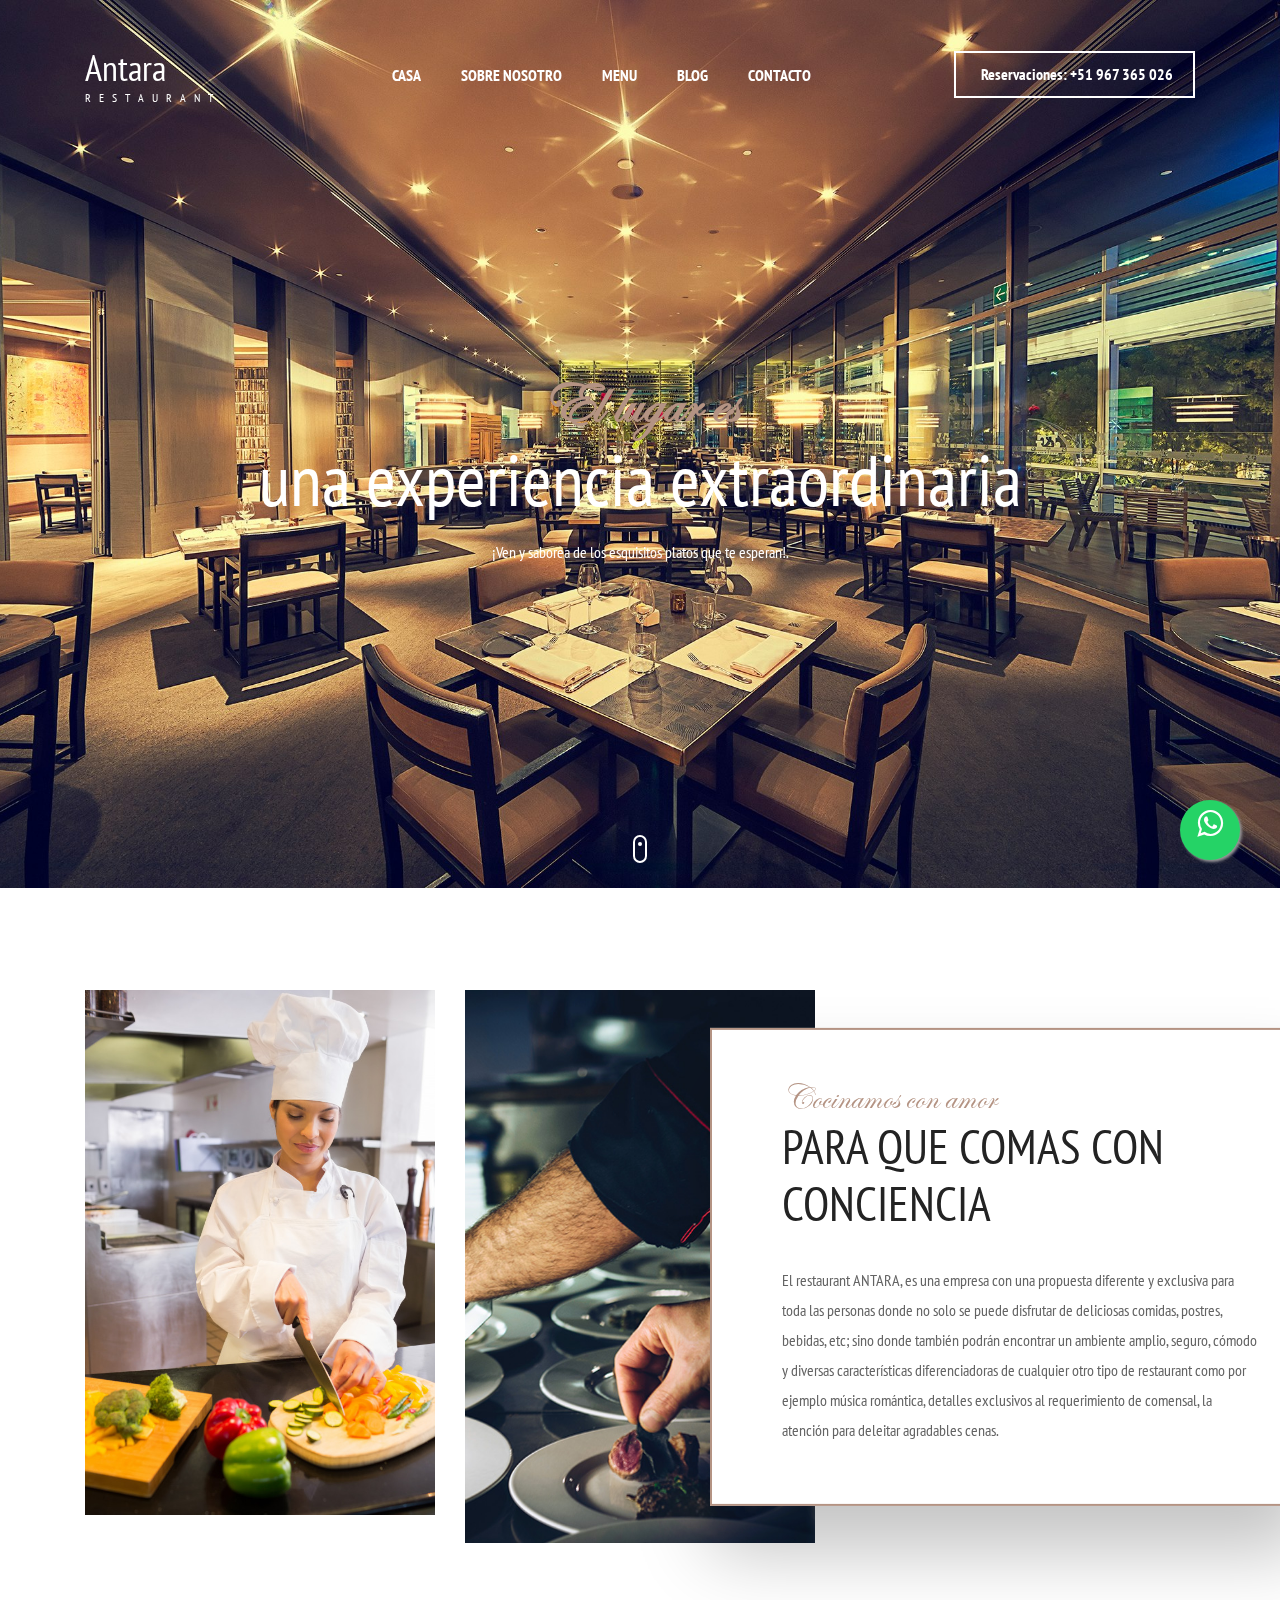
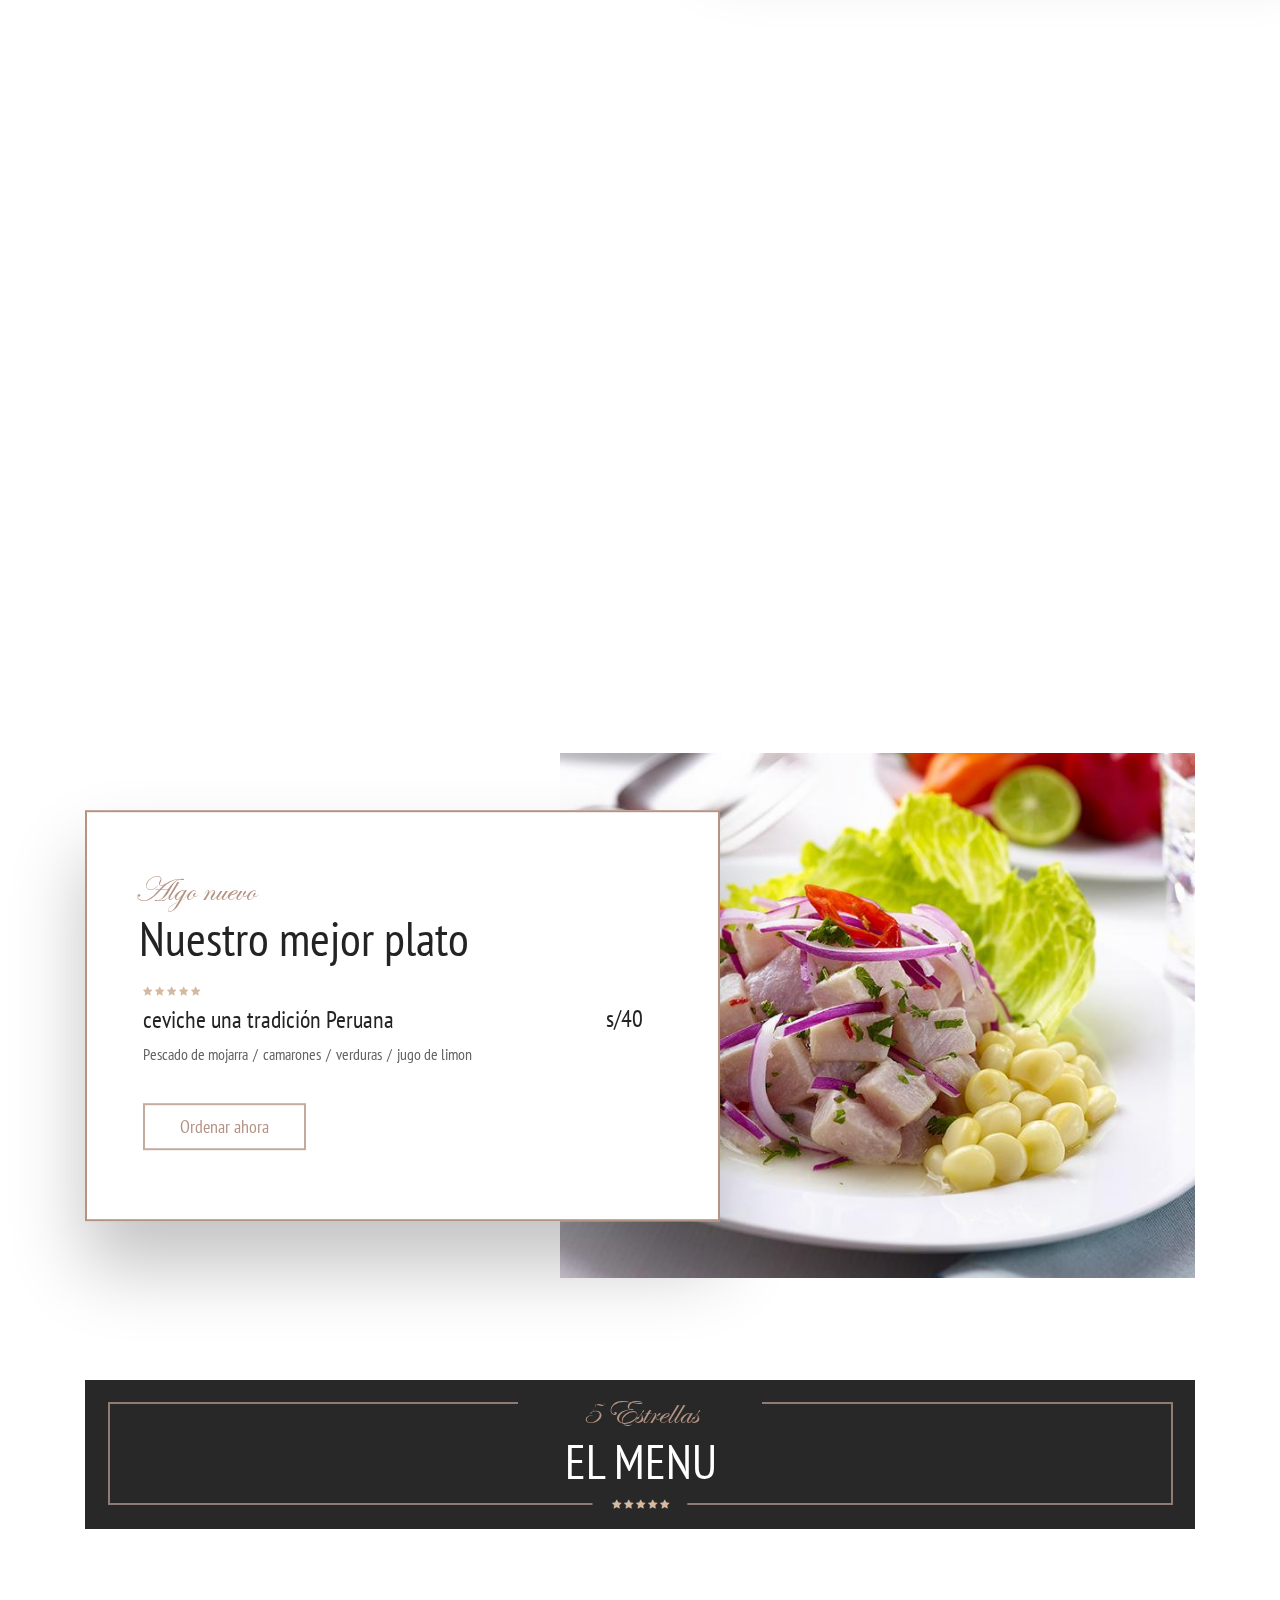
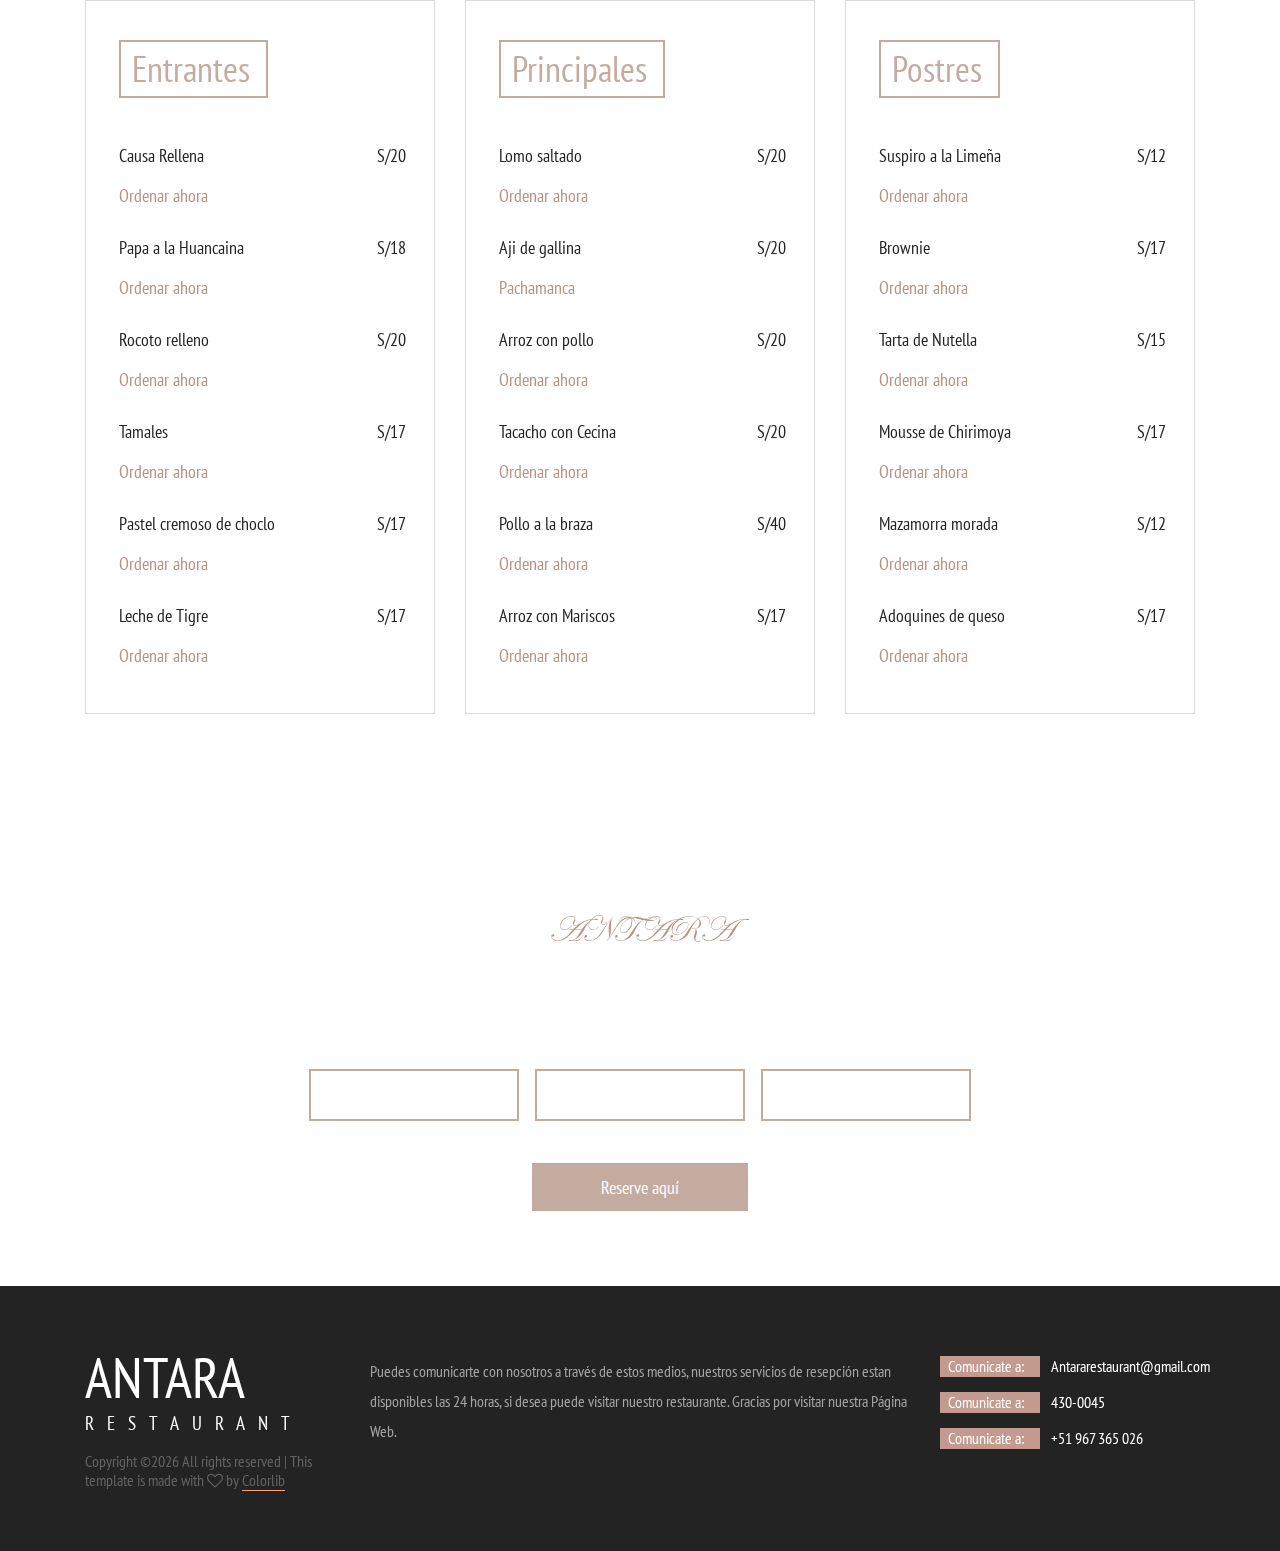
<file: index.html>
<!DOCTYPE html>
<html lang="es">
<head>
<title>RESTAURANTE ANTARA</title>
<meta charset="utf-8">
<meta http-equiv="X-UA-Compatible" content="IE=edge">
<meta name="description" content="The Venue template project">
<meta name="viewport" content="width=device-width, initial-scale=1">
<link rel="stylesheet" type="text/css" href="styles/bootstrap-4.1.2/bootstrap.min.css">
<link href="plugins/font-awesome-4.7.0/css/font-awesome.min.css" rel="stylesheet" type="text/css">
<link rel="stylesheet" type="text/css" href="plugins/OwlCarousel2-2.2.1/owl.carousel.css">
<link rel="stylesheet" type="text/css" href="plugins/OwlCarousel2-2.2.1/owl.theme.default.css">
<link rel="stylesheet" type="text/css" href="plugins/OwlCarousel2-2.2.1/animate.css">
<link href="plugins/colorbox/colorbox.css" rel="stylesheet" type="text/css">
<link href="plugins/jquery-datepicker/jquery-ui.css" rel="stylesheet" type="text/css">
<link href="plugins/jquery-timepicker/jquery.timepicker.css" rel="stylesheet" type="text/css">
<link rel="stylesheet" type="text/css" href="styles/main_styles.css">
<link rel="stylesheet" type="text/css" href="styles/responsive.css">
</head>
<body>

<div class="super_container">

	<!-- Header -->

	<header class="header">
		<div class="container">
			<div class="row">
				<div class="col">
					<div class="header_content d-flex flex-row align-items-center justify-content-start">
						<div class="logo">
							<a href="#">
								<div>Antara</div>
								<div>Restaurant</div>
							</a>
						</div>
						<nav class="main_nav">
							<ul class="d-flex flex-row align-items-center justify-content-start">
								<li><a href="index.html">casa</a></li>
								<li><a href="about.html">sobre nosotro</a></li>
								<li><a href="menu.html">menu</a></li>

								<li><a href="blog.html">blog</a></li>
								<li><a href="contact.html">contacto</a></li>
							</ul>
						</nav>
						<div class="reservations_phone ml-auto">Reservaciones: +51 967 365 026</div>
					</div>
				</div>
			</div>
		</div>
	</header>

	<!-- Hamburger -->

	<div class="hamburger_bar trans_400 d-flex flex-row align-items-center justify-content-start">
		<div class="hamburger">
			<div class="menu_toggle d-flex flex-row align-items-center justify-content-start">
				<span>menu</span>
				<div class="hamburger_container">
					<div class="menu_hamburger">
						<div class="line_1 hamburger_lines" style="transform: matrix(1, 0, 0, 1, 0, 0);"></div>
						<div class="line_2 hamburger_lines" style="visibility: inherit; opacity: 1;"></div>
						<div class="line_3 hamburger_lines" style="transform: matrix(1, 0, 0, 1, 0, 0);"></div>
					</div>
				</div>
			</div>
		</div>
	</div>

	<!-- Menu -->

	<div class="menu trans_800">
		<div class="menu_content d-flex flex-column align-items-center justify-content-center text-center">
			<ul>
				<li><a href="index.html">casa</a></li>
				<li><a href="about.html">sobre nosotros</a></li>
				<li><a href="menu.html">menu</a></li>
				<li><a href="#">delivery</a></li>
				<li><a href="blog.html">blog</a></li>
				<li><a href="contact.html">contacto</a></li>
			</ul>
		</div>
		<div class="menu_reservations_phone ml-auto">Reservaciones:+51 967 365 026</div>
	</div>

	<!-- Home -->

	<div class="home">
		<div class="parallax_background parallax-window" data-parallax="scroll" data-image-src="images/home.jpg" data-speed="0.8"></div>
		<div class="home_container">
			<div class="container">
				<div class="row">
					<div class="col">
						<div class="home_content text-center">
							<div class="home_subtitle page_subtitle">El lugar es</div>
							<div class="home_title"><h1>una experiencia extraordinaria</h1></div>
							<div class="home_text ml-auto mr-auto">
								<p>¡Ven y saborea de los esquisitos platos que te esperan!.</p>
							</div>
						</div>
					</div>
				</div>
			</div>
		</div>
		<div class="scroll_icon"></div>
	</div>

	<!-- Intro -->

	<div class="intro">
		<div class="container">
			<div class="row">
				<div class="col">
					<div class="intro_content">
						<div class="intro_subtitle page_subtitle">Cocinamos con amor</div>
						<div class="intro_title"><h2>PARA QUE COMAS CON CONCIENCIA</h2></div>
						<div class="intro_text">
							<p>El restaurant ANTARA, es una empresa con una propuesta diferente y exclusiva para toda las personas  donde no solo se puede disfrutar de deliciosas comidas, postres, bebidas, etc; sino donde también podrán encontrar un ambiente amplio, seguro, cómodo y diversas características diferenciadoras de cualquier otro tipo de restaurant como por ejemplo música romántica, detalles exclusivos al requerimiento de comensal, la atención para deleitar agradables cenas.</p>
						</div>
					</div>
					<div class="row">
						<div class="col-xl-4 col-md-6 intro_col">
							<div class="intro_image"><img src="images/intro_1.jpg" alt="https://unsplash.com/@quanle2819"></div>
						</div>
						<div class="col-xl-4 col-md-6 intro_col">
							<div class="intro_image"><img src="images/intro_2.jpg" alt="https://unsplash.com/@fabmag"></div>
						</div>
					</div>
				</div>
			</div>
		</div>
	</div>

	<!-- Video -->
<center>
<iframe width="1200" height="600" src="https://www.youtube.com/embed/aKJ9IHAUP7k" title="YouTube video player" frameborder="0" allow="accelerometer; autoplay; clipboard-write; encrypted-media; gyroscope; picture-in-picture" allowfullscreen></iframe>
</center>

	<!-- platillos -->

	<div class="sig">
		<div class="sig_content_container">
			<div class="container">
				<div class="row">
					<div class="col-lg-7">
						<div class="sig_content">
							<div class="sig_subtitle page_subtitle">Algo nuevo</div>
							<div class="sig_title"><h1>Nuestro mejor plato</h1></div>
							<div class="rating_r sig_rating rating_r_5"><i></i><i></i><i></i><i></i><i></i></div>
							<div class="sig_name_container d-flex flex-row align-items-start justify-content-start">
								<div class="sig_name">ceviche una tradición Peruana</div>
								<div class="sig_price ml-auto">s/40</div>
							</div>
							<div class="sig_content_list">
								<ul class="d-flex flex-row align-items-center justify-content-start">
									<li>Pescado de mojarra</li>
									<li>camarones</li>
									<li>verduras</li>
									<li>jugo de limon</li>
								</ul>
							</div>
							<div class="button sig_button trans_200"><a href="#">Ordenar ahora</a></div>
						</div>
					</div>
				</div>
			</div>
		</div>
		<div class="sig_image_container">
			<div class="container">
				<div class="row">
					<div class="col-lg-7 offset-lg-5">
						<div class="sig_image">
							<div class="background_image" style="background-image:url(images/sig.jpg)"></div>
							<img src="images/sig.jpg" alt="">
						</div>
					</div>
				</div>
			</div>
		</div>
	</div>

	<!-- el Menu -->

	<div class="themenu">
		<div class="container">
			<div class="row">
				<div class="col">
					<div class="themenu_title_bar_container">
						<div class="themenu_stars text-center page_subtitle">5 Estrellas</div>
						<div class="themenu_rating text-center">
							<div class="rating_r rating_r_5"><i></i><i></i><i></i><i></i><i></i></div>
						</div>
						<div class="themenu_title_bar d-flex flex-column align-items-center justify-content-center">
							<div class="themenu_title">EL MENU</div>
						</div>
					</div>
				</div>
			</div>
			<div class="row themenu_row">

				<!-- entrantes -->
				<div class="col-lg-4 themenu_column">
					<div class="themenu_col">
						<div class="themenu_col_title">Entrantes</div>
						<div class="dish_list">

							<!-- Dish -->
							<div class="dish">
								<div class="dish_title_container d-flex flex-xl-row flex-column align-items-start justify-content-start">
									<div class="dish_title">Causa Rellena </div>
									<div class="dish_price">S/20</div>
								</div>
								<div class="dish_contents">
									<ul class="d-flex flex-row align-items-start justify-content-start flex-wrap">

									</ul>
								</div>
								<div class="dish_order"><a href="#">Ordenar ahora</a></div>
							</div>

							<!-- plato -->
							<div class="dish">
								<div class="dish_title_container d-flex flex-xl-row flex-column align-items-start justify-content-start">
									<div class="dish_title">Papa a la Huancaina</div>
									<div class="dish_price">S/18</div>
								</div>
								<div class="dish_contents">
									<ul class="d-flex flex-row align-items-start justify-content-start flex-wrap">

									</ul>
								</div>
								<div class="dish_order"><a href="#">Ordenar ahora</a></div>
							</div>

							<!-- plato -->
							<div class="dish">
								<div class="dish_title_container d-flex flex-xl-row flex-column align-items-start justify-content-start">
									<div class="dish_title">Rocoto relleno</div>
									<div class="dish_price">S/20</div>
								</div>
								<div class="dish_contents">
									<ul class="d-flex flex-row align-items-start justify-content-start flex-wrap">

									</ul>
								</div>
								<div class="dish_order"><a href="#">Ordenar ahora</a></div>
							</div>

							<!-- plato -->
							<div class="dish">
								<div class="dish_title_container d-flex flex-xl-row flex-column align-items-start justify-content-start">
									<div class="dish_title">Tamales</div>
									<div class="dish_price">S/17</div>
								</div>
								<div class="dish_contents">
									<ul class="d-flex flex-row align-items-start justify-content-start flex-wrap">

									</ul>
								</div>
								<div class="dish_order"><a href="#">Ordenar ahora</a></div>
							</div>

							<!-- plato -->
							<div class="dish">
								<div class="dish_title_container d-flex flex-xl-row flex-column align-items-start justify-content-start">
									<div class="dish_title">Pastel cremoso de choclo</div>
									<div class="dish_price">S/17</div>
								</div>
								<div class="dish_contents">
									<ul class="d-flex flex-row align-items-start justify-content-start flex-wrap">

									</ul>
								</div>
								<div class="dish_order"><a href="#">Ordenar ahora</a></div>
							</div>

							<!-- plato -->
							<div class="dish">
								<div class="dish_title_container d-flex flex-xl-row flex-column align-items-start justify-content-start">
									<div class="dish_title">Leche de Tigre</div>
									<div class="dish_price">S/17</div>
								</div>
								<div class="dish_contents">
									<ul class="d-flex flex-row align-items-start justify-content-start flex-wrap">

									</ul>
								</div>
								<div class="dish_order"><a href="#">Ordenar ahora</a></div>
							</div>

						</div>
					</div>
				</div>

				<!-- Principales-->
				<div class="col-lg-4 themenu_column">
					<div class="themenu_col">
						<div class="themenu_col_title">Principales</div>
						<div class="dish_list">

							<!-- plato -->
							<div class="dish">
								<div class="dish_title_container d-flex flex-xl-row flex-column align-items-start justify-content-start">
									<div class="dish_title">Lomo saltado</div>
									<div class="dish_price">S/20</div>
								</div>
								<div class="dish_contents">
									<ul class="d-flex flex-row align-items-start justify-content-start flex-wrap">
								</ul>
								</div>
								<div class="dish_order"><a href="#">Ordenar ahora</a></div>
							</div>

							<!-- plato -->
							<div class="dish">
								<div class="dish_title_container d-flex flex-xl-row flex-column align-items-start justify-content-start">
									<div class="dish_title">Aji de gallina</div>
									<div class="dish_price">S/20</div>
								</div>
								<div class="dish_contents">
									<ul class="d-flex flex-row align-items-start justify-content-start flex-wrap">
								</ul>
								</div>
								<div class="dish_order"><a href="#">Pachamanca</a></div>
							</div>

							<!-- plato -->
							<div class="dish">
								<div class="dish_title_container d-flex flex-xl-row flex-column align-items-start justify-content-start">
									<div class="dish_title">Arroz con pollo</div>
									<div class="dish_price">S/20</div>
								</div>
								<div class="dish_contents">
									<ul class="d-flex flex-row align-items-start justify-content-start flex-wrap">
								</ul>
								</div>
								<div class="dish_order"><a href="#">Ordenar ahora</a></div>
							</div>

							<!-- plato -->
							<div class="dish">
								<div class="dish_title_container d-flex flex-xl-row flex-column align-items-start justify-content-start">
									<div class="dish_title">Tacacho con Cecina</div>
									<div class="dish_price">S/20</div>
								</div>
								<div class="dish_contents">
									<ul class="d-flex flex-row align-items-start justify-content-start flex-wrap">

									</ul>
								</div>
								<div class="dish_order"><a href="#">Ordenar ahora</a></div>
							</div>

							<!--plato -->
							<div class="dish">
								<div class="dish_title_container d-flex flex-xl-row flex-column align-items-start justify-content-start">
									<div class="dish_title">Pollo a la braza</div>
									<div class="dish_price">S/40</div>
								</div>
								<div class="dish_contents">
									<ul class="d-flex flex-row align-items-start justify-content-start flex-wrap">
									</ul>
								</div>
								<div class="dish_order"><a href="#">Ordenar ahora</a></div>
							</div>

							<!--plato-->
							<div class="dish">
								<div class="dish_title_container d-flex flex-xl-row flex-column align-items-start justify-content-start">
									<div class="dish_title">Arroz con Mariscos</div>
									<div class="dish_price">S/17</div>
								</div>
								<div class="dish_contents">
									<ul class="d-flex flex-row align-items-start justify-content-start flex-wrap">

									</ul>
								</div>
							<div class="dish_order"><a href="#">Ordenar ahora</a></div>
							</div>

						</div>
					</div>
				</div>

				<!-- Postres -->
				<div class="col-lg-4 themenu_column">
					<div class="themenu_col">
						<div class="themenu_col_title">Postres</div>
						<div class="dish_list">

							<!-- plato -->
							<div class="dish">
								<div class="dish_title_container d-flex flex-xl-row flex-column align-items-start justify-content-start">
									<div class="dish_title">Suspiro a la Limeña</div>
									<div class="dish_price">S/12</div>
								</div>
								<div class="dish_contents">
									<ul class="d-flex flex-row align-items-start justify-content-start flex-wrap">

									</ul>
								</div>
								<div class="dish_order"><a href="#">Ordenar ahora</a></div>
							</div>

							<!-- plato -->
							<div class="dish">
								<div class="dish_title_container d-flex flex-xl-row flex-column align-items-start justify-content-start">
									<div class="dish_title">Brownie</div>
									<div class="dish_price">S/17</div>
								</div>
								<div class="dish_contents">
									<ul class="d-flex flex-row align-items-start justify-content-start flex-wrap">

									</ul>
								</div>
								<div class="dish_order"><a href="#">Ordenar ahora</a></div>
							</div>

							<!-- plato -->
							<div class="dish">
								<div class="dish_title_container d-flex flex-xl-row flex-column align-items-start justify-content-start">
									<div class="dish_title">Tarta de Nutella</div>
									<div class="dish_price">S/15</div>
								</div>
								<div class="dish_contents">
									<ul class="d-flex flex-row align-items-start justify-content-start flex-wrap">

									</ul>
								</div>
								<div class="dish_order"><a href="#">Ordenar ahora</a></div>
							</div>

							<!-- Plato -->
							<div class="dish">
								<div class="dish_title_container d-flex flex-xl-row flex-column align-items-start justify-content-start">
									<div class="dish_title">Mousse de Chirimoya</div>
									<div class="dish_price">S/17</div>
								</div>
								<div class="dish_contents">
									<ul class="d-flex flex-row align-items-start justify-content-start flex-wrap">

									</ul>
								</div>
								<div class="dish_order"><a href="#">Ordenar ahora</a></div>
							</div>

							<!-- Plato -->
							<div class="dish">
								<div class="dish_title_container d-flex flex-xl-row flex-column align-items-start justify-content-start">
									<div class="dish_title">Mazamorra morada</div>
									<div class="dish_price">S/12</div>
								</div>
								<div class="dish_contents">
									<ul class="d-flex flex-row align-items-start justify-content-start flex-wrap">

									</ul>
								</div>
								<div class="dish_order"><a href="#">Ordenar ahora</a></div>
							</div>

							<!-- plato -->
							<div class="dish">
								<div class="dish_title_container d-flex flex-xl-row flex-column align-items-start justify-content-start">
									<div class="dish_title">Adoquines de queso</div>
									<div class="dish_price">S/17</div>
								</div>
								<div class="dish_contents">
									<ul class="d-flex flex-row align-items-start justify-content-start flex-wrap">

									</ul>
								</div>
								<div class="dish_order"><a href="#">Ordenar ahora</a></div>
							</div>

						</div>
					</div>
				</div>

			</div>
		</div>
	</div>

	<!-- Reservaciones -->

	<div class="reservations text-center">
		<div class="parallax_background parallax-window" data-parallax="scroll" data-image-src="images/reservations.jpg" data-speed="0.8"></div>
		<div class="container">
			<div class="row">
				<div class="col">
					<div class="reservations_content d-flex flex-column align-items-center justify-content-center">
						<div class="res_stars page_subtitle">ANTARA</div>
						<div class="res_title">Hacer una reservación</div>
						<div class="res_form_container">
							<form action="#" id="res_form" class="res_form">
								<div class="d-flex flex-sm-row flex-column align-items-center justify-content-start">
									<input type="text" id="datepicker" class="res_input" required="required">
									<input type="text" class="res_input timepicker" required="required">
									<select class="res_select">
										<option disabled="" selected="">Personas</option>
										<option>1 Personas</option>
										<option>2 Personas</option>
										<option>3 Personas</option>
										<option>4 Personas</option>
										<option>5 Personas</option>
										<option>6 Personas</option>
										<option>otros</option>
									</select>
								</div>
								<button class="res_button">Reserve aquí</button>
							</form>
						</div>
					</div>
				</div>
			</div>
		</div>
	</div>

	<!-- Footer -->

	<footer class="footer">
		<div class="container">
			<div class="row">

				<!-- Footer Logo -->
				<div class="col-lg-3 footer_col">
					<div class="footer_logo">
						<div class="footer_logo_title">ANTARA</div>
						<div class="footer_logo_subtitle">restaurant</div>
					</div>
					<div class="copyright">
<p style="line-height: 1.2;">Copyright &copy;<script>document.write(new Date().getFullYear());</script> All rights reserved | This template is made with <i class="fa fa-heart-o" aria-hidden="true"></i> by <a href="https://colorlib.com" target="_blank">Colorlib</a></p>
</div>
				</div>

				<!-- pie de página-->
				<div class="col-lg-6 footer_col">
					<div class="footer_about">
						<p>Puedes comunicarte con nosotros a través de estos medios, nuestros servicios de resepción estan disponibles las 24 horas, si desea puede visitar nuestro restaurante. Gracias por visitar nuestra Página Web.</p>
					</div>
				</div>

				<!-- Footer Contact -->
				<div class="col-lg-3 footer_col">
					<div class="footer_contact">
						<ul>
							<li class="d-flex flex-row align-items-start justify-content-start">
								<div><div class="footer_contact_title">Comunicate a:</div></div>
								<div class="footer_contact_text">Antararestaurant@gmail.com</div>
							</li>
							<li class="d-flex flex-row align-items-start justify-content-start">
								<div><div class="footer_contact_title">Comunicate a:</div></div>
								<div class="footer_contact_text">430-0045</div>
							</li>
							<li class="d-flex flex-row align-items-start justify-content-start">
								<div><div class="footer_contact_title">Comunicate a:</div></div>
								<div class="footer_contact_text"> +51 967 365 026 </div>

								<link rel="stylesheet" href="https://maxcdn.bootstrapcdn.com/font-awesome/4.5.0/css/font-awesome.min.css">
  <a href="https://wa.me/51967365026?text=Hola!%20quiero%20información%20sobre%20pedidos%20." class="float" target="_blank">

  <i class="fa fa-whatsapp my-float"></i>
  </a>
							</li>
						</ul>
					</div>
				</div>
			</div>
		</div>
	</footer>
</div>

<script src="js/jquery-3.2.1.min.js"></script>
<script src="styles/bootstrap-4.1.2/popper.js"></script>
<script src="styles/bootstrap-4.1.2/bootstrap.min.js"></script>
<script src="plugins/greensock/TweenMax.min.js"></script>
<script src="plugins/greensock/TimelineMax.min.js"></script>
<script src="plugins/scrollmagic/ScrollMagic.min.js"></script>
<script src="plugins/greensock/animation.gsap.min.js"></script>
<script src="plugins/greensock/ScrollToPlugin.min.js"></script>
<script src="plugins/OwlCarousel2-2.2.1/owl.carousel.js"></script>
<script src="plugins/easing/easing.js"></script>
<script src="plugins/parallax-js-master/parallax.min.js"></script>
<script src="plugins/colorbox/jquery.colorbox-min.js"></script>
<script src="plugins/jquery-datepicker/jquery-ui.js"></script>
<script src="plugins/jquery-timepicker/jquery.timepicker.js"></script>
<script src="js/custom.js"></script>
</body>
</html>
</file>
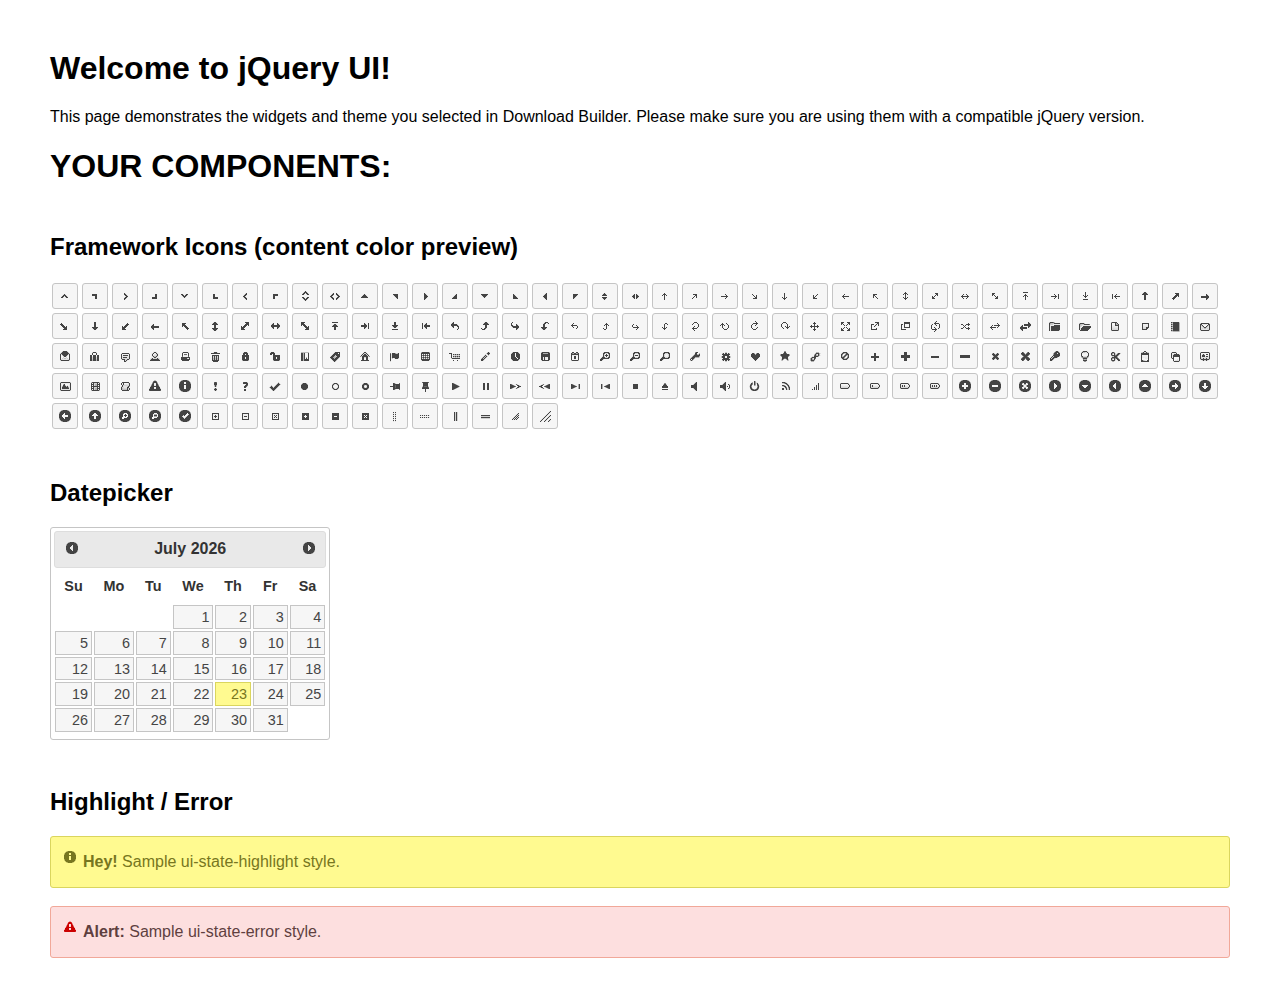
<file: plugins/jquery-datepicker/index.html>
<!doctype html>
<html lang="us">
<head>
	<meta charset="utf-8">
	<title>jQuery UI Example Page</title>
	<link href="jquery-ui.css" rel="stylesheet">
	<style>
	body{
		font-family: "Trebuchet MS", sans-serif;
		margin: 50px;
	}
	.demoHeaders {
		margin-top: 2em;
	}
	#dialog-link {
		padding: .4em 1em .4em 20px;
		text-decoration: none;
		position: relative;
	}
	#dialog-link span.ui-icon {
		margin: 0 5px 0 0;
		position: absolute;
		left: .2em;
		top: 50%;
		margin-top: -8px;
	}
	#icons {
		margin: 0;
		padding: 0;
	}
	#icons li {
		margin: 2px;
		position: relative;
		padding: 4px 0;
		cursor: pointer;
		float: left;
		list-style: none;
	}
	#icons span.ui-icon {
		float: left;
		margin: 0 4px;
	}
	.fakewindowcontain .ui-widget-overlay {
		position: absolute;
	}
	select {
		width: 200px;
	}
	</style>
</head>
<body>

<h1>Welcome to jQuery UI!</h1>

<div class="ui-widget">
	<p>This page demonstrates the widgets and theme you selected in Download Builder. Please make sure you are using them with a compatible jQuery version.</p>
</div>

<h1>YOUR COMPONENTS:</h1>
















<h2 class="demoHeaders">Framework Icons (content color preview)</h2>
<ul id="icons" class="ui-widget ui-helper-clearfix">
	<li class="ui-state-default ui-corner-all" title=".ui-icon-caret-1-n"><span class="ui-icon ui-icon-caret-1-n"></span></li>
	<li class="ui-state-default ui-corner-all" title=".ui-icon-caret-1-ne"><span class="ui-icon ui-icon-caret-1-ne"></span></li>
	<li class="ui-state-default ui-corner-all" title=".ui-icon-caret-1-e"><span class="ui-icon ui-icon-caret-1-e"></span></li>
	<li class="ui-state-default ui-corner-all" title=".ui-icon-caret-1-se"><span class="ui-icon ui-icon-caret-1-se"></span></li>
	<li class="ui-state-default ui-corner-all" title=".ui-icon-caret-1-s"><span class="ui-icon ui-icon-caret-1-s"></span></li>
	<li class="ui-state-default ui-corner-all" title=".ui-icon-caret-1-sw"><span class="ui-icon ui-icon-caret-1-sw"></span></li>
	<li class="ui-state-default ui-corner-all" title=".ui-icon-caret-1-w"><span class="ui-icon ui-icon-caret-1-w"></span></li>
	<li class="ui-state-default ui-corner-all" title=".ui-icon-caret-1-nw"><span class="ui-icon ui-icon-caret-1-nw"></span></li>
	<li class="ui-state-default ui-corner-all" title=".ui-icon-caret-2-n-s"><span class="ui-icon ui-icon-caret-2-n-s"></span></li>
	<li class="ui-state-default ui-corner-all" title=".ui-icon-caret-2-e-w"><span class="ui-icon ui-icon-caret-2-e-w"></span></li>
	<li class="ui-state-default ui-corner-all" title=".ui-icon-triangle-1-n"><span class="ui-icon ui-icon-triangle-1-n"></span></li>
	<li class="ui-state-default ui-corner-all" title=".ui-icon-triangle-1-ne"><span class="ui-icon ui-icon-triangle-1-ne"></span></li>
	<li class="ui-state-default ui-corner-all" title=".ui-icon-triangle-1-e"><span class="ui-icon ui-icon-triangle-1-e"></span></li>
	<li class="ui-state-default ui-corner-all" title=".ui-icon-triangle-1-se"><span class="ui-icon ui-icon-triangle-1-se"></span></li>
	<li class="ui-state-default ui-corner-all" title=".ui-icon-triangle-1-s"><span class="ui-icon ui-icon-triangle-1-s"></span></li>
	<li class="ui-state-default ui-corner-all" title=".ui-icon-triangle-1-sw"><span class="ui-icon ui-icon-triangle-1-sw"></span></li>
	<li class="ui-state-default ui-corner-all" title=".ui-icon-triangle-1-w"><span class="ui-icon ui-icon-triangle-1-w"></span></li>
	<li class="ui-state-default ui-corner-all" title=".ui-icon-triangle-1-nw"><span class="ui-icon ui-icon-triangle-1-nw"></span></li>
	<li class="ui-state-default ui-corner-all" title=".ui-icon-triangle-2-n-s"><span class="ui-icon ui-icon-triangle-2-n-s"></span></li>
	<li class="ui-state-default ui-corner-all" title=".ui-icon-triangle-2-e-w"><span class="ui-icon ui-icon-triangle-2-e-w"></span></li>
	<li class="ui-state-default ui-corner-all" title=".ui-icon-arrow-1-n"><span class="ui-icon ui-icon-arrow-1-n"></span></li>
	<li class="ui-state-default ui-corner-all" title=".ui-icon-arrow-1-ne"><span class="ui-icon ui-icon-arrow-1-ne"></span></li>
	<li class="ui-state-default ui-corner-all" title=".ui-icon-arrow-1-e"><span class="ui-icon ui-icon-arrow-1-e"></span></li>
	<li class="ui-state-default ui-corner-all" title=".ui-icon-arrow-1-se"><span class="ui-icon ui-icon-arrow-1-se"></span></li>
	<li class="ui-state-default ui-corner-all" title=".ui-icon-arrow-1-s"><span class="ui-icon ui-icon-arrow-1-s"></span></li>
	<li class="ui-state-default ui-corner-all" title=".ui-icon-arrow-1-sw"><span class="ui-icon ui-icon-arrow-1-sw"></span></li>
	<li class="ui-state-default ui-corner-all" title=".ui-icon-arrow-1-w"><span class="ui-icon ui-icon-arrow-1-w"></span></li>
	<li class="ui-state-default ui-corner-all" title=".ui-icon-arrow-1-nw"><span class="ui-icon ui-icon-arrow-1-nw"></span></li>
	<li class="ui-state-default ui-corner-all" title=".ui-icon-arrow-2-n-s"><span class="ui-icon ui-icon-arrow-2-n-s"></span></li>
	<li class="ui-state-default ui-corner-all" title=".ui-icon-arrow-2-ne-sw"><span class="ui-icon ui-icon-arrow-2-ne-sw"></span></li>
	<li class="ui-state-default ui-corner-all" title=".ui-icon-arrow-2-e-w"><span class="ui-icon ui-icon-arrow-2-e-w"></span></li>
	<li class="ui-state-default ui-corner-all" title=".ui-icon-arrow-2-se-nw"><span class="ui-icon ui-icon-arrow-2-se-nw"></span></li>
	<li class="ui-state-default ui-corner-all" title=".ui-icon-arrowstop-1-n"><span class="ui-icon ui-icon-arrowstop-1-n"></span></li>
	<li class="ui-state-default ui-corner-all" title=".ui-icon-arrowstop-1-e"><span class="ui-icon ui-icon-arrowstop-1-e"></span></li>
	<li class="ui-state-default ui-corner-all" title=".ui-icon-arrowstop-1-s"><span class="ui-icon ui-icon-arrowstop-1-s"></span></li>
	<li class="ui-state-default ui-corner-all" title=".ui-icon-arrowstop-1-w"><span class="ui-icon ui-icon-arrowstop-1-w"></span></li>
	<li class="ui-state-default ui-corner-all" title=".ui-icon-arrowthick-1-n"><span class="ui-icon ui-icon-arrowthick-1-n"></span></li>
	<li class="ui-state-default ui-corner-all" title=".ui-icon-arrowthick-1-ne"><span class="ui-icon ui-icon-arrowthick-1-ne"></span></li>
	<li class="ui-state-default ui-corner-all" title=".ui-icon-arrowthick-1-e"><span class="ui-icon ui-icon-arrowthick-1-e"></span></li>
	<li class="ui-state-default ui-corner-all" title=".ui-icon-arrowthick-1-se"><span class="ui-icon ui-icon-arrowthick-1-se"></span></li>
	<li class="ui-state-default ui-corner-all" title=".ui-icon-arrowthick-1-s"><span class="ui-icon ui-icon-arrowthick-1-s"></span></li>
	<li class="ui-state-default ui-corner-all" title=".ui-icon-arrowthick-1-sw"><span class="ui-icon ui-icon-arrowthick-1-sw"></span></li>
	<li class="ui-state-default ui-corner-all" title=".ui-icon-arrowthick-1-w"><span class="ui-icon ui-icon-arrowthick-1-w"></span></li>
	<li class="ui-state-default ui-corner-all" title=".ui-icon-arrowthick-1-nw"><span class="ui-icon ui-icon-arrowthick-1-nw"></span></li>
	<li class="ui-state-default ui-corner-all" title=".ui-icon-arrowthick-2-n-s"><span class="ui-icon ui-icon-arrowthick-2-n-s"></span></li>
	<li class="ui-state-default ui-corner-all" title=".ui-icon-arrowthick-2-ne-sw"><span class="ui-icon ui-icon-arrowthick-2-ne-sw"></span></li>
	<li class="ui-state-default ui-corner-all" title=".ui-icon-arrowthick-2-e-w"><span class="ui-icon ui-icon-arrowthick-2-e-w"></span></li>
	<li class="ui-state-default ui-corner-all" title=".ui-icon-arrowthick-2-se-nw"><span class="ui-icon ui-icon-arrowthick-2-se-nw"></span></li>
	<li class="ui-state-default ui-corner-all" title=".ui-icon-arrowthickstop-1-n"><span class="ui-icon ui-icon-arrowthickstop-1-n"></span></li>
	<li class="ui-state-default ui-corner-all" title=".ui-icon-arrowthickstop-1-e"><span class="ui-icon ui-icon-arrowthickstop-1-e"></span></li>
	<li class="ui-state-default ui-corner-all" title=".ui-icon-arrowthickstop-1-s"><span class="ui-icon ui-icon-arrowthickstop-1-s"></span></li>
	<li class="ui-state-default ui-corner-all" title=".ui-icon-arrowthickstop-1-w"><span class="ui-icon ui-icon-arrowthickstop-1-w"></span></li>
	<li class="ui-state-default ui-corner-all" title=".ui-icon-arrowreturnthick-1-w"><span class="ui-icon ui-icon-arrowreturnthick-1-w"></span></li>
	<li class="ui-state-default ui-corner-all" title=".ui-icon-arrowreturnthick-1-n"><span class="ui-icon ui-icon-arrowreturnthick-1-n"></span></li>
	<li class="ui-state-default ui-corner-all" title=".ui-icon-arrowreturnthick-1-e"><span class="ui-icon ui-icon-arrowreturnthick-1-e"></span></li>
	<li class="ui-state-default ui-corner-all" title=".ui-icon-arrowreturnthick-1-s"><span class="ui-icon ui-icon-arrowreturnthick-1-s"></span></li>
	<li class="ui-state-default ui-corner-all" title=".ui-icon-arrowreturn-1-w"><span class="ui-icon ui-icon-arrowreturn-1-w"></span></li>
	<li class="ui-state-default ui-corner-all" title=".ui-icon-arrowreturn-1-n"><span class="ui-icon ui-icon-arrowreturn-1-n"></span></li>
	<li class="ui-state-default ui-corner-all" title=".ui-icon-arrowreturn-1-e"><span class="ui-icon ui-icon-arrowreturn-1-e"></span></li>
	<li class="ui-state-default ui-corner-all" title=".ui-icon-arrowreturn-1-s"><span class="ui-icon ui-icon-arrowreturn-1-s"></span></li>
	<li class="ui-state-default ui-corner-all" title=".ui-icon-arrowrefresh-1-w"><span class="ui-icon ui-icon-arrowrefresh-1-w"></span></li>
	<li class="ui-state-default ui-corner-all" title=".ui-icon-arrowrefresh-1-n"><span class="ui-icon ui-icon-arrowrefresh-1-n"></span></li>
	<li class="ui-state-default ui-corner-all" title=".ui-icon-arrowrefresh-1-e"><span class="ui-icon ui-icon-arrowrefresh-1-e"></span></li>
	<li class="ui-state-default ui-corner-all" title=".ui-icon-arrowrefresh-1-s"><span class="ui-icon ui-icon-arrowrefresh-1-s"></span></li>
	<li class="ui-state-default ui-corner-all" title=".ui-icon-arrow-4"><span class="ui-icon ui-icon-arrow-4"></span></li>
	<li class="ui-state-default ui-corner-all" title=".ui-icon-arrow-4-diag"><span class="ui-icon ui-icon-arrow-4-diag"></span></li>
	<li class="ui-state-default ui-corner-all" title=".ui-icon-extlink"><span class="ui-icon ui-icon-extlink"></span></li>
	<li class="ui-state-default ui-corner-all" title=".ui-icon-newwin"><span class="ui-icon ui-icon-newwin"></span></li>
	<li class="ui-state-default ui-corner-all" title=".ui-icon-refresh"><span class="ui-icon ui-icon-refresh"></span></li>
	<li class="ui-state-default ui-corner-all" title=".ui-icon-shuffle"><span class="ui-icon ui-icon-shuffle"></span></li>
	<li class="ui-state-default ui-corner-all" title=".ui-icon-transfer-e-w"><span class="ui-icon ui-icon-transfer-e-w"></span></li>
	<li class="ui-state-default ui-corner-all" title=".ui-icon-transferthick-e-w"><span class="ui-icon ui-icon-transferthick-e-w"></span></li>
	<li class="ui-state-default ui-corner-all" title=".ui-icon-folder-collapsed"><span class="ui-icon ui-icon-folder-collapsed"></span></li>
	<li class="ui-state-default ui-corner-all" title=".ui-icon-folder-open"><span class="ui-icon ui-icon-folder-open"></span></li>
	<li class="ui-state-default ui-corner-all" title=".ui-icon-document"><span class="ui-icon ui-icon-document"></span></li>
	<li class="ui-state-default ui-corner-all" title=".ui-icon-document-b"><span class="ui-icon ui-icon-document-b"></span></li>
	<li class="ui-state-default ui-corner-all" title=".ui-icon-note"><span class="ui-icon ui-icon-note"></span></li>
	<li class="ui-state-default ui-corner-all" title=".ui-icon-mail-closed"><span class="ui-icon ui-icon-mail-closed"></span></li>
	<li class="ui-state-default ui-corner-all" title=".ui-icon-mail-open"><span class="ui-icon ui-icon-mail-open"></span></li>
	<li class="ui-state-default ui-corner-all" title=".ui-icon-suitcase"><span class="ui-icon ui-icon-suitcase"></span></li>
	<li class="ui-state-default ui-corner-all" title=".ui-icon-comment"><span class="ui-icon ui-icon-comment"></span></li>
	<li class="ui-state-default ui-corner-all" title=".ui-icon-person"><span class="ui-icon ui-icon-person"></span></li>
	<li class="ui-state-default ui-corner-all" title=".ui-icon-print"><span class="ui-icon ui-icon-print"></span></li>
	<li class="ui-state-default ui-corner-all" title=".ui-icon-trash"><span class="ui-icon ui-icon-trash"></span></li>
	<li class="ui-state-default ui-corner-all" title=".ui-icon-locked"><span class="ui-icon ui-icon-locked"></span></li>
	<li class="ui-state-default ui-corner-all" title=".ui-icon-unlocked"><span class="ui-icon ui-icon-unlocked"></span></li>
	<li class="ui-state-default ui-corner-all" title=".ui-icon-bookmark"><span class="ui-icon ui-icon-bookmark"></span></li>
	<li class="ui-state-default ui-corner-all" title=".ui-icon-tag"><span class="ui-icon ui-icon-tag"></span></li>
	<li class="ui-state-default ui-corner-all" title=".ui-icon-home"><span class="ui-icon ui-icon-home"></span></li>
	<li class="ui-state-default ui-corner-all" title=".ui-icon-flag"><span class="ui-icon ui-icon-flag"></span></li>
	<li class="ui-state-default ui-corner-all" title=".ui-icon-calculator"><span class="ui-icon ui-icon-calculator"></span></li>
	<li class="ui-state-default ui-corner-all" title=".ui-icon-cart"><span class="ui-icon ui-icon-cart"></span></li>
	<li class="ui-state-default ui-corner-all" title=".ui-icon-pencil"><span class="ui-icon ui-icon-pencil"></span></li>
	<li class="ui-state-default ui-corner-all" title=".ui-icon-clock"><span class="ui-icon ui-icon-clock"></span></li>
	<li class="ui-state-default ui-corner-all" title=".ui-icon-disk"><span class="ui-icon ui-icon-disk"></span></li>
	<li class="ui-state-default ui-corner-all" title=".ui-icon-calendar"><span class="ui-icon ui-icon-calendar"></span></li>
	<li class="ui-state-default ui-corner-all" title=".ui-icon-zoomin"><span class="ui-icon ui-icon-zoomin"></span></li>
	<li class="ui-state-default ui-corner-all" title=".ui-icon-zoomout"><span class="ui-icon ui-icon-zoomout"></span></li>
	<li class="ui-state-default ui-corner-all" title=".ui-icon-search"><span class="ui-icon ui-icon-search"></span></li>
	<li class="ui-state-default ui-corner-all" title=".ui-icon-wrench"><span class="ui-icon ui-icon-wrench"></span></li>
	<li class="ui-state-default ui-corner-all" title=".ui-icon-gear"><span class="ui-icon ui-icon-gear"></span></li>
	<li class="ui-state-default ui-corner-all" title=".ui-icon-heart"><span class="ui-icon ui-icon-heart"></span></li>
	<li class="ui-state-default ui-corner-all" title=".ui-icon-star"><span class="ui-icon ui-icon-star"></span></li>
	<li class="ui-state-default ui-corner-all" title=".ui-icon-link"><span class="ui-icon ui-icon-link"></span></li>
	<li class="ui-state-default ui-corner-all" title=".ui-icon-cancel"><span class="ui-icon ui-icon-cancel"></span></li>
	<li class="ui-state-default ui-corner-all" title=".ui-icon-plus"><span class="ui-icon ui-icon-plus"></span></li>
	<li class="ui-state-default ui-corner-all" title=".ui-icon-plusthick"><span class="ui-icon ui-icon-plusthick"></span></li>
	<li class="ui-state-default ui-corner-all" title=".ui-icon-minus"><span class="ui-icon ui-icon-minus"></span></li>
	<li class="ui-state-default ui-corner-all" title=".ui-icon-minusthick"><span class="ui-icon ui-icon-minusthick"></span></li>
	<li class="ui-state-default ui-corner-all" title=".ui-icon-close"><span class="ui-icon ui-icon-close"></span></li>
	<li class="ui-state-default ui-corner-all" title=".ui-icon-closethick"><span class="ui-icon ui-icon-closethick"></span></li>
	<li class="ui-state-default ui-corner-all" title=".ui-icon-key"><span class="ui-icon ui-icon-key"></span></li>
	<li class="ui-state-default ui-corner-all" title=".ui-icon-lightbulb"><span class="ui-icon ui-icon-lightbulb"></span></li>
	<li class="ui-state-default ui-corner-all" title=".ui-icon-scissors"><span class="ui-icon ui-icon-scissors"></span></li>
	<li class="ui-state-default ui-corner-all" title=".ui-icon-clipboard"><span class="ui-icon ui-icon-clipboard"></span></li>
	<li class="ui-state-default ui-corner-all" title=".ui-icon-copy"><span class="ui-icon ui-icon-copy"></span></li>
	<li class="ui-state-default ui-corner-all" title=".ui-icon-contact"><span class="ui-icon ui-icon-contact"></span></li>
	<li class="ui-state-default ui-corner-all" title=".ui-icon-image"><span class="ui-icon ui-icon-image"></span></li>
	<li class="ui-state-default ui-corner-all" title=".ui-icon-video"><span class="ui-icon ui-icon-video"></span></li>
	<li class="ui-state-default ui-corner-all" title=".ui-icon-script"><span class="ui-icon ui-icon-script"></span></li>
	<li class="ui-state-default ui-corner-all" title=".ui-icon-alert"><span class="ui-icon ui-icon-alert"></span></li>
	<li class="ui-state-default ui-corner-all" title=".ui-icon-info"><span class="ui-icon ui-icon-info"></span></li>
	<li class="ui-state-default ui-corner-all" title=".ui-icon-notice"><span class="ui-icon ui-icon-notice"></span></li>
	<li class="ui-state-default ui-corner-all" title=".ui-icon-help"><span class="ui-icon ui-icon-help"></span></li>
	<li class="ui-state-default ui-corner-all" title=".ui-icon-check"><span class="ui-icon ui-icon-check"></span></li>
	<li class="ui-state-default ui-corner-all" title=".ui-icon-bullet"><span class="ui-icon ui-icon-bullet"></span></li>
	<li class="ui-state-default ui-corner-all" title=".ui-icon-radio-off"><span class="ui-icon ui-icon-radio-off"></span></li>
	<li class="ui-state-default ui-corner-all" title=".ui-icon-radio-on"><span class="ui-icon ui-icon-radio-on"></span></li>
	<li class="ui-state-default ui-corner-all" title=".ui-icon-pin-w"><span class="ui-icon ui-icon-pin-w"></span></li>
	<li class="ui-state-default ui-corner-all" title=".ui-icon-pin-s"><span class="ui-icon ui-icon-pin-s"></span></li>
	<li class="ui-state-default ui-corner-all" title=".ui-icon-play"><span class="ui-icon ui-icon-play"></span></li>
	<li class="ui-state-default ui-corner-all" title=".ui-icon-pause"><span class="ui-icon ui-icon-pause"></span></li>
	<li class="ui-state-default ui-corner-all" title=".ui-icon-seek-next"><span class="ui-icon ui-icon-seek-next"></span></li>
	<li class="ui-state-default ui-corner-all" title=".ui-icon-seek-prev"><span class="ui-icon ui-icon-seek-prev"></span></li>
	<li class="ui-state-default ui-corner-all" title=".ui-icon-seek-end"><span class="ui-icon ui-icon-seek-end"></span></li>
	<li class="ui-state-default ui-corner-all" title=".ui-icon-seek-first"><span class="ui-icon ui-icon-seek-first"></span></li>
	<li class="ui-state-default ui-corner-all" title=".ui-icon-stop"><span class="ui-icon ui-icon-stop"></span></li>
	<li class="ui-state-default ui-corner-all" title=".ui-icon-eject"><span class="ui-icon ui-icon-eject"></span></li>
	<li class="ui-state-default ui-corner-all" title=".ui-icon-volume-off"><span class="ui-icon ui-icon-volume-off"></span></li>
	<li class="ui-state-default ui-corner-all" title=".ui-icon-volume-on"><span class="ui-icon ui-icon-volume-on"></span></li>
	<li class="ui-state-default ui-corner-all" title=".ui-icon-power"><span class="ui-icon ui-icon-power"></span></li>
	<li class="ui-state-default ui-corner-all" title=".ui-icon-signal-diag"><span class="ui-icon ui-icon-signal-diag"></span></li>
	<li class="ui-state-default ui-corner-all" title=".ui-icon-signal"><span class="ui-icon ui-icon-signal"></span></li>
	<li class="ui-state-default ui-corner-all" title=".ui-icon-battery-0"><span class="ui-icon ui-icon-battery-0"></span></li>
	<li class="ui-state-default ui-corner-all" title=".ui-icon-battery-1"><span class="ui-icon ui-icon-battery-1"></span></li>
	<li class="ui-state-default ui-corner-all" title=".ui-icon-battery-2"><span class="ui-icon ui-icon-battery-2"></span></li>
	<li class="ui-state-default ui-corner-all" title=".ui-icon-battery-3"><span class="ui-icon ui-icon-battery-3"></span></li>
	<li class="ui-state-default ui-corner-all" title=".ui-icon-circle-plus"><span class="ui-icon ui-icon-circle-plus"></span></li>
	<li class="ui-state-default ui-corner-all" title=".ui-icon-circle-minus"><span class="ui-icon ui-icon-circle-minus"></span></li>
	<li class="ui-state-default ui-corner-all" title=".ui-icon-circle-close"><span class="ui-icon ui-icon-circle-close"></span></li>
	<li class="ui-state-default ui-corner-all" title=".ui-icon-circle-triangle-e"><span class="ui-icon ui-icon-circle-triangle-e"></span></li>
	<li class="ui-state-default ui-corner-all" title=".ui-icon-circle-triangle-s"><span class="ui-icon ui-icon-circle-triangle-s"></span></li>
	<li class="ui-state-default ui-corner-all" title=".ui-icon-circle-triangle-w"><span class="ui-icon ui-icon-circle-triangle-w"></span></li>
	<li class="ui-state-default ui-corner-all" title=".ui-icon-circle-triangle-n"><span class="ui-icon ui-icon-circle-triangle-n"></span></li>
	<li class="ui-state-default ui-corner-all" title=".ui-icon-circle-arrow-e"><span class="ui-icon ui-icon-circle-arrow-e"></span></li>
	<li class="ui-state-default ui-corner-all" title=".ui-icon-circle-arrow-s"><span class="ui-icon ui-icon-circle-arrow-s"></span></li>
	<li class="ui-state-default ui-corner-all" title=".ui-icon-circle-arrow-w"><span class="ui-icon ui-icon-circle-arrow-w"></span></li>
	<li class="ui-state-default ui-corner-all" title=".ui-icon-circle-arrow-n"><span class="ui-icon ui-icon-circle-arrow-n"></span></li>
	<li class="ui-state-default ui-corner-all" title=".ui-icon-circle-zoomin"><span class="ui-icon ui-icon-circle-zoomin"></span></li>
	<li class="ui-state-default ui-corner-all" title=".ui-icon-circle-zoomout"><span class="ui-icon ui-icon-circle-zoomout"></span></li>
	<li class="ui-state-default ui-corner-all" title=".ui-icon-circle-check"><span class="ui-icon ui-icon-circle-check"></span></li>
	<li class="ui-state-default ui-corner-all" title=".ui-icon-circlesmall-plus"><span class="ui-icon ui-icon-circlesmall-plus"></span></li>
	<li class="ui-state-default ui-corner-all" title=".ui-icon-circlesmall-minus"><span class="ui-icon ui-icon-circlesmall-minus"></span></li>
	<li class="ui-state-default ui-corner-all" title=".ui-icon-circlesmall-close"><span class="ui-icon ui-icon-circlesmall-close"></span></li>
	<li class="ui-state-default ui-corner-all" title=".ui-icon-squaresmall-plus"><span class="ui-icon ui-icon-squaresmall-plus"></span></li>
	<li class="ui-state-default ui-corner-all" title=".ui-icon-squaresmall-minus"><span class="ui-icon ui-icon-squaresmall-minus"></span></li>
	<li class="ui-state-default ui-corner-all" title=".ui-icon-squaresmall-close"><span class="ui-icon ui-icon-squaresmall-close"></span></li>
	<li class="ui-state-default ui-corner-all" title=".ui-icon-grip-dotted-vertical"><span class="ui-icon ui-icon-grip-dotted-vertical"></span></li>
	<li class="ui-state-default ui-corner-all" title=".ui-icon-grip-dotted-horizontal"><span class="ui-icon ui-icon-grip-dotted-horizontal"></span></li>
	<li class="ui-state-default ui-corner-all" title=".ui-icon-grip-solid-vertical"><span class="ui-icon ui-icon-grip-solid-vertical"></span></li>
	<li class="ui-state-default ui-corner-all" title=".ui-icon-grip-solid-horizontal"><span class="ui-icon ui-icon-grip-solid-horizontal"></span></li>
	<li class="ui-state-default ui-corner-all" title=".ui-icon-gripsmall-diagonal-se"><span class="ui-icon ui-icon-gripsmall-diagonal-se"></span></li>
	<li class="ui-state-default ui-corner-all" title=".ui-icon-grip-diagonal-se"><span class="ui-icon ui-icon-grip-diagonal-se"></span></li>
</ul>




<!-- Datepicker -->
<h2 class="demoHeaders">Datepicker</h2>
<div id="datepicker"></div>












<!-- Highlight / Error -->
<h2 class="demoHeaders">Highlight / Error</h2>
<div class="ui-widget">
	<div class="ui-state-highlight ui-corner-all" style="margin-top: 20px; padding: 0 .7em;">
		<p><span class="ui-icon ui-icon-info" style="float: left; margin-right: .3em;"></span>
		<strong>Hey!</strong> Sample ui-state-highlight style.</p>
	</div>
</div>
<br>
<div class="ui-widget">
	<div class="ui-state-error ui-corner-all" style="padding: 0 .7em;">
		<p><span class="ui-icon ui-icon-alert" style="float: left; margin-right: .3em;"></span>
		<strong>Alert:</strong> Sample ui-state-error style.</p>
	</div>
</div>

<script src="external/jquery/jquery.js"></script>
<script src="jquery-ui.js"></script>
<script>















$( "#datepicker" ).datepicker({
	inline: true
});














// Hover states on the static widgets
$( "#dialog-link, #icons li" ).hover(
	function() {
		$( this ).addClass( "ui-state-hover" );
	},
	function() {
		$( this ).removeClass( "ui-state-hover" );
	}
);
</script>
</body>
</html>
</file>
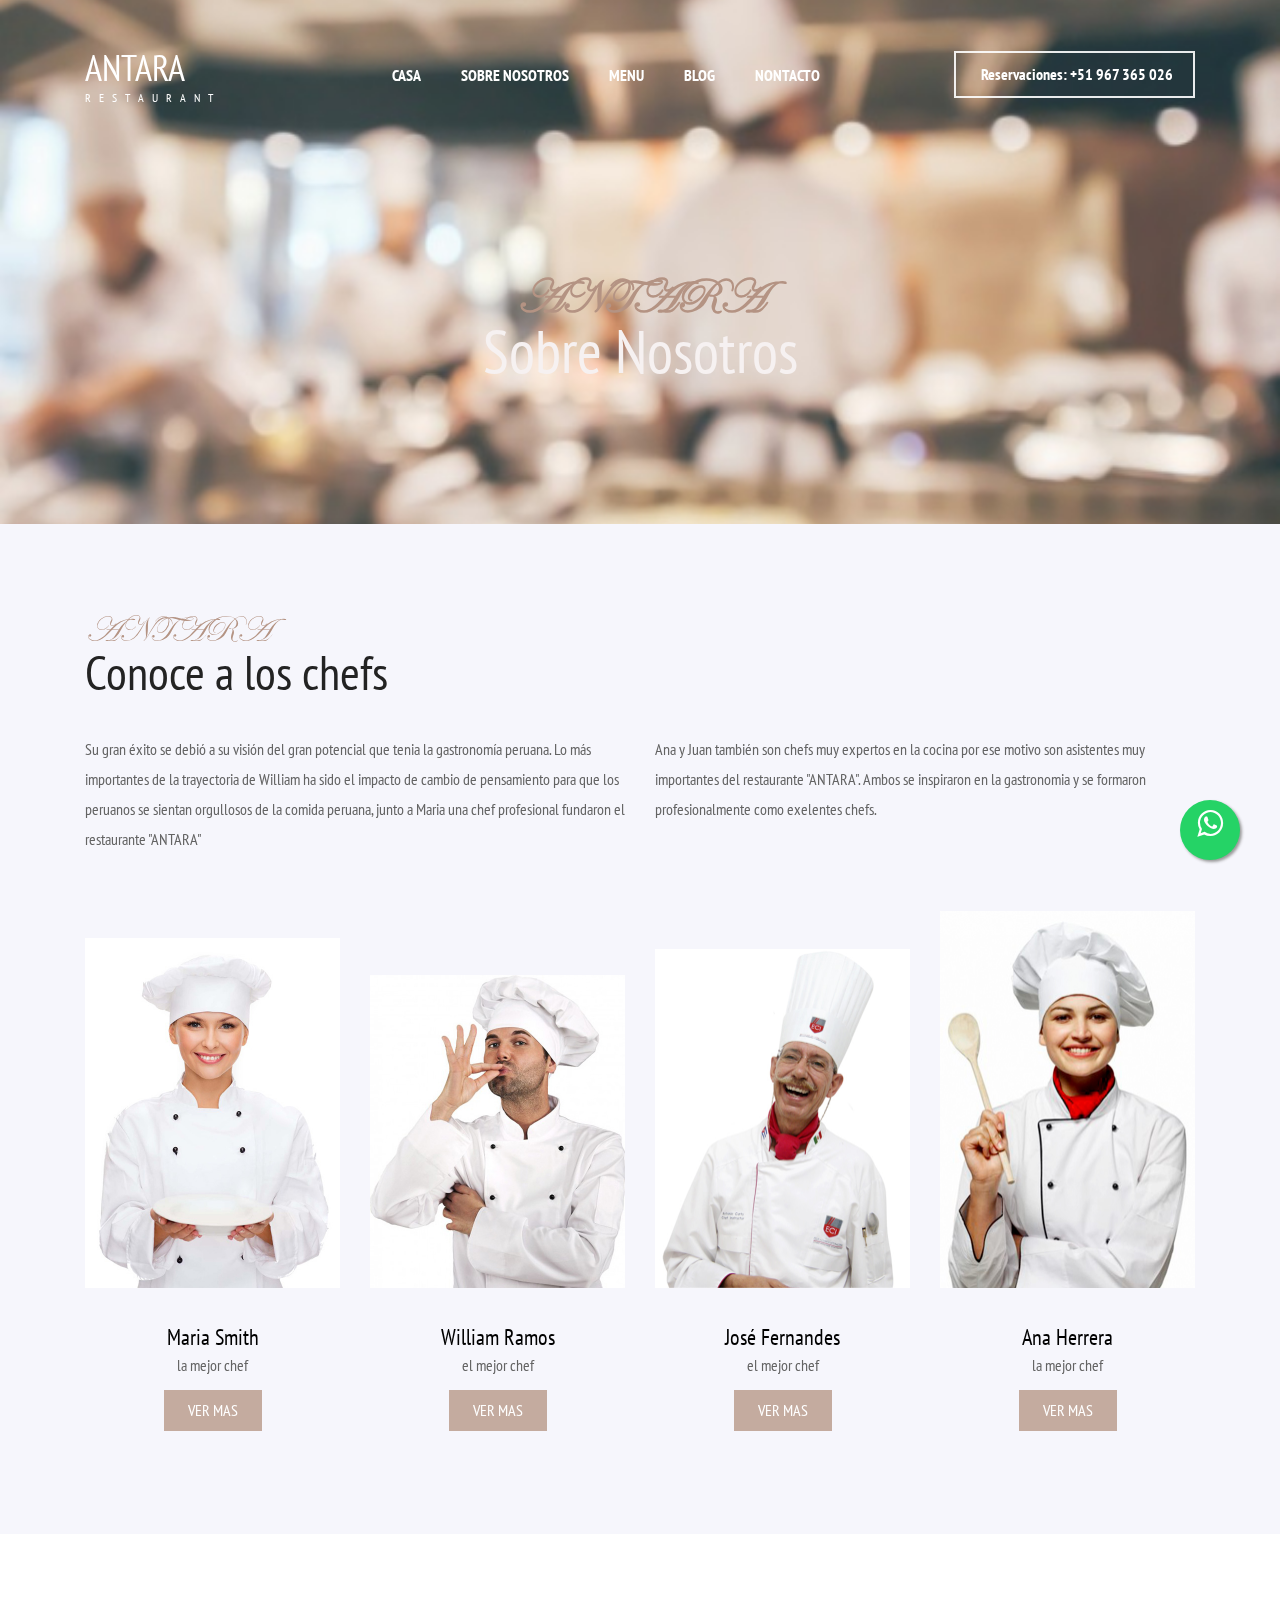
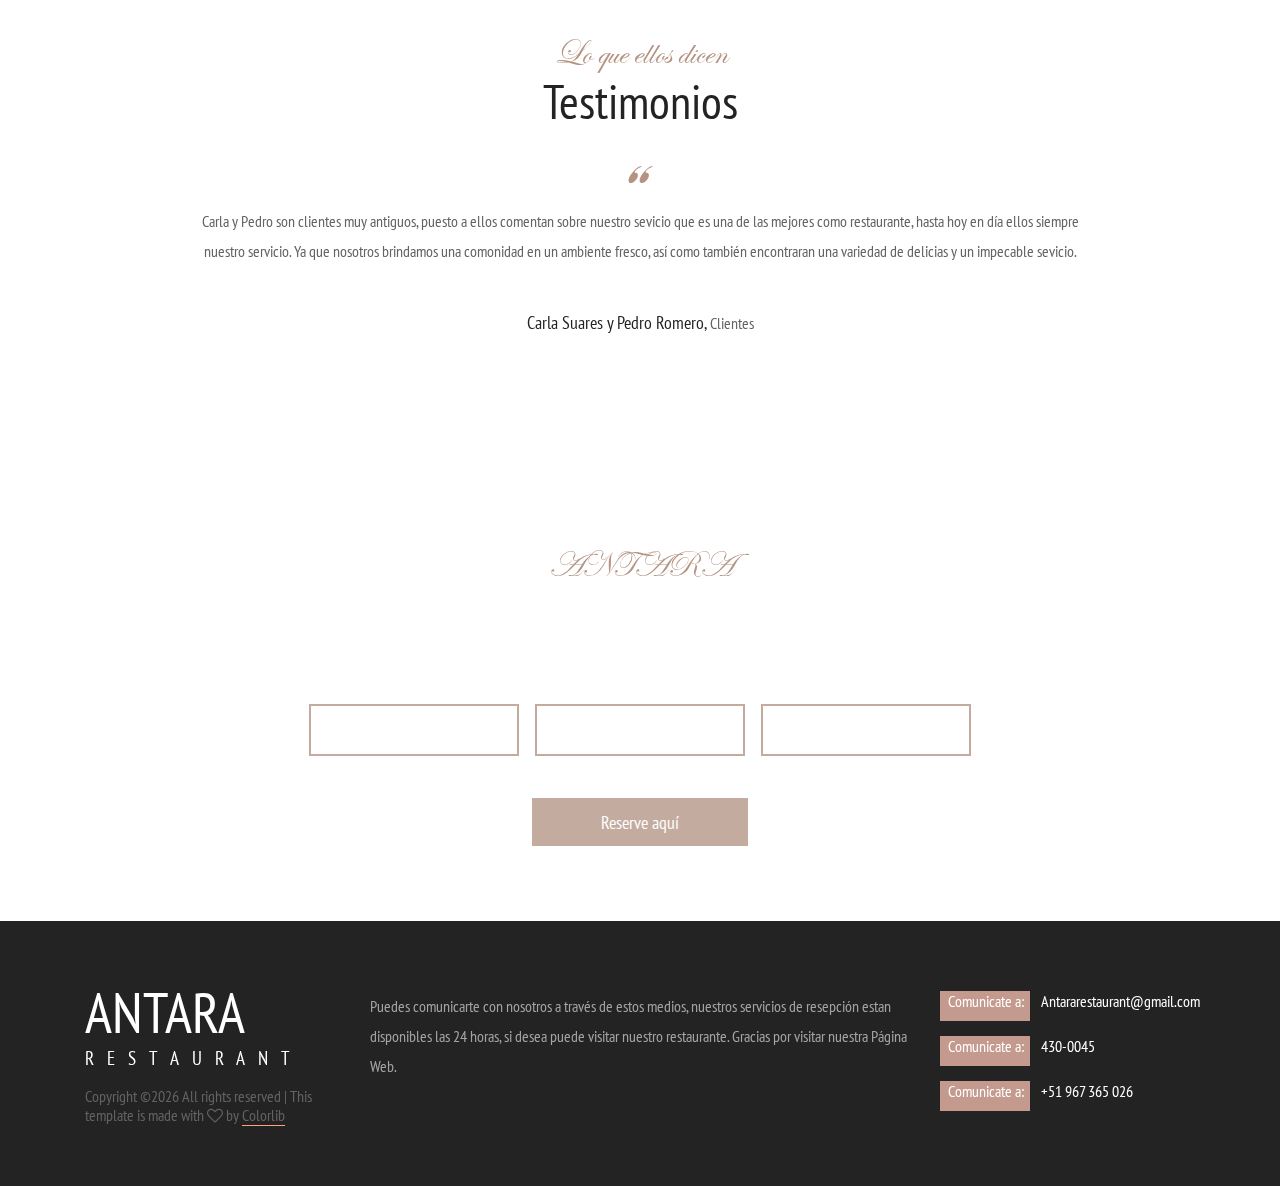
<file: about.html>
<!DOCTYPE html>
<html lang="es">
<head>
<title>Sobre nosotro</title>
<meta charset="utf-8">
<meta http-equiv="X-UA-Compatible" content="IE=edge">
<meta name="description" content="The Venue template project">
<meta name="viewport" content="width=device-width, initial-scale=1">
<link rel="stylesheet" type="text/css" href="styles/bootstrap-4.1.2/bootstrap.min.css">
<link href="plugins/font-awesome-4.7.0/css/font-awesome.min.css" rel="stylesheet" type="text/css">
<link rel="stylesheet" type="text/css" href="plugins/OwlCarousel2-2.2.1/owl.carousel.css">
<link rel="stylesheet" type="text/css" href="plugins/OwlCarousel2-2.2.1/owl.theme.default.css">
<link rel="stylesheet" type="text/css" href="plugins/OwlCarousel2-2.2.1/animate.css">
<link href="plugins/jquery-datepicker/jquery-ui.css" rel="stylesheet" type="text/css">
<link href="plugins/jquery-timepicker/jquery.timepicker.css" rel="stylesheet" type="text/css">
<link rel="stylesheet" type="text/css" href="styles/about.css">
<link rel="stylesheet" type="text/css" href="styles/about_responsive.css">
</head>
<body>

<div class="super_container">

	<!-- Header -->

	<header class="header">
		<div class="container">
			<div class="row">
				<div class="col">
					<div class="header_content d-flex flex-row align-items-center justify-content-start">
						<div class="logo">
							<a href="#">
								<div>ANTARA</div>
								<div>restaurant</div>
							</a>
						</div>
						<nav class="main_nav">
							<ul class="d-flex flex-row align-items-center justify-content-start">
								<li><a href="index.html">Casa</a></li>
								<li><a href="about.html">Sobre Nosotros</a></li>
								<li><a href="menu.html">Menu</a></li>
								<li><a href="blog.html">Blog</a></li>
								<li><a href="contact.html">Nontacto</a></li>
							</ul>
						</nav>
						<div class="reservations_phone ml-auto">Reservaciones: +51 967 365 026</div>
					</div>
				</div>
			</div>
		</div>
	</header>

	<!-- Hamburger -->

	<div class="hamburger_bar trans_400 d-flex flex-row align-items-center justify-content-start">
		<div class="hamburger">
			<div class="menu_toggle d-flex flex-row align-items-center justify-content-start">
				<span>menu</span>
				<div class="hamburger_container">
					<div class="menu_hamburger">
						<div class="line_1 hamburger_lines" style="transform: matrix(1, 0, 0, 1, 0, 0);"></div>
						<div class="line_2 hamburger_lines" style="visibility: inherit; opacity: 1;"></div>
						<div class="line_3 hamburger_lines" style="transform: matrix(1, 0, 0, 1, 0, 0);"></div>
					</div>
				</div>
			</div>
		</div>
	</div>

	<!-- Menu -->

	<div class="menu trans_800">
		<div class="menu_content d-flex flex-column align-items-center justify-content-center text-center">
			<ul>
				<li><a href="index.html">Casa</a></li>
				<li><a href="about.html">sobre nosotros</a></li>
				<li><a href="menu.html">menu</a></li>
				<li><a href="blog.html">blog</a></li>
				<li><a href="contact.html">contacto</a></li>
			</ul>
		</div>
		<div class="menu_reservations_phone ml-auto">Reservaciones: +51 967 365 026</div>
	</div>

	<!-- Home -->

	<div class="home">
		<div class="parallax_background parallax-window" data-parallax="scroll" data-image-src="images/about.jpg" data-speed="0.8"></div>
		<div class="home_container">
			<div class="container">
				<div class="row">
					<div class="col">
						<div class="home_content text-center">
							<div class="home_subtitle page_subtitle">ANTARA</div>
							<div class="home_title"><h1>Sobre Nosotros</h1></div>
						</div>
					</div>
				</div>
			</div>
		</div>
	</div>


	<!-- Chefs -->

	<div class="chefs">
		<div class="container">
			<div class="row">
				<div class="col">
					<div class="section_title_container">
						<div class="section_subtitle page_subtitle">ANTARA</div>
						<div class="section_title"><h1>Conoce a los chefs</h1></div>
					</div>
				</div>
			</div>
			<div class="row chefs_text_row">
				<div class="col-lg-6">
					<div class="chefs_text">
						<p>Su gran éxito se debió a su visión del gran potencial que tenia la gastronomía peruana. Lo más importantes de la trayectoria de William ha sido el impacto de cambio de pensamiento para que los peruanos se sientan orgullosos de la comida peruana, junto a Maria una chef profesional fundaron el restaurante "ANTARA"</p>
					</div>
				</div>
				<div class="col-lg-6">
					<div class="chefs_text">
						<p>Ana y Juan también son chefs muy expertos en la cocina por ese motivo son asistentes muy importantes del restaurante "ANTARA". Ambos se inspiraron en la gastronomia y se formaron profesionalmente como exelentes chefs.</p>
					</div>
				</div>
			</div>
			<div class="row chefs_row row-eq-height">

				<!-- Chef -->
				<div class="col-xl-3 col-md-6 chef_col d-flex flex-column align-items-center justify-content-end">
					<div class="chef">
						<div class="chef_image"><img src="images/chef_1.jpg" alt=""></div>
						<div class="chef_content text-center">
							<div class="chef_name">Maria Smith</div>
							<div class="chef_subtitle">la mejor chef</div>
							<div class="chef_button ml-auto mr-auto trans_400"><a href="#">ver mas</a></div>
						</div>
					</div>
				</div>

				<!-- Chef -->
				<div class="col-xl-3 col-md-6 chef_col d-flex flex-column align-items-center justify-content-end">
					<div class="chef">
						<div class="chef_image"><img src="images/chef_2.jpg" alt=""></div>
						<div class="chef_content text-center">
							<div class="chef_name">William Ramos</div>
							<div class="chef_subtitle">el mejor chef</div>
							<div class="chef_button ml-auto mr-auto trans_400"><a href="#">ver mas</a></div>
						</div>
					</div>
				</div>

				<!-- Chef -->
				<div class="col-xl-3 col-md-6 chef_col d-flex flex-column align-items-center justify-content-end">
					<div class="chef">
						<div class="chef_image"><img src="images/chef_3.jpg" alt=""></div>
						<div class="chef_content text-center">
							<div class="chef_name">José Fernandes</div>
							<div class="chef_subtitle">el mejor chef</div>
							<div class="chef_button ml-auto mr-auto trans_400"><a href="#">ver mas</a></div>
						</div>
					</div>
				</div>

				<!-- Chef -->
				<div class="col-xl-3 col-md-6 chef_col d-flex flex-column align-items-center justify-content-end">
					<div class="chef">
						<div class="chef_image"><img src="images/chef_4.jpg" alt=""></div>
						<div class="chef_content text-center">
							<div class="chef_name">Ana Herrera</div>
							<div class="chef_subtitle">la mejor chef</div>
							<div class="chef_button ml-auto mr-auto trans_400"><a href="#">ver mas</a></div>
						</div>
					</div>
				</div>

			</div>
		</div>
	</div>

	<!-- Testimonios -->

	<div class="testimonials">
		<div class="parallax_background parallax-window" data-parallax="scroll" data-image-src="images/testimonials.jpg" data-speed="0.8"></div>
		<div class="container">
			<div class="row">
				<div class="col text-center">
					<div class="section_title_container">
						<div class="section_subtitle page_subtitle">Lo que ellos dicen</div>
						<div class="section_title"><h1>Testimonios</h1></div>
					</div>
				</div>
			</div>
			<div class="row testimonials_row">
				<div class="col-lg-10 offset-lg-1">

					<!-- Testimonials Slider -->
					<div class="test_slider_container">
						<div class="owl-carousel owl-theme test_slider">

							<!-- Slide -->
							<div class="owl-item text-center">
								<div class="quote ml-auto mr-auto"><img src="images/quote.png" alt=""></div>
								<div class="test_text">
									<p>Carla y Pedro son clientes muy antiguos, puesto a ellos comentan sobre nuestro sevicio que es una de las mejores como restaurante, hasta hoy en día ellos siempre nuestro servicio. Ya que nosotros brindamos una comonidad en un ambiente fresco, así como también encontraran una variedad de delicias y un impecable sevicio.</p>
								</div>
								<div class="test_info">Carla Suares y Pedro Romero, <span>Clientes</span></div>
							</div>
						</div>
					</div>
				</div>
			</div>
		</div>
	</div>

	<!-- Reservations -->

		<div class="reservations text-center">
			<div class="parallax_background parallax-window" data-parallax="scroll" data-image-src="images/reservations.jpg" data-speed="0.8"></div>
			<div class="container">
				<div class="row">
					<div class="col">
						<div class="reservations_content d-flex flex-column align-items-center justify-content-center">
							<div class="res_stars page_subtitle">ANTARA</div>
							<div class="res_title">Hacer una reservación</div>
							<div class="res_form_container">
								<form action="#" id="res_form" class="res_form">
									<div class="d-flex flex-sm-row flex-column align-items-center justify-content-start">
										<input type="text" id="datepicker" class="res_input" required="required">
										<input type="text" class="res_input timepicker" required="required">
										<select class="res_select">
											<option disabled="" selected="">Personas</option>
											<option>1 Personas</option>
											<option>2 Personas</option>
											<option>3 Personas</option>
											<option>4 Personas</option>
											<option>5 Personas</option>
											<option>6 Personas</option>
											<option>otros</option>
										</select>
									</div>
									<button class="res_button">Reserve aquí</button>
								</form>
							</div>
						</div>
					</div>
				</div>
			</div>
		</div>

		<!-- Footer -->

		<footer class="footer">
			<div class="container">
				<div class="row">

					<!-- Footer Logo -->
					<div class="col-lg-3 footer_col">
						<div class="footer_logo">
							<div class="footer_logo_title">ANTARA</div>
							<div class="footer_logo_subtitle">restaurant</div>
						</div>
						<div class="copyright">
	<p style="line-height: 1.2;">Copyright &copy;<script>document.write(new Date().getFullYear());</script> All rights reserved | This template is made with <i class="fa fa-heart-o" aria-hidden="true"></i> by <a href="https://colorlib.com" target="_blank">Colorlib</a></p>
	</div>
	</div>

				<!-- Footer About -->
				<div class="col-lg-6 footer_col">
					<div class="footer_about">
						<p>Puedes comunicarte con nosotros a través de estos medios, nuestros servicios de resepción estan disponibles las 24 horas, si desea puede visitar nuestro restaurante. Gracias por visitar nuestra Página Web.</p>
					</div>
				</div>

				<!-- Footer Contact -->
				<div class="col-lg-3 footer_col">
					<div class="footer_contact">
						<ul>
							<li class="d-flex flex-row align-items-start justify-content-start">
								<div><div class="footer_contact_title">Comunicate a:</div></div>
								<div class="footer_contact_text">Antararestaurant@gmail.com</div>
							</li>
							<li class="d-flex flex-row align-items-start justify-content-start">
								<div><div class="footer_contact_title">Comunicate a:</div></div>
								<div class="footer_contact_text">430-0045</div>
							</li>
							<li class="d-flex flex-row align-items-start justify-content-start">
								<div><div class="footer_contact_title">Comunicate a:</div></div>
								<div class="footer_contact_text">+51 967 365 026</div>
								<link rel="stylesheet" href="https://maxcdn.bootstrapcdn.com/font-awesome/4.5.0/css/font-awesome.min.css">
  <a href="https://wa.me/51967365026?text=Hola!%20quiero%20información%20sobre%20pedidos%20." class="float" target="_blank">

  <i class="fa fa-whatsapp my-float"></i>
  </a>
							</li>
						</ul>
					</div>
				</div>
			</div>
		</div>
	</footer>

<script src="js/jquery-3.2.1.min.js"></script>
<script src="styles/bootstrap-4.1.2/popper.js"></script>
<script src="styles/bootstrap-4.1.2/bootstrap.min.js"></script>
<script src="plugins/greensock/TweenMax.min.js"></script>
<script src="plugins/greensock/TimelineMax.min.js"></script>
<script src="plugins/scrollmagic/ScrollMagic.min.js"></script>
<script src="plugins/greensock/animation.gsap.min.js"></script>
<script src="plugins/greensock/ScrollToPlugin.min.js"></script>
<script src="plugins/OwlCarousel2-2.2.1/owl.carousel.js"></script>
<script src="plugins/easing/easing.js"></script>
<script src="plugins/parallax-js-master/parallax.min.js"></script>
<script src="plugins/jquery-datepicker/jquery-ui.js"></script>
<script src="plugins/jquery-timepicker/jquery.timepicker.js"></script>
<script src="js/about.js"></script>
</body>
</html>
</file>
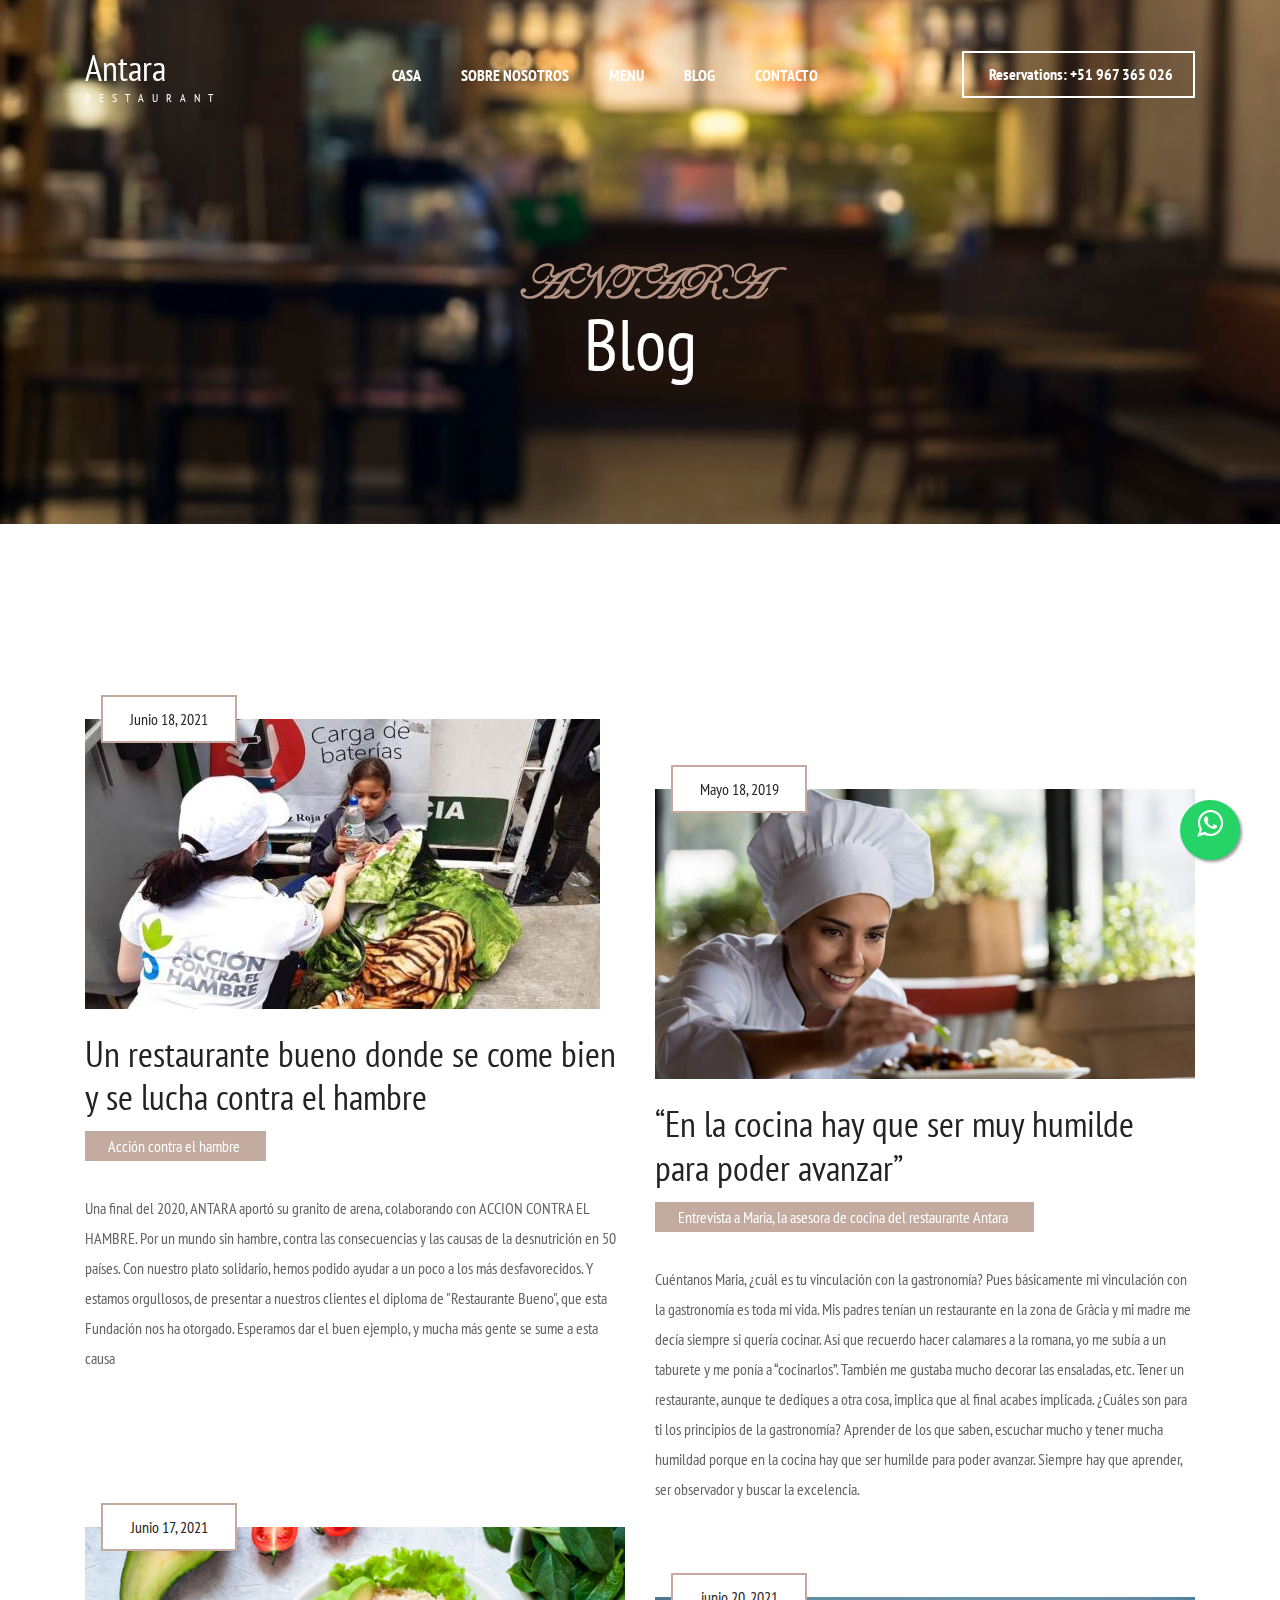
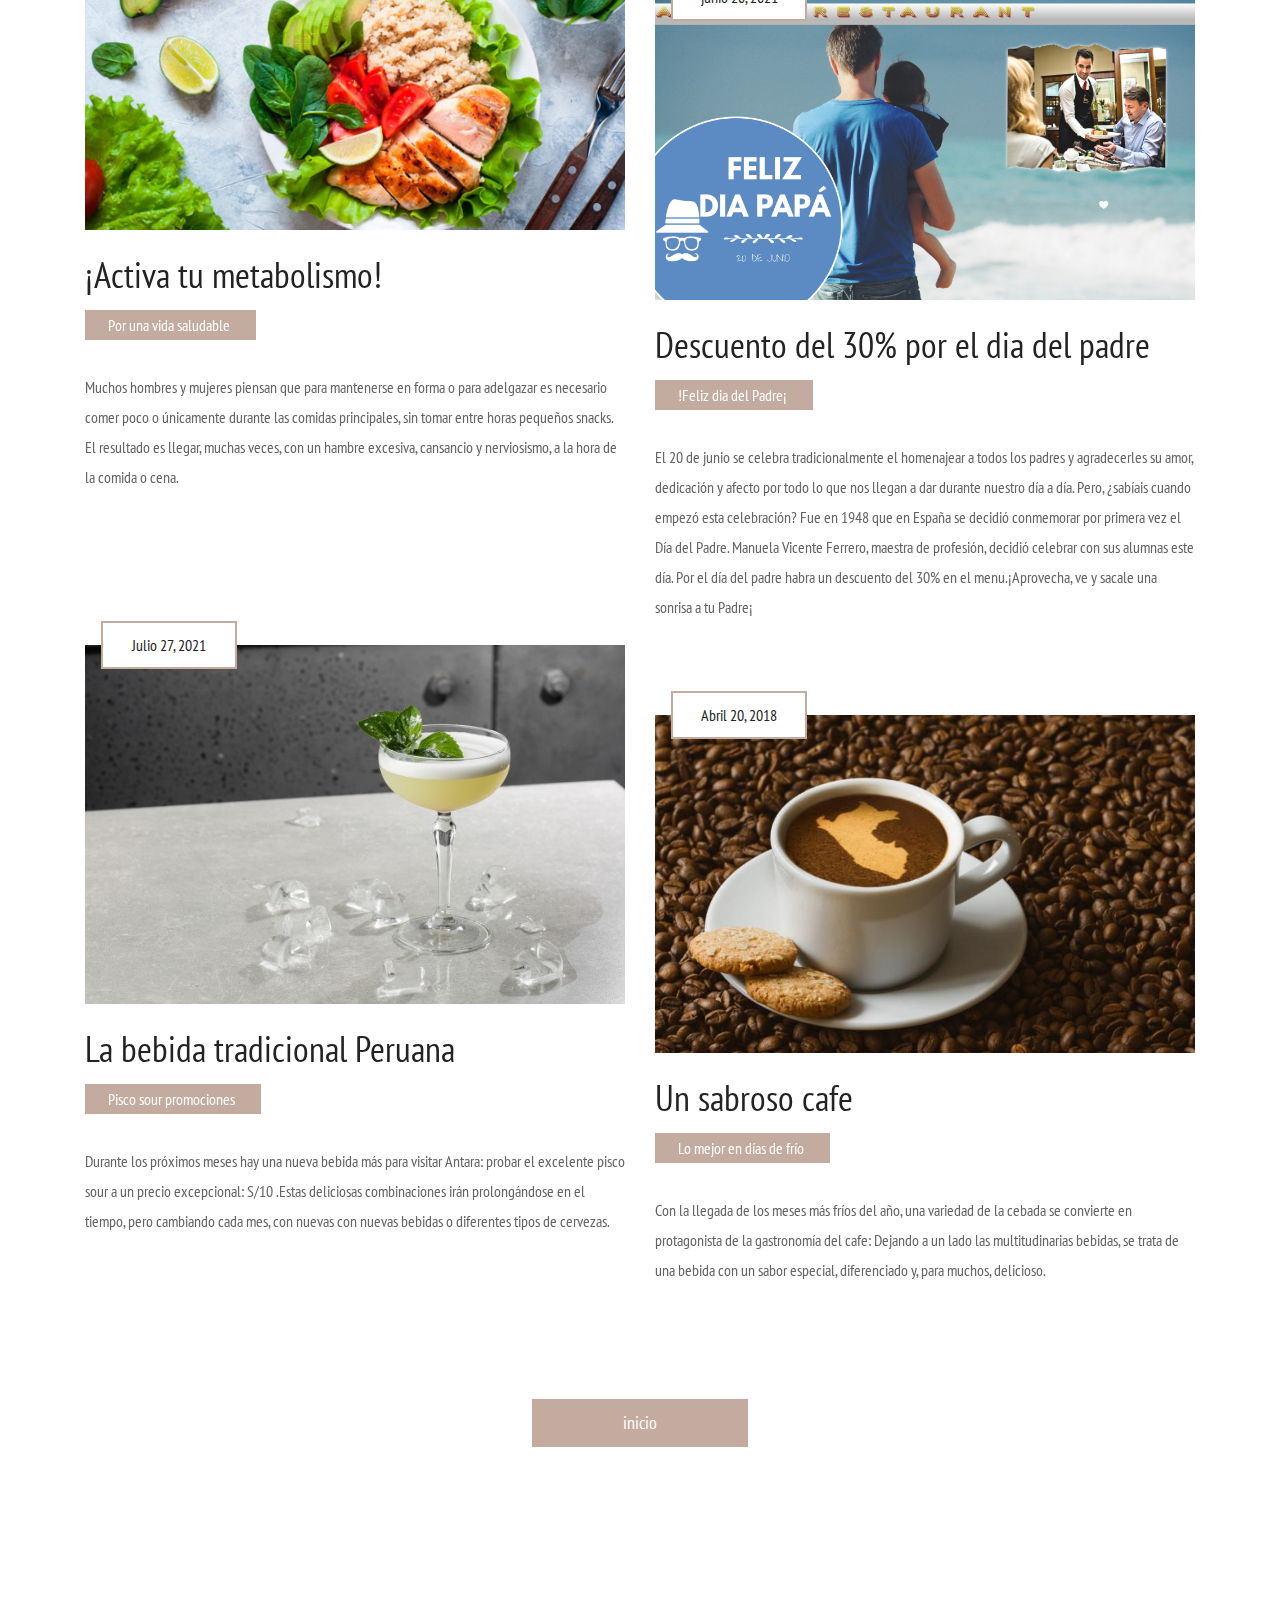
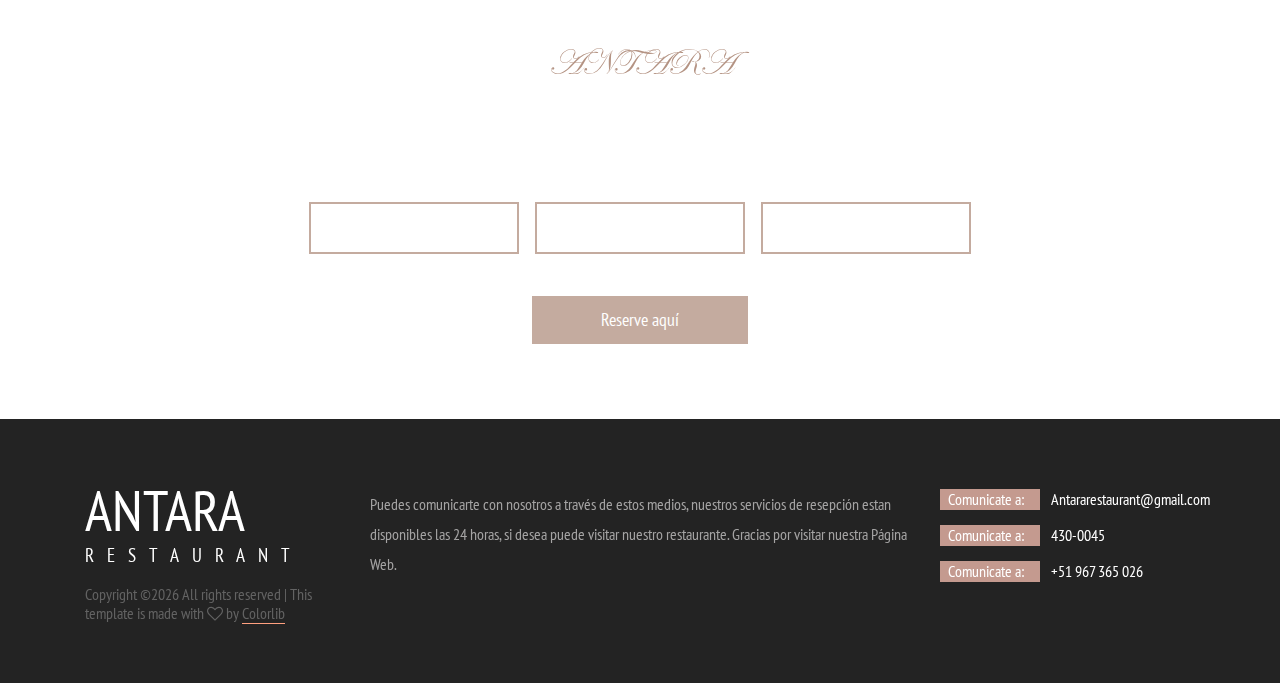
<file: blog.html>
<!DOCTYPE html>
<html lang="es">
<head>
<title>Blog</title>
<meta charset="utf-8">
<meta http-equiv="X-UA-Compatible" content="IE=edge">
<meta name="description" content="The Venue template project">
<meta name="viewport" content="width=device-width, initial-scale=1">
<link rel="stylesheet" type="text/css" href="styles/bootstrap-4.1.2/bootstrap.min.css">
<link href="plugins/font-awesome-4.7.0/css/font-awesome.min.css" rel="stylesheet" type="text/css">
<link rel="stylesheet" type="text/css" href="plugins/OwlCarousel2-2.2.1/owl.carousel.css">
<link rel="stylesheet" type="text/css" href="plugins/OwlCarousel2-2.2.1/owl.theme.default.css">
<link rel="stylesheet" type="text/css" href="plugins/OwlCarousel2-2.2.1/animate.css">
<link href="plugins/jquery-datepicker/jquery-ui.css" rel="stylesheet" type="text/css">
<link href="plugins/jquery-timepicker/jquery.timepicker.css" rel="stylesheet" type="text/css">
<link rel="stylesheet" type="text/css" href="styles/blog.css">
<link rel="stylesheet" type="text/css" href="styles/blog_responsive.css">
</head>
<body>

<div class="super_container">

	<!-- Header -->

	<header class="header">
		<div class="container">
			<div class="row">
				<div class="col">
					<div class="header_content d-flex flex-row align-items-center justify-content-start">
						<div class="logo">
							<a href="#">
								<div>Antara</div>
								<div>restaurant</div>
							</a>
						</div>
						<nav class="main_nav">
							<ul class="d-flex flex-row align-items-center justify-content-start">
								<li><a href="index.html">casa</a></li>
								<li><a href="about.html">sobre nosotros</a></li>
								<li><a href="menu.html">menu</a></li>
								<li><a href="blog.html">blog</a></li>
								<li><a href="contact.html">contacto</a></li>
							</ul>
						</nav>
						<div class="reservations_phone ml-auto">Reservations: +51 967 365 026</div>
					</div>
				</div>
			</div>
		</div>
	</header>

	<!-- Hamburger -->

	<div class="hamburger_bar trans_400 d-flex flex-row align-items-center justify-content-start">
		<div class="hamburger">
			<div class="menu_toggle d-flex flex-row align-items-center justify-content-start">
				<span>menu</span>
				<div class="hamburger_container">
					<div class="menu_hamburger">
						<div class="line_1 hamburger_lines" style="transform: matrix(1, 0, 0, 1, 0, 0);"></div>
						<div class="line_2 hamburger_lines" style="visibility: inherit; opacity: 1;"></div>
						<div class="line_3 hamburger_lines" style="transform: matrix(1, 0, 0, 1, 0, 0);"></div>
					</div>
				</div>
			</div>
		</div>
	</div>

	<!-- Menu -->

	<div class="menu trans_800">
		<div class="menu_content d-flex flex-column align-items-center justify-content-center text-center">
			<ul>
				<li><a href="index.html">casa</a></li>
				<li><a href="about.html">sobre nosotros</a></li>
				<li><a href="menu.html">menu</a></li>
				<li><a href="blog.html">blog</a></li>
				<li><a href="contact.html">contacto</a></li>
			</ul>
		</div>
		<div class="menu_reservations_phone ml-auto">Reservations: +51 967 365 026</div>
	</div>

	<!-- Home -->

	<div class="home">
		<div class="parallax_background parallax-window" data-parallax="scroll" data-image-src="images/blog.jpg" data-speed="0.8"></div>
		<div class="home_container">
			<div class="container">
				<div class="row">
					<div class="col">
						<div class="home_content text-center">
							<div class="home_subtitle page_subtitle">ANTARA</div>
							<div class="home_title"><h1>Blog</h1></div>
						</div>
					</div>
				</div>
			</div>
		</div>
	</div>

	<!-- Blog -->

	<div class="blog">
		<div class="container">
			<div class="row">

				<!-- Blog Post -->
				<div class="col-lg-6 blog_col">
					<div class="blog_post">
						<div class="blog_post_image_container">
							<div class="blog_post_image"><img src="images/blog_1.jpg" alt="https://unsplash.com/@patrick_schneider"></div>
							<div class="blog_post_date"><a href="#">Junio 18, 2021</a></div>
						</div>
						<div class="blog_post_content">
							<div class="blog_post_title"><a href="#">Un restaurante bueno donde se come bien y se lucha contra el hambre</a></div>
							<div class="blog_post_info">
								<ul class="d-flex flex-row align-items-center justify-content-start">
									<li> <a href="#">Acción contra el hambre</a></li>

								</ul>
							</div>
							<div class="blog_post_text">
								<p>Una final del 2020, ANTARA aportó su granito de arena, colaborando con ACCION CONTRA EL HAMBRE. Por un mundo sin hambre, contra las consecuencias y las causas de la desnutrición en 50 países. Con nuestro plato solidario, hemos podido ayudar a un poco a los más desfavorecidos. Y estamos orgullosos, de presentar a nuestros clientes el diploma de "Restaurante Bueno", que esta Fundación nos ha otorgado. Esperamos dar el buen ejemplo, y mucha más gente se sume a esta causa</p>
							</div>
						</div>
					</div>
				</div>

				<!-- Blog Post -->
				<div class="col-lg-6 blog_col">
					<div class="blog_post">
						<div class="blog_post_image_container">
							<div class="blog_post_image"><img src="images/blog_2.jpg" alt="https://unsplash.com/@tashytown"></div>
							<div class="blog_post_date"><a href="#">Mayo 18, 2019</a></div>
						</div>
						<div class="blog_post_content">
							<div class="blog_post_title"><a href="#">“En la cocina hay que ser muy humilde para poder avanzar”</a></div>
							<div class="blog_post_info">
								<ul class="d-flex flex-row align-items-center justify-content-start">
									<li><a href="#">Entrevista a Maria, la asesora de cocina del restaurante Antara</a></li>

								</ul>
							</div>
							<div class="blog_post_text">
								<p>Cuéntanos Maria, ¿cuál es tu vinculación con la gastronomía?
Pues básicamente mi vinculación con la gastronomía es toda mi vida. Mis padres tenían un restaurante en la zona de Gràcia y mi madre me decía siempre si quería cocinar. Así que recuerdo hacer calamares a la romana, yo me subía a un taburete y me ponía a “cocinarlos”. También me gustaba mucho decorar las ensaladas, etc. Tener un restaurante, aunque te dediques a otra cosa, implica que al final acabes implicada.
¿Cuáles son para ti los principios de la gastronomía?
Aprender de los que saben, escuchar mucho y tener mucha humildad porque en la cocina hay que ser humilde para poder avanzar. Siempre hay que aprender, ser observador y buscar la excelencia.</p>
							</div>
						</div>
					</div>
				</div>

				<!-- Blog Post -->
				<div class="col-lg-6 blog_col">
					<div class="blog_post">
						<div class="blog_post_image_container">
							<div class="blog_post_image"><img src="images/blog_3.jpg" alt="https://unsplash.com/@stefanjonhson"></div>
							<div class="blog_post_date"><a href="#">Junio 17, 2021</a></div>
						</div>
						<div class="blog_post_content">
							<div class="blog_post_title"><a href="#">¡Activa tu metabolismo!</a></div>
							<div class="blog_post_info">
								<ul class="d-flex flex-row align-items-center justify-content-start">
									<li><a href="#">Por una vida saludable</a></li>

								</ul>
							</div>
							<div class="blog_post_text">
								<p>Muchos hombres y mujeres piensan que para mantenerse en forma o para adelgazar es necesario comer poco o únicamente durante las comidas principales, sin tomar entre horas pequeños snacks. El resultado es llegar, muchas veces, con un hambre excesiva, cansancio y nerviosismo, a la hora de la comida o cena.</p>
							</div>
						</div>
					</div>
				</div>

				<!-- Blog Post -->
				<div class="col-lg-6 blog_col">
					<div class="blog_post">
						<div class="blog_post_image_container">
							<div class="blog_post_image"><img src="images/blog_4.jpg" alt="Jackelin Slack"></div>
							<div class="blog_post_date"><a href="#">junio 20, 2021</a></div>
						</div>
						<div class="blog_post_content">
							<div class="blog_post_title"><a href="#">Descuento del 30% por el dia del padre</a></div>
							<div class="blog_post_info">
								<ul class="d-flex flex-row align-items-center justify-content-start">
									<li><a href="#">!Feliz dia del Padre¡</a></li>

								</ul>
							</div>
							<div class="blog_post_text">
								<p>El 20 de junio se celebra tradicionalmente el homenajear a todos los padres y agradecerles su amor, dedicación y afecto por todo lo que nos llegan a dar durante nuestro día a día. Pero, ¿sabíais cuando empezó esta celebración? Fue en 1948 que en España se decidió conmemorar por primera vez el Día del Padre. Manuela Vicente Ferrero, maestra  de profesión, decidió celebrar con sus alumnas este día. Por el día del padre habra un descuento del 30% en el menu.¡Aprovecha, ve y sacale una sonrisa a tu Padre¡</p>
							</div>
						</div>
					</div>
				</div>

				<!-- Blog Post -->
				<div class="col-lg-6 blog_col">
					<div class="blog_post">
						<div class="blog_post_image_container">
							<div class="blog_post_image"><img src="images/blog_5.jpg" alt="https://unsplash.com/@mantra_media_ltd"></div>
							<div class="blog_post_date"><a href="#">Julio 27, 2021</a></div>
						</div>
						<div class="blog_post_content">
							<div class="blog_post_title"><a href="#">La bebida tradicional Peruana</a></div>
							<div class="blog_post_info">
								<ul class="d-flex flex-row align-items-center justify-content-start">
									<li> <a href="#">Pisco sour promociones</a></li>

								</ul>
							</div>
							<div class="blog_post_text">
								<p>Durante los próximos meses hay una nueva bebida más para visitar Antara: probar el excelente pisco sour a un precio excepcional: S/10 .Estas deliciosas combinaciones irán prolongándose en el tiempo, pero cambiando cada mes, con nuevas con nuevas bebidas o diferentes tipos de cervezas.</p>
							</div>
						</div>
					</div>
				</div>

				<!-- Blog Post -->
				<div class="col-lg-6 blog_col">
					<div class="blog_post">
						<div class="blog_post_image_container">
							<div class="blog_post_image"><img src="images/blog_6.jpg" alt="https://unsplash.com/@brookelark"></div>
							<div class="blog_post_date"><a href="#">Abril 20, 2018</a></div>
						</div>
						<div class="blog_post_content">
							<div class="blog_post_title"><a href="#">Un sabroso cafe</a></div>
							<div class="blog_post_info">
								<ul class="d-flex flex-row align-items-center justify-content-start">
									<li><a href="#">Lo mejor en días de frío</a></li>

								</ul>
							</div>
							<div class="blog_post_text">
								<p>Con la llegada de los meses más fríos del año, una variedad de la cebada se convierte en protagonista de la gastronomía del cafe: Dejando a un lado las multitudinarias bebidas, se trata de una bebida con un sabor especial, diferenciado y, para muchos, delicioso.</p>
							</div>
						</div>
					</div>
				</div>

			</div>
			<div class="row load_more_row">
				<div class="col">
					<div class="button load_more_button ml-auto mr-auto trans_200"><a href="#">inicio
					</a></div>
				</div>
			</div>
		</div>
	</div>

	<!-- Reservations -->

			<div class="reservations text-center">
				<div class="parallax_background parallax-window" data-parallax="scroll" data-image-src="images/reservations.jpg" data-speed="0.8"></div>
				<div class="container">
					<div class="row">
						<div class="col">
							<div class="reservations_content d-flex flex-column align-items-center justify-content-center">
								<div class="res_stars page_subtitle">ANTARA</div>
								<div class="res_title">Hacer una reservación</div>
								<div class="res_form_container">
									<form action="#" id="res_form" class="res_form">
										<div class="d-flex flex-sm-row flex-column align-items-center justify-content-start">
											<input type="text" id="datepicker" class="res_input" required="required">
											<input type="text" class="res_input timepicker" required="required">
											<select class="res_select">
												<option disabled="" selected="">Personas</option>
												<option>1 Personas</option>
												<option>2 Personas</option>
												<option>3 Personas</option>
												<option>4 Personas</option>
												<option>5 Personas</option>
												<option>6 Personas</option>
												<option>otros</option>
											</select>
										</div>
										<button class="res_button">Reserve aquí</button>
									</form>
								</div>
							</div>
						</div>
					</div>
				</div>
			</div>

	<!-- Footer -->

	<footer class="footer">
		<div class="container">
			<div class="row">

				<!-- Footer Logo -->
				<div class="col-lg-3 footer_col">
					<div class="footer_logo">
						<div class="footer_logo_title">ANTARA</div>
						<div class="footer_logo_subtitle">restaurant</div>
					</div>
					<div class="copyright">
<p style="line-height: 1.2;">Copyright &copy;<script>document.write(new Date().getFullYear());</script> All rights reserved | This template is made with <i class="fa fa-heart-o" aria-hidden="true"></i> by <a href="https://colorlib.com" target="_blank">Colorlib</a></p>
</div>
</div>

			<!-- Footer About -->
			<div class="col-lg-6 footer_col">
				<div class="footer_about">
					<p>Puedes comunicarte con nosotros a través de estos medios, nuestros servicios de resepción estan disponibles las 24 horas, si desea puede visitar nuestro restaurante. Gracias por visitar nuestra Página Web.</p>
				</div>
			</div>

			<!-- Footer Contact -->
			<div class="col-lg-3 footer_col">
				<div class="footer_contact">
					<ul>
						<li class="d-flex flex-row align-items-start justify-content-start">
							<div><div class="footer_contact_title">Comunicate a:</div></div>
							<div class="footer_contact_text">Antararestaurant@gmail.com</div>
						</li>
						<li class="d-flex flex-row align-items-start justify-content-start">
							<div><div class="footer_contact_title">Comunicate a:</div></div>
							<div class="footer_contact_text">430-0045</div>
						</li>
						<li class="d-flex flex-row align-items-start justify-content-start">
							<div><div class="footer_contact_title">Comunicate a:</div></div>
							<div class="footer_contact_text">+51 967 365 026</div>
							<link rel="stylesheet" href="https://maxcdn.bootstrapcdn.com/font-awesome/4.5.0/css/font-awesome.min.css">
  <a href="https://wa.me/51967365026?text=Hola!%20quiero%20información%20sobre%20pedidos%20." class="float" target="_blank">

  <i class="fa fa-whatsapp my-float"></i>
  </a>
						</li>
					</ul>
				</div>
			</div>
		</div>
	</div>
</footer>
<script src="js/jquery-3.2.1.min.js"></script>
<script src="styles/bootstrap-4.1.2/popper.js"></script>
<script src="styles/bootstrap-4.1.2/bootstrap.min.js"></script>
<script src="plugins/greensock/TweenMax.min.js"></script>
<script src="plugins/greensock/TimelineMax.min.js"></script>
<script src="plugins/scrollmagic/ScrollMagic.min.js"></script>
<script src="plugins/greensock/animation.gsap.min.js"></script>
<script src="plugins/greensock/ScrollToPlugin.min.js"></script>
<script src="plugins/OwlCarousel2-2.2.1/owl.carousel.js"></script>
<script src="plugins/easing/easing.js"></script>
<script src="plugins/parallax-js-master/parallax.min.js"></script>
<script src="plugins/jquery-datepicker/jquery-ui.js"></script>
<script src="plugins/jquery-timepicker/jquery.timepicker.js"></script>
<script src="js/blog.js"></script>
</body>
</html>
</file>
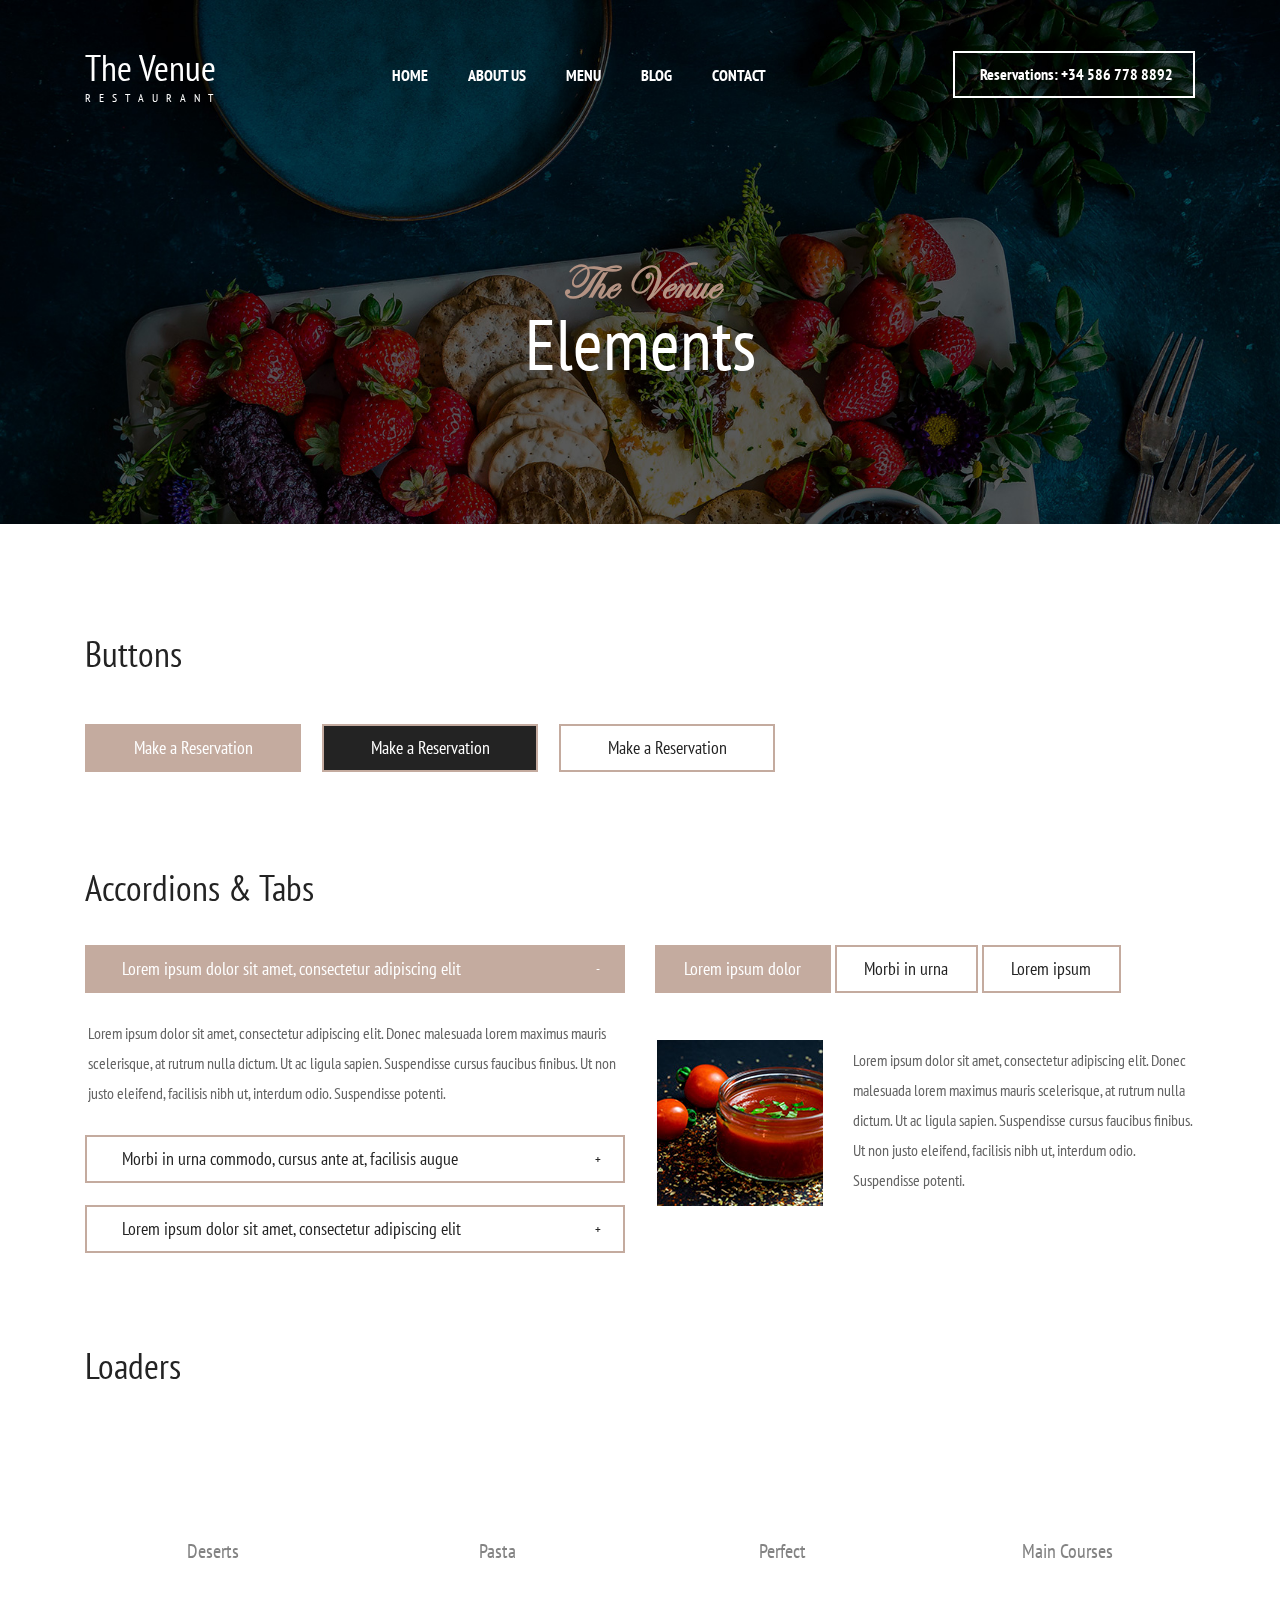
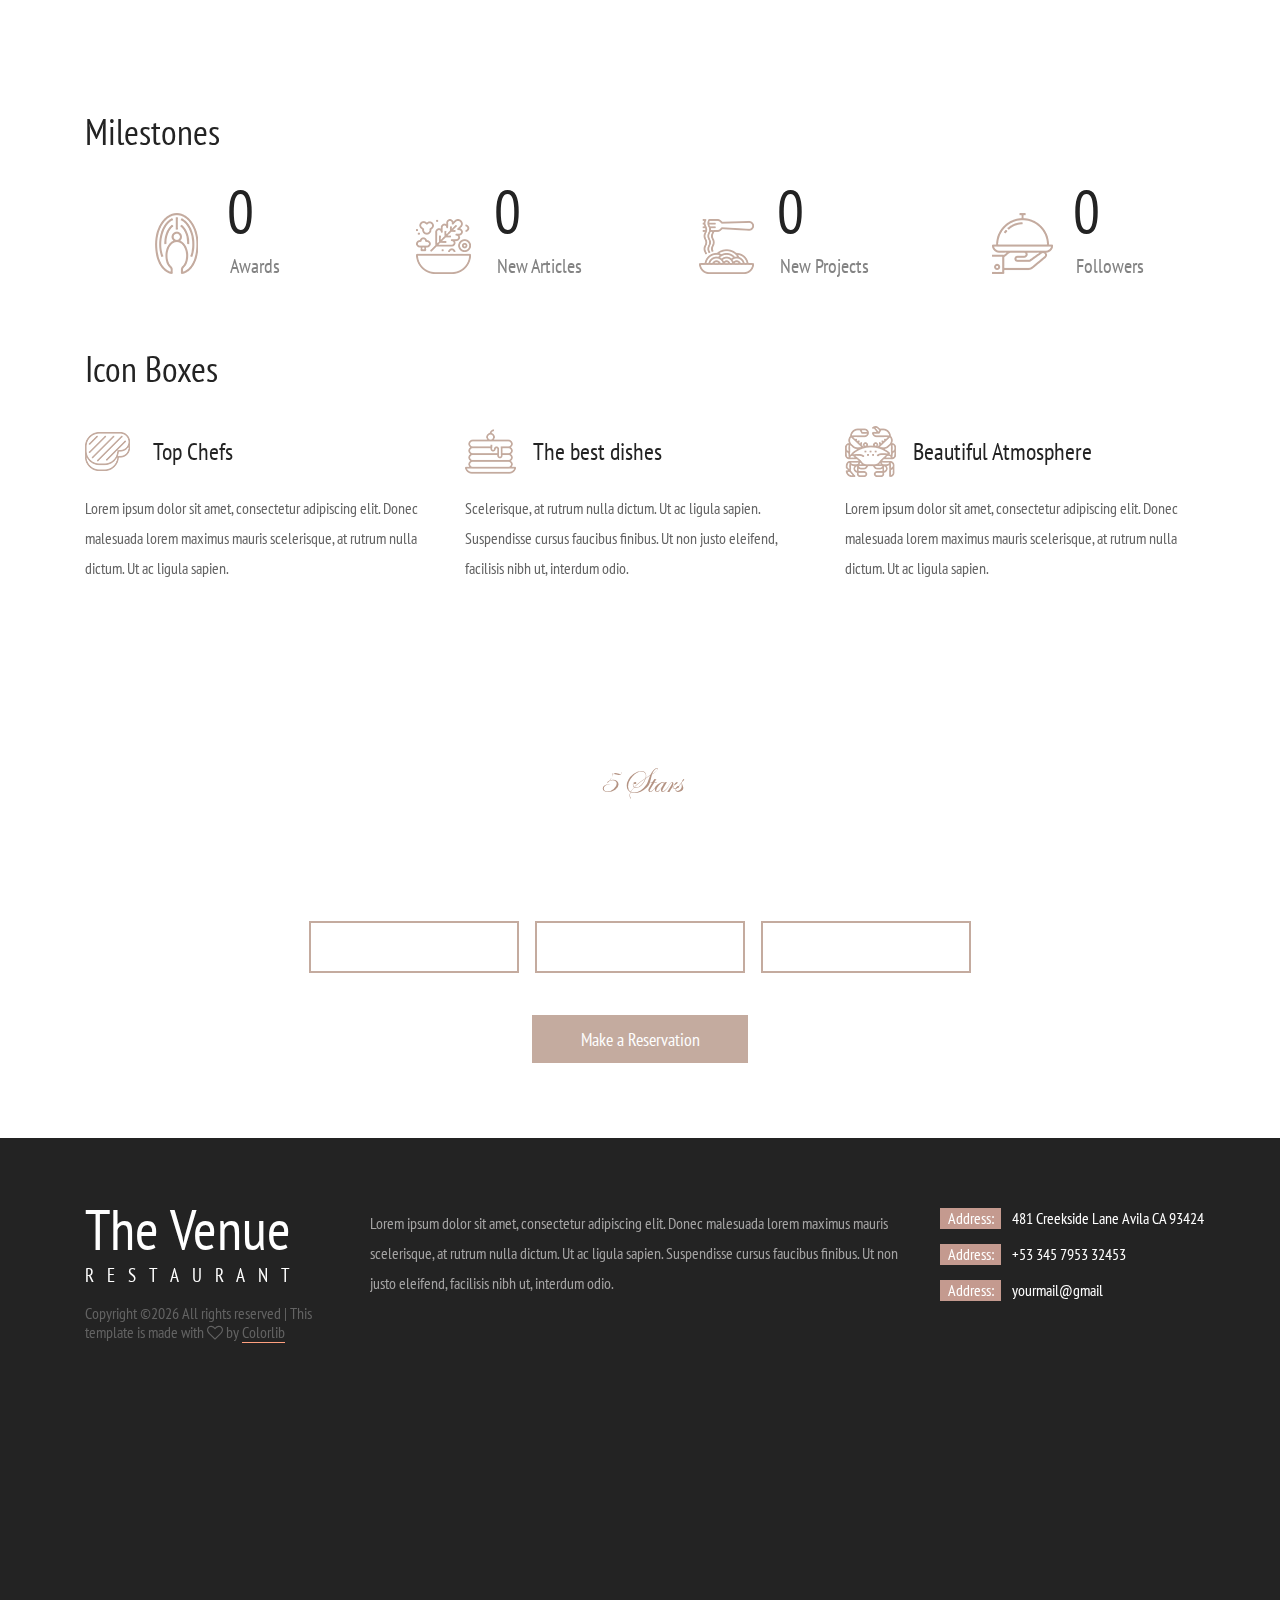
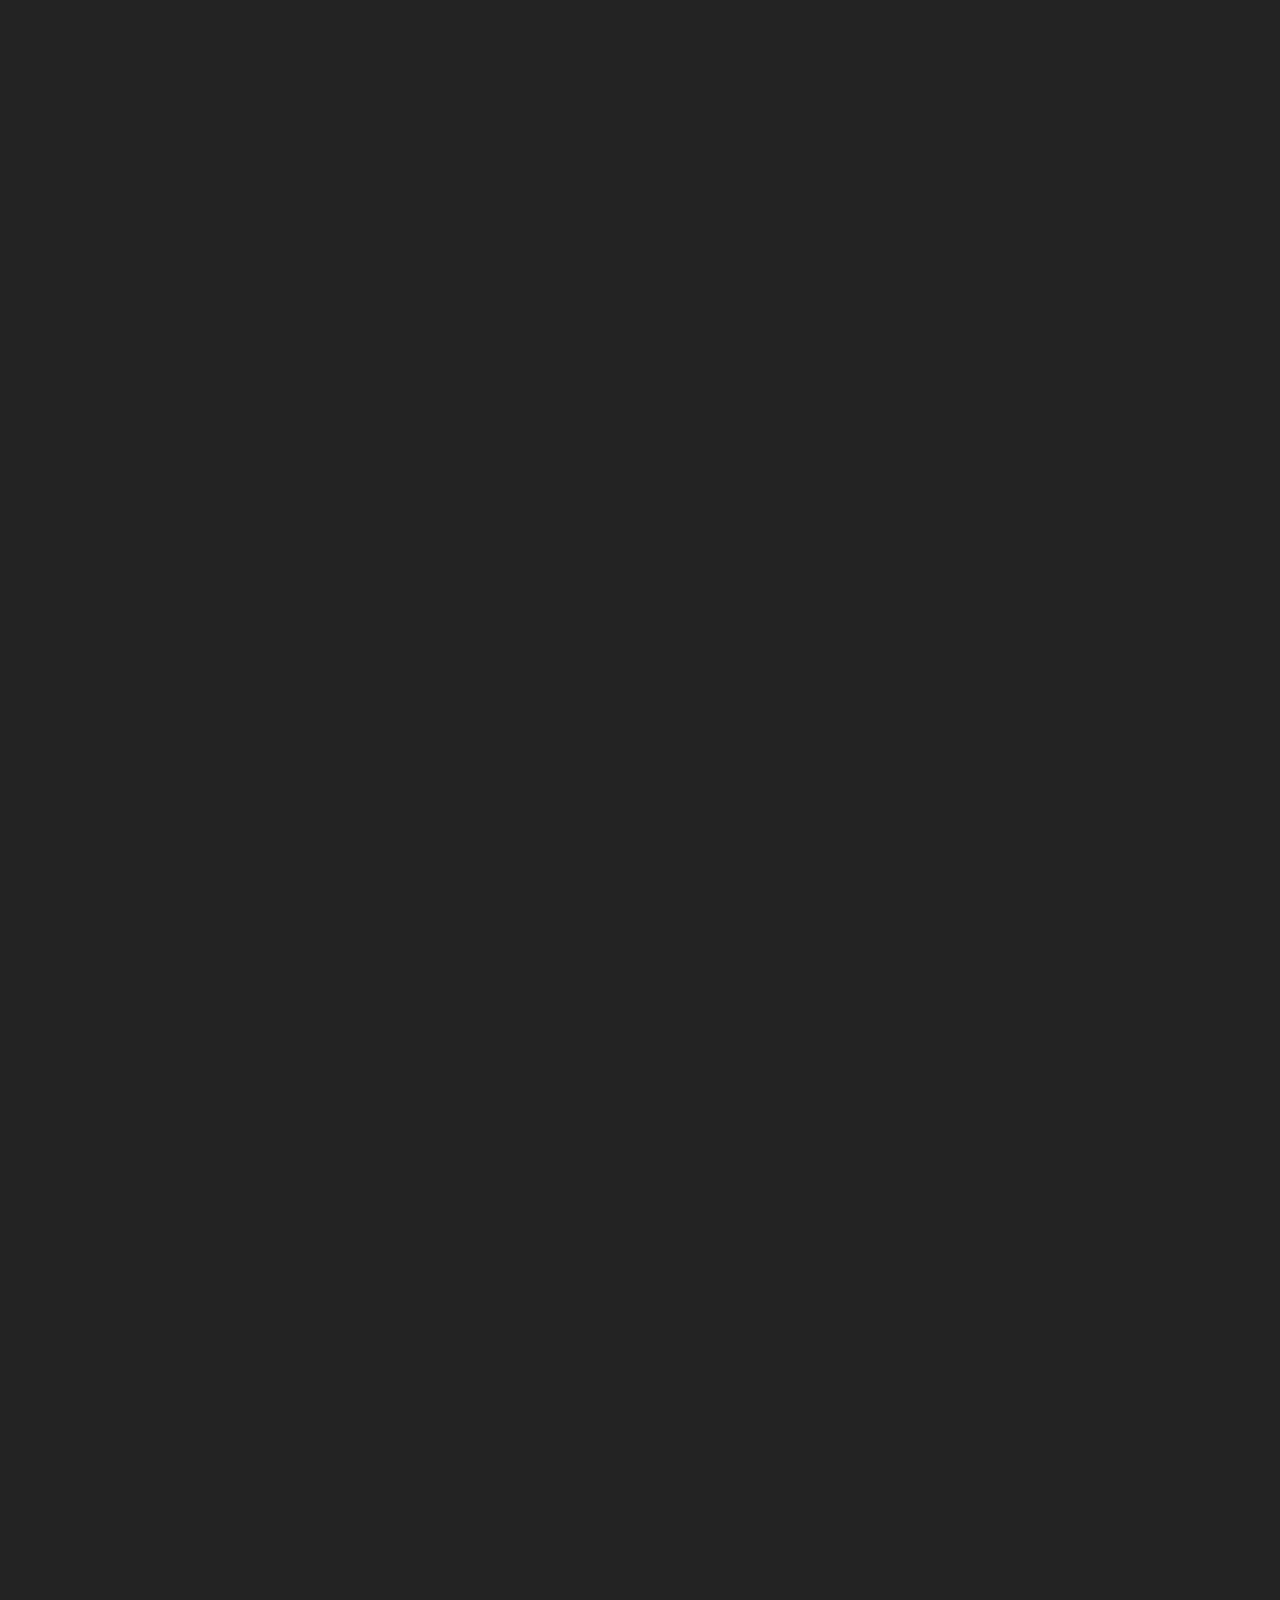
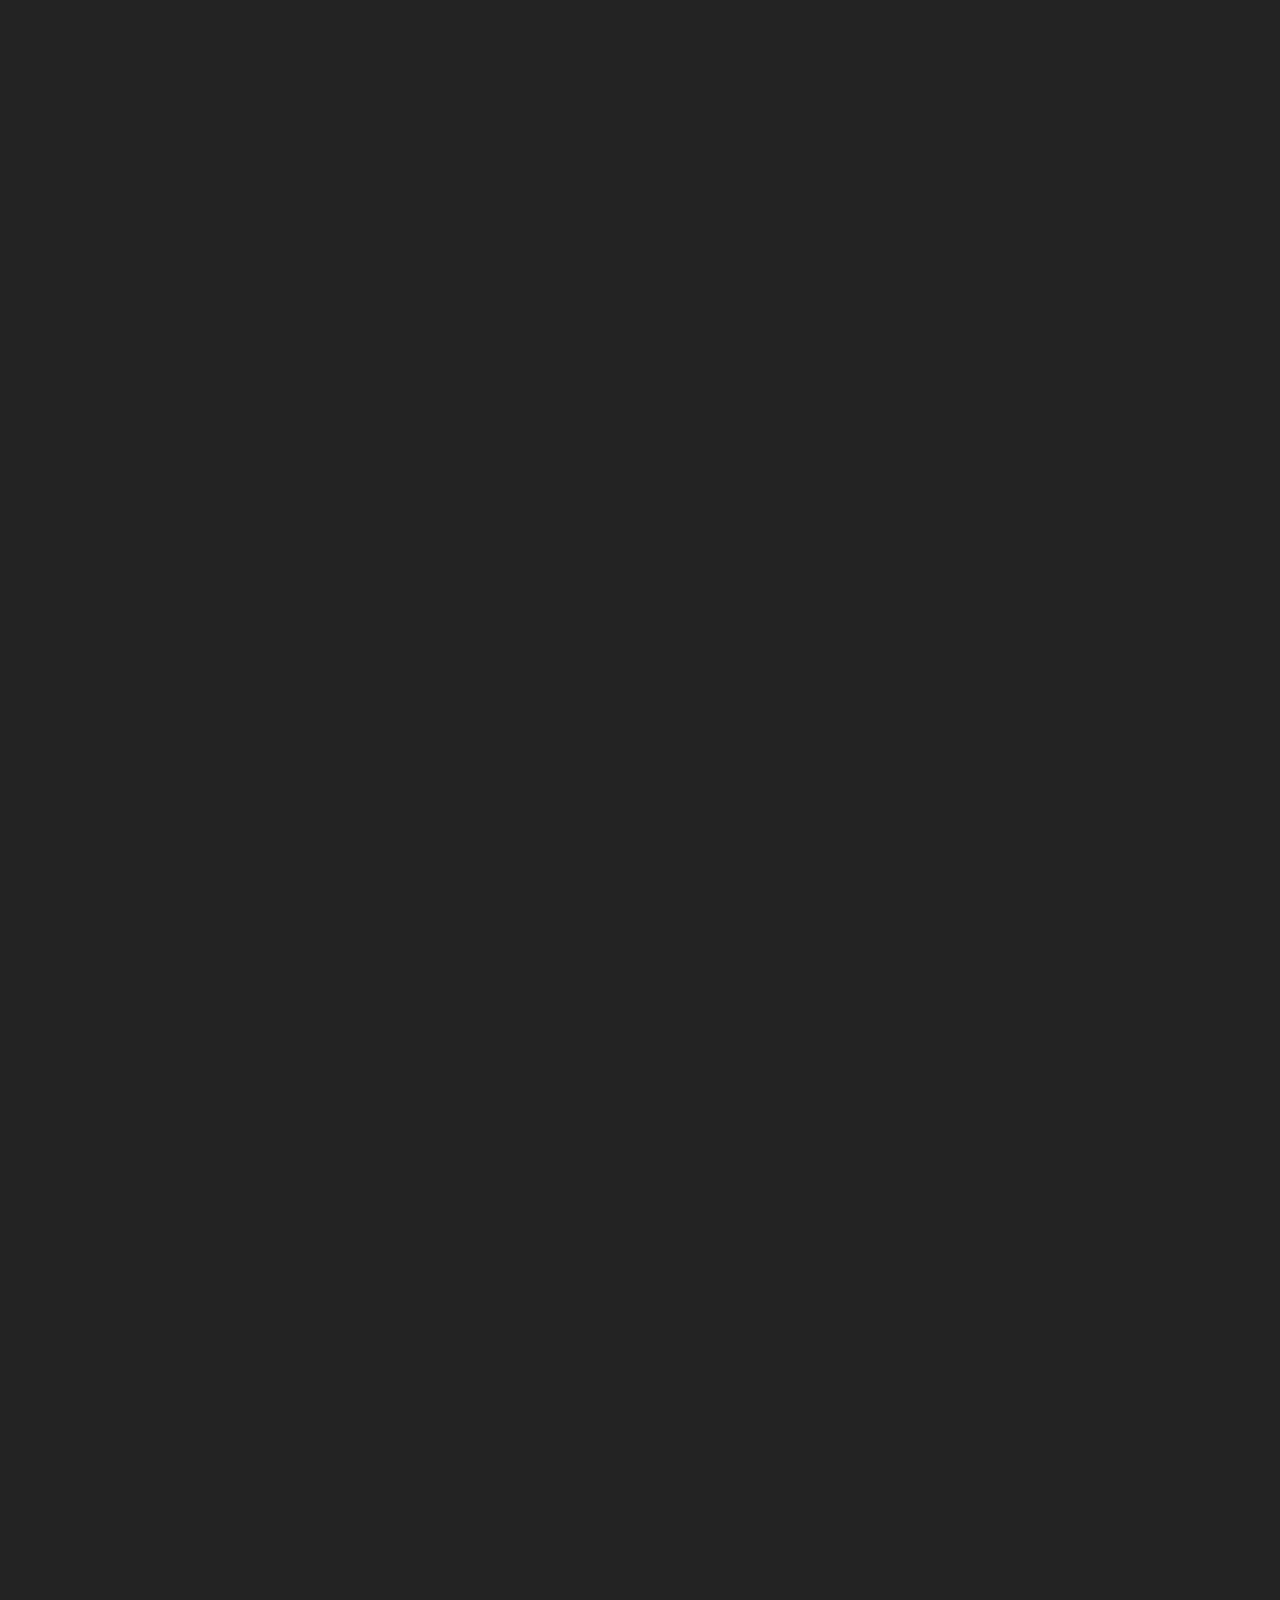
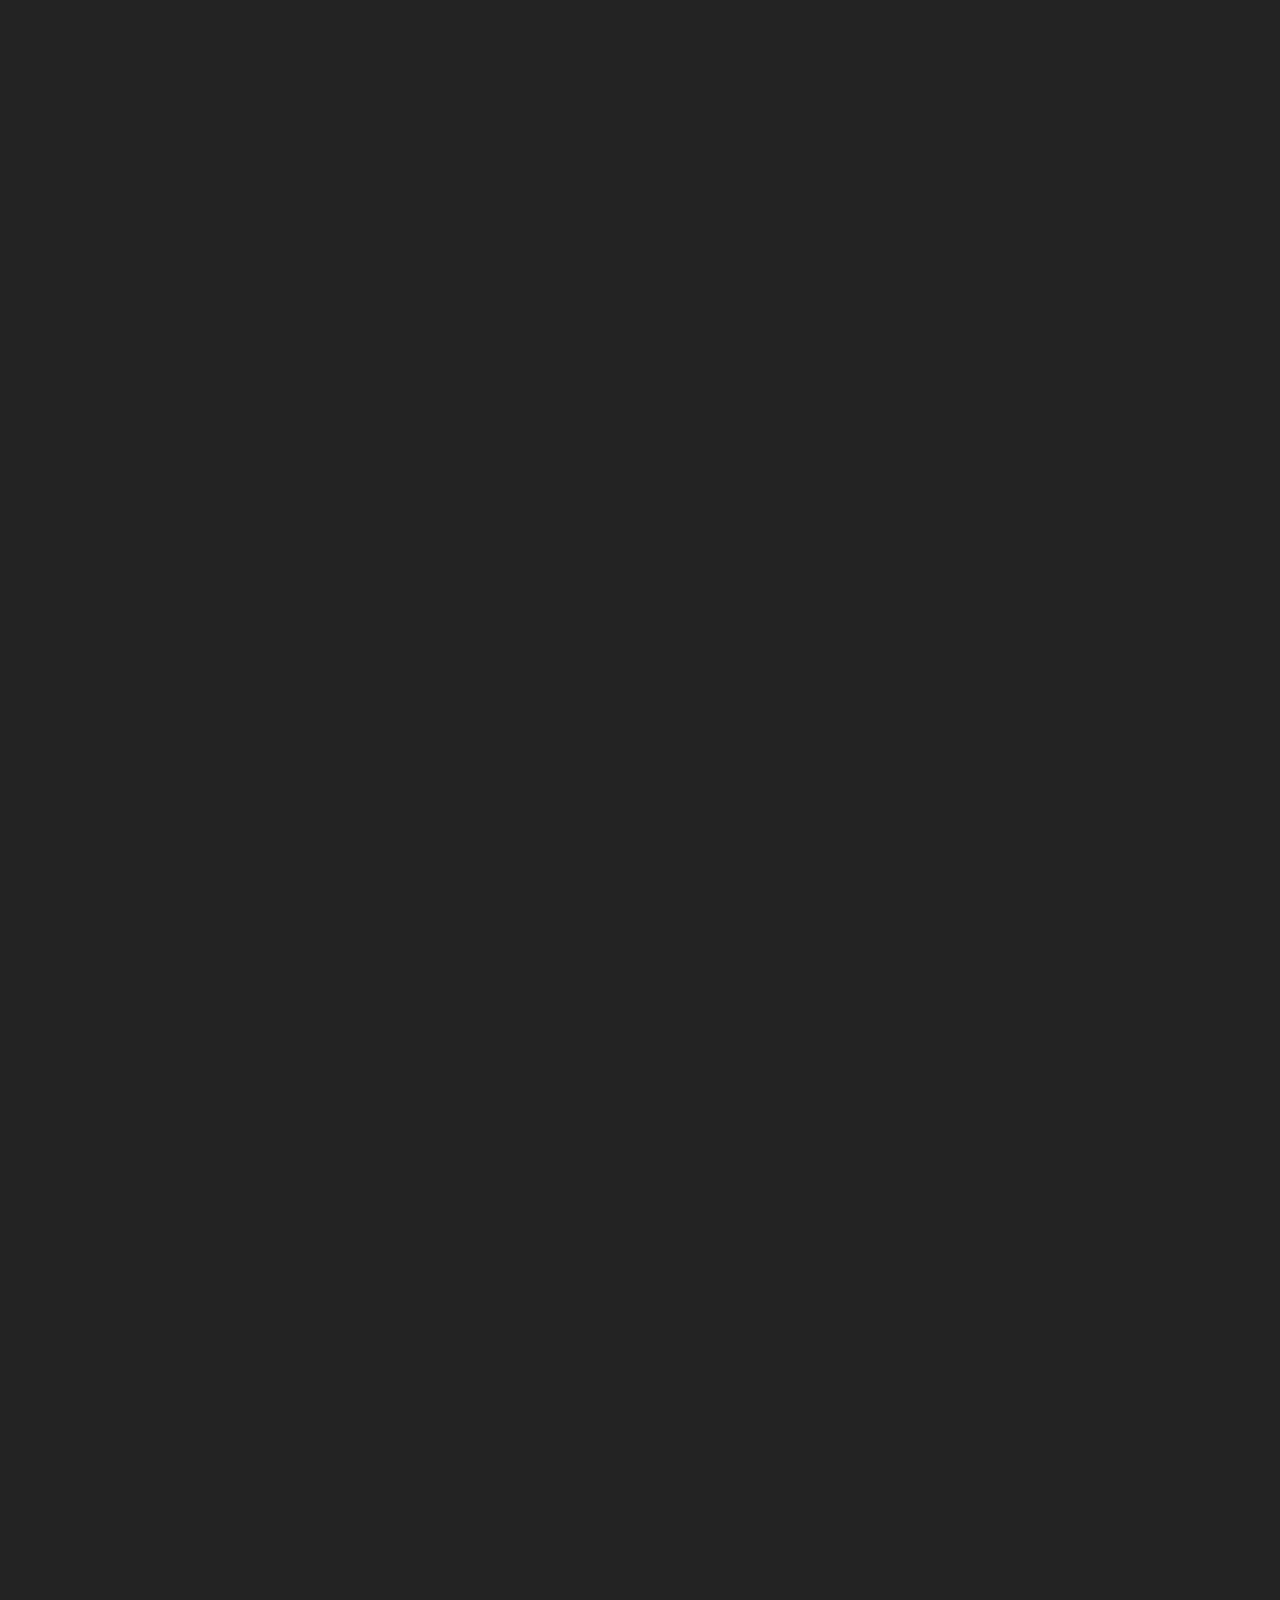
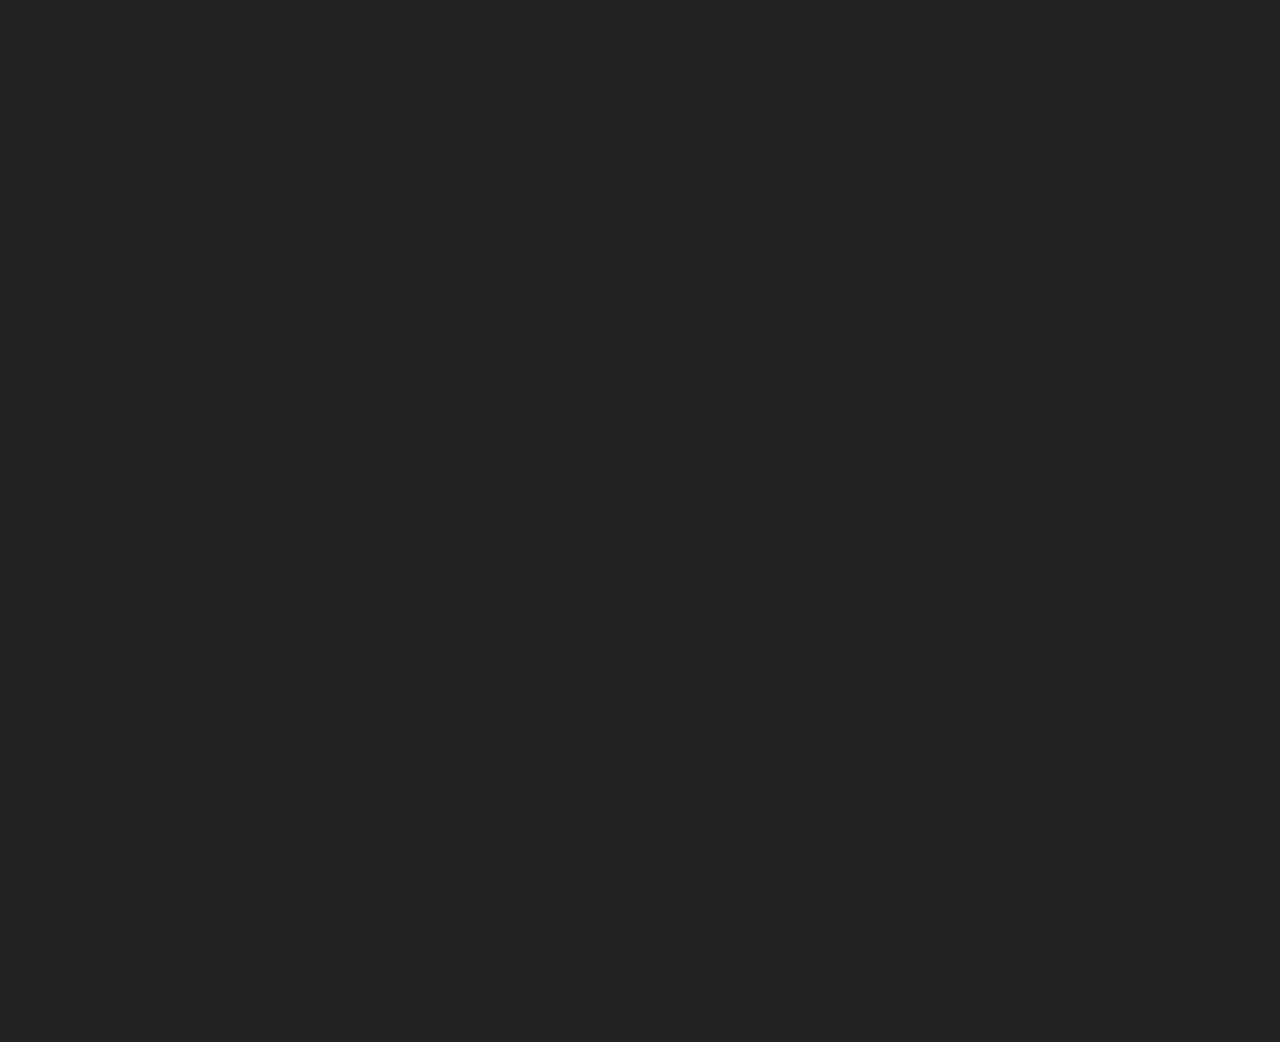
<file: elements.html>
<!DOCTYPE html>
<html lang="es">
<head>
<title>Elements</title>
<meta charset="utf-8">
<meta http-equiv="X-UA-Compatible" content="IE=edge">
<meta name="description" content="The Venue template project">
<meta name="viewport" content="width=device-width, initial-scale=1">
<link rel="stylesheet" type="text/css" href="styles/bootstrap-4.1.2/bootstrap.min.css">
<link href="plugins/font-awesome-4.7.0/css/font-awesome.min.css" rel="stylesheet" type="text/css">
<link rel="stylesheet" type="text/css" href="plugins/OwlCarousel2-2.2.1/owl.carousel.css">
<link rel="stylesheet" type="text/css" href="plugins/OwlCarousel2-2.2.1/owl.theme.default.css">
<link rel="stylesheet" type="text/css" href="plugins/OwlCarousel2-2.2.1/animate.css">
<link href="plugins/jquery-datepicker/jquery-ui.css" rel="stylesheet" type="text/css">
<link href="plugins/jquery-timepicker/jquery.timepicker.css" rel="stylesheet" type="text/css">
<link rel="stylesheet" type="text/css" href="styles/elements.css">
<link rel="stylesheet" type="text/css" href="styles/elements_responsive.css">
</head>
<body>

<div class="super_container">

	<!-- Header -->

	<header class="header">
		<div class="container">
			<div class="row">
				<div class="col">
					<div class="header_content d-flex flex-row align-items-center justify-content-start">
						<div class="logo">
							<a href="#">
								<div>The Venue</div>
								<div>restaurant</div>
							</a>
						</div>
						<nav class="main_nav">
							<ul class="d-flex flex-row align-items-center justify-content-start">
								<li><a href="index.html">home</a></li>
								<li><a href="about.html">about us</a></li>
								<li><a href="menu.html">menu</a></li>
							
								<li><a href="blog.html">blog</a></li>
								<li><a href="contact.html">contact</a></li>
							</ul>
						</nav>
						<div class="reservations_phone ml-auto">Reservations: +34 586 778 8892</div>
					</div>
				</div>
			</div>
		</div>
	</header>

	<!-- Hamburger -->

	<div class="hamburger_bar trans_400 d-flex flex-row align-items-center justify-content-start">
		<div class="hamburger">
			<div class="menu_toggle d-flex flex-row align-items-center justify-content-start">
				<span>menu</span>
				<div class="hamburger_container">
					<div class="menu_hamburger">
						<div class="line_1 hamburger_lines" style="transform: matrix(1, 0, 0, 1, 0, 0);"></div>
						<div class="line_2 hamburger_lines" style="visibility: inherit; opacity: 1;"></div>
						<div class="line_3 hamburger_lines" style="transform: matrix(1, 0, 0, 1, 0, 0);"></div>
					</div>
				</div>
			</div>
		</div>
	</div>

	<!-- Menu -->

	<div class="menu trans_800">
		<div class="menu_content d-flex flex-column align-items-center justify-content-center text-center">
			<ul>
				<li><a href="index.html">home</a></li>
				<li><a href="about.html">about us</a></li>
				<li><a href="menu.html">menu</a></li>
				<li><a href="#">delivery</a></li>
				<li><a href="blog.html">blog</a></li>
				<li><a href="contact.html">contact</a></li>
			</ul>
		</div>
		<div class="menu_reservations_phone ml-auto">Reservations: +34 586 778 8892</div>
	</div>

	<!-- Home -->

	<div class="home">
		<div class="parallax_background parallax-window" data-parallax="scroll" data-image-src="images/elements.jpg" data-speed="0.8"></div>
		<div class="home_container">
			<div class="container">
				<div class="row">
					<div class="col">
						<div class="home_content text-center">
							<div class="home_subtitle page_subtitle">The Venue</div>
							<div class="home_title"><h1>Elements</h1></div>
						</div>
					</div>
				</div>
			</div>
		</div>
	</div>

	<!-- Elements -->

	<div class="elements">
		<div class="container">
			<div class="row">
				<div class="col">

					<!-- Buttons -->

					<div class="buttons">
						 <div class="elements_title">Buttons</div>
						 <div class="buttons_container d-flex flex-row align-items-start justify-content-start flex-wrap">
						 	<div class="button button_1"><a href="#">Make a Reservation</a></div>
						 	<div class="button button_2"><a href="#">Make a Reservation</a></div>
						 	<div class="button button_3"><a href="#">Make a Reservation</a></div>
						 </div>
					</div>

					<!-- Accordions & Tabs -->

					<div class="accordions_and_tabs">
						<div class="elements_title">Accordions & Tabs</div>
						<div class="row accordions_and_tabs_row">
							<div class="col-lg-6">

								<!-- Accordions -->
								<div class="accordions">

									<!-- Accordion -->
									<div class="accordion_container">
										<div class="accordion d-flex flex-row align-items-center active"><div>Lorem ipsum dolor sit amet, consectetur adipiscing elit</div></div>
										<div class="accordion_panel">
											<div>
												<p>Lorem ipsum dolor sit amet, consectetur adipiscing elit. Donec malesuada lorem maximus mauris scelerisque, at rutrum nulla dictum. Ut ac ligula sapien. Suspendisse cursus faucibus finibus. Ut non justo eleifend, facilisis nibh ut, interdum odio. Suspendisse potenti.</p>
											</div>
										</div>
									</div>

									<!-- Accordion -->
									<div class="accordion_container">
										<div class="accordion d-flex flex-row align-items-center"><div>Morbi in urna commodo, cursus ante at, facilisis augue</div></div>
										<div class="accordion_panel">
											<div>
												<p>Lorem ipsum dolor sit amet, consectetur adipiscing elit. Donec malesuada lorem maximus mauris scelerisque, at rutrum nulla dictum. Ut ac ligula sapien. Suspendisse cursus faucibus finibus. Ut non justo eleifend, facilisis nibh ut, interdum odio. Suspendisse potenti.</p>
											</div>
										</div>
									</div>

									<!-- Accordion -->
									<div class="accordion_container">
										<div class="accordion d-flex flex-row align-items-center"><div>Lorem ipsum dolor sit amet, consectetur adipiscing elit</div></div>
										<div class="accordion_panel">
											<div>
												<p>Lorem ipsum dolor sit amet, consectetur adipiscing elit. Donec malesuada lorem maximus mauris scelerisque, at rutrum nulla dictum. Ut ac ligula sapien. Suspendisse cursus faucibus finibus. Ut non justo eleifend, facilisis nibh ut, interdum odio. Suspendisse potenti.</p>
											</div>
										</div>
									</div>

								</div>
							</div>

							<div class="col-lg-6">

								<!-- Tabs -->
								<div class="tabs">
									<div class="tabs d-flex flex-row align-items-center justify-content-start flex-wrap">
										<div class="tab active">Lorem ipsum dolor</div>
										<div class="tab">Morbi in urna</div>
										<div class="tab">Lorem ipsum</div>
									</div>
									<div class="tab_panels">
										<div class="tab_panel active">
											<div class="tab_panel_content d-flex flex-row align-items-start justify-content-start">
												<div><div class="tab_image"><img src="images/tab.jpg" alt=""></div></div>
												<div class="tab_text">
													<p>Lorem ipsum dolor sit amet, consectetur adipiscing elit. Donec malesuada lorem maximus mauris scelerisque, at rutrum nulla dictum. Ut ac ligula sapien. Suspendisse cursus faucibus finibus. Ut non justo eleifend, facilisis nibh ut, interdum odio. Suspendisse potenti.</p>
												</div>
											</div>
										</div>
										<div class="tab_panel">
											<div class="tab_panel_content">
												<div class="tab_text">
													<p>Lorem ipsum dolor sit amet, consectetur adipiscing elit. Donec malesuada lorem maximus mauris scelerisque, at rutrum nulla dictum. Ut ac ligula sapien. Suspendisse cursus faucibus finibus. Ut non justo eleifend, facilisis nibh ut, interdum odio. Suspendisse potenti.</p>
												</div>
											</div>
										</div>
										<div class="tab_panel">
											<div class="tab_panel_content">
												<div class="tab_text">
													<p>Lorem ipsum dolor sit amet, consectetur adipiscing elit. Donec malesuada lorem maximus mauris scelerisque, at rutrum nulla dictum. Ut ac ligula sapien. Suspendisse cursus faucibus finibus. Ut non justo eleifend, facilisis nibh ut, interdum odio. Suspendisse potenti.</p>
												</div>
											</div>
										</div>
									</div>
								</div>

							</div>

						</div>
					</div>

					<!-- Loaders -->

					<div class="loaders">
						<div class="elements_title">Loaders</div>
						<div class="row loaders_row">

							<!-- Loader -->
							<div class="col-xl-3 col-md-6 loader_col">
								<!-- Loader -->
								<div class="loader_container text-center">
									<div class="loader text-center" data-perc="0.80"></div>
									<div class="loader_content">
										<div class="loader_title">Deserts</div>
									</div>
								</div>
							</div>

							<!-- Loader -->
							<div class="col-xl-3 col-md-6 loader_col">
								<!-- Loader -->
								<div class="loader_container text-center">
									<div class="loader text-center" data-perc="0.20"></div>
									<div class="loader_content">
										<div class="loader_title">Pasta</div>
									</div>
								</div>
							</div>

							<!-- Loader -->
							<div class="col-xl-3 col-md-6 loader_col">
								<!-- Loader -->
								<div class="loader_container text-center">
									<div class="loader text-center" data-perc="1.00"></div>
									<div class="loader_content">
										<div class="loader_title">Perfect</div>
									</div>
								</div>
							</div>

							<!-- Loader -->
							<div class="col-xl-3 col-md-6 loader_col">
								<!-- Loader -->
								<div class="loader_container text-center">
									<div class="loader text-center" data-perc="0.95"></div>
									<div class="loader_content">
										<div class="loader_title">Main Courses</div>
									</div>
								</div>
							</div>

						</div>
					</div>

					<!-- Milestones -->

					<div class="milestones">
						<div class="elements_title">Milestones</div>
						<div class="row milestones_row">

							<!-- Milestone -->
							<div class="col-xl-3 col-md-6 milestone_col">
								<div class="milestone d-flex flex-row align-items-end justify-content-md-center justify-content-start">
									<div class="milestone_icon d-flex flex-column align-items-center justify-content-end"><img src="images/icon_1.png" alt=""></div>
									<div class="milestone_content">
										<div class="milestone_counter" data-end-value="129">0</div>
										<div class="milestone_text">Awards</div>
									</div>
								</div>
							</div>

							<!-- Milestone -->
							<div class="col-xl-3 col-md-6 milestone_col">
								<div class="milestone d-flex flex-row align-items-end justify-content-md-center justify-content-start">
									<div class="milestone_icon d-flex flex-column align-items-center justify-content-end"><img src="images/icon_2.png" alt=""></div>
									<div class="milestone_content">
										<div class="milestone_counter" data-end-value="75">0</div>
										<div class="milestone_text">New Articles</div>
									</div>
								</div>
							</div>

							<!-- Milestone -->
							<div class="col-xl-3 col-md-6 milestone_col">
								<div class="milestone d-flex flex-row align-items-end justify-content-md-center justify-content-start">
									<div class="milestone_icon d-flex flex-column align-items-center justify-content-end"><img src="images/icon_3.png" alt=""></div>
									<div class="milestone_content">
										<div class="milestone_counter" data-end-value="36">0</div>
										<div class="milestone_text">New Projects</div>
									</div>

								</div>
							</div>

							<!-- Milestone -->
							<div class="col-xl-3 col-md-6 milestone_col">
								<div class="milestone d-flex flex-row align-items-end justify-content-md-center justify-content-start">
									<div class="milestone_icon d-flex flex-column align-items-center justify-content-end"><img src="images/icon_4.png" alt=""></div>
									<div class="milestone_content">
										<div class="milestone_counter" data-end-value="52">0</div>
										<div class="milestone_text">Followers</div>
									</div>
								</div>
							</div>

						</div>
					</div>

					<!-- Icon Boxes -->

					<div class="icon_boxes">
						<div class="elements_title">Icon Boxes</div>
						<div class="row icon_boxes_row">

							<!-- Icon Box -->
							<div class="col-lg-4 icon_box_col">
								<div class="icon_box">
									<div class="icon_box_title_container d-flex flex-row align-items-center justify-content-start">
										<div class="icon_box_icon d-flex flex-column align-items-start justify-content-center"><img src="images/icon_5.png" alt=""></div>
										<div class="icon_box_title">Top Chefs</div>
									</div>
									<div class="icon_box_text">
										<p>Lorem ipsum dolor sit amet, consectetur adipiscing elit. Donec malesuada lorem maximus mauris scelerisque, at rutrum nulla dictum. Ut ac ligula sapien.</p>
									</div>
								</div>
							</div>

							<!-- Icon Box -->
							<div class="col-lg-4 icon_box_col">
								<div class="icon_box">
									<div class="icon_box_title_container d-flex flex-row align-items-center justify-content-start">
										<div class="icon_box_icon d-flex flex-column align-items-start justify-content-center"><img src="images/icon_6.png" alt=""></div>
										<div class="icon_box_title">The best dishes</div>
									</div>
									<div class="icon_box_text">
										<p>Scelerisque, at rutrum nulla dictum. Ut ac ligula sapien. Suspendisse cursus faucibus finibus. Ut non justo eleifend, facilisis nibh ut, interdum odio.</p>
									</div>
								</div>
							</div>

							<!-- Icon Box -->
							<div class="col-lg-4 icon_box_col">
								<div class="icon_box">
									<div class="icon_box_title_container d-flex flex-row align-items-center justify-content-start">
										<div class="icon_box_icon d-flex flex-column align-items-start justify-content-center"><img src="images/icon_7.png" alt=""></div>
										<div class="icon_box_title">Beautiful Atmosphere</div>
									</div>
									<div class="icon_box_text">
										<p>Lorem ipsum dolor sit amet, consectetur adipiscing elit. Donec malesuada lorem maximus mauris scelerisque, at rutrum nulla dictum. Ut ac ligula sapien.</p>
									</div>
								</div>
							</div>

						</div>
					</div>

				</div>
			</div>
		</div>
	</div>

	<!-- Reservations -->

	<div class="reservations text-center">
		<div class="parallax_background parallax-window" data-parallax="scroll" data-image-src="images/reservations.jpg" data-speed="0.8"></div>
		<div class="container">
			<div class="row">
				<div class="col">
					<div class="reservations_content d-flex flex-column align-items-center justify-content-center">
						<div class="res_stars page_subtitle">5 Stars</div>
						<div class="res_title">Make a Reservation</div>
						<div class="res_form_container">
							<form action="#" id="res_form" class="res_form">
								<div class="d-flex flex-sm-row flex-column align-items-center justify-content-start">
									<input type="text" id="datepicker" class="res_input" required="required">
									<input type="text" class="res_input timepicker" required="required">
									<select class="res_select">
										<option disabled="" selected="">2 person</option>
										<option>3 person</option>
										<option>4 person</option>
										<option>5 person</option>
										<option>6 person</option>
									</select>
								</div>
								<button class="res_button">Make a Reservation</button>
							</form>
						</div>
					</div>
				</div>
			</div>
		</div>
	</div>

	<!-- Footer -->

	<footer class="footer">
		<div class="container">
			<div class="row">

				<!-- Footer Logo -->
				<div class="col-lg-3 footer_col">
					<div class="footer_logo">
						<div class="footer_logo_title">The Venue</div>
						<div class="footer_logo_subtitle">restaurant</div>
					</div>
					<div class="copyright"><!-- Link back to Colorlib can't be removed. Template is licensed under CC BY 3.0. -->
<p style="line-height: 1.2;">Copyright &copy;<script>document.write(new Date().getFullYear());</script> All rights reserved | This template is made with <i class="fa fa-heart-o" aria-hidden="true"></i> by <a href="https://colorlib.com" target="_blank">Colorlib</a></p>
<!-- Link back to Colorlib can't be removed. Template is licensed under CC BY 3.0. --></div>
				</div>

				<!-- Footer About -->
				<div class="col-lg-6 footer_col">
					<div class="footer_about">
						<p>Lorem ipsum dolor sit amet, consectetur adipiscing elit. Donec malesuada lorem maximus mauris scelerisque, at rutrum nulla dictum. Ut ac ligula sapien. Suspendisse cursus faucibus finibus. Ut non justo eleifend, facilisis nibh ut, interdum odio.</p>
					</div>
				</div>

				<!-- Footer Contact -->
				<div class="col-lg-3 footer_col">
					<div class="footer_contact">
						<ul>
							<li class="d-flex flex-row align-items-start justify-content-start">
								<div><div class="footer_contact_title">Address:</div></div>
								<div class="footer_contact_text">481 Creekside Lane Avila CA 93424</div>
							</li>
							<li class="d-flex flex-row align-items-start justify-content-start">
								<div><div class="footer_contact_title">Address:</div></div>
								<div class="footer_contact_text">+53 345 7953 32453</div>
							</li>
							<li class="d-flex flex-row align-items-start justify-content-start">
								<div><div class="footer_contact_title">Address:</div></div>
								<div class="footer_contact_text">yourmail@gmail</div>
							</li>
						</ul>
					</div>
				</div>
			</div>
		</div>
	</footer>
</div>

<script src="js/jquery-3.2.1.min.js"></script>
<script src="styles/bootstrap-4.1.2/popper.js"></script>
<script src="styles/bootstrap-4.1.2/bootstrap.min.js"></script>
<script src="plugins/greensock/TweenMax.min.js"></script>
<script src="plugins/greensock/TimelineMax.min.js"></script>
<script src="plugins/scrollmagic/ScrollMagic.min.js"></script>
<script src="plugins/greensock/animation.gsap.min.js"></script>
<script src="plugins/greensock/ScrollToPlugin.min.js"></script>
<script src="plugins/OwlCarousel2-2.2.1/owl.carousel.js"></script>
<script src="plugins/easing/easing.js"></script>
<script src="plugins/parallax-js-master/parallax.min.js"></script>
<script src="plugins/jquery-datepicker/jquery-ui.js"></script>
<script src="plugins/jquery-timepicker/jquery.timepicker.js"></script>
<script src="plugins/progressbar/progressbar.min.js"></script>
<script src="js/elements.js"></script>
</body>
</html>
</file>
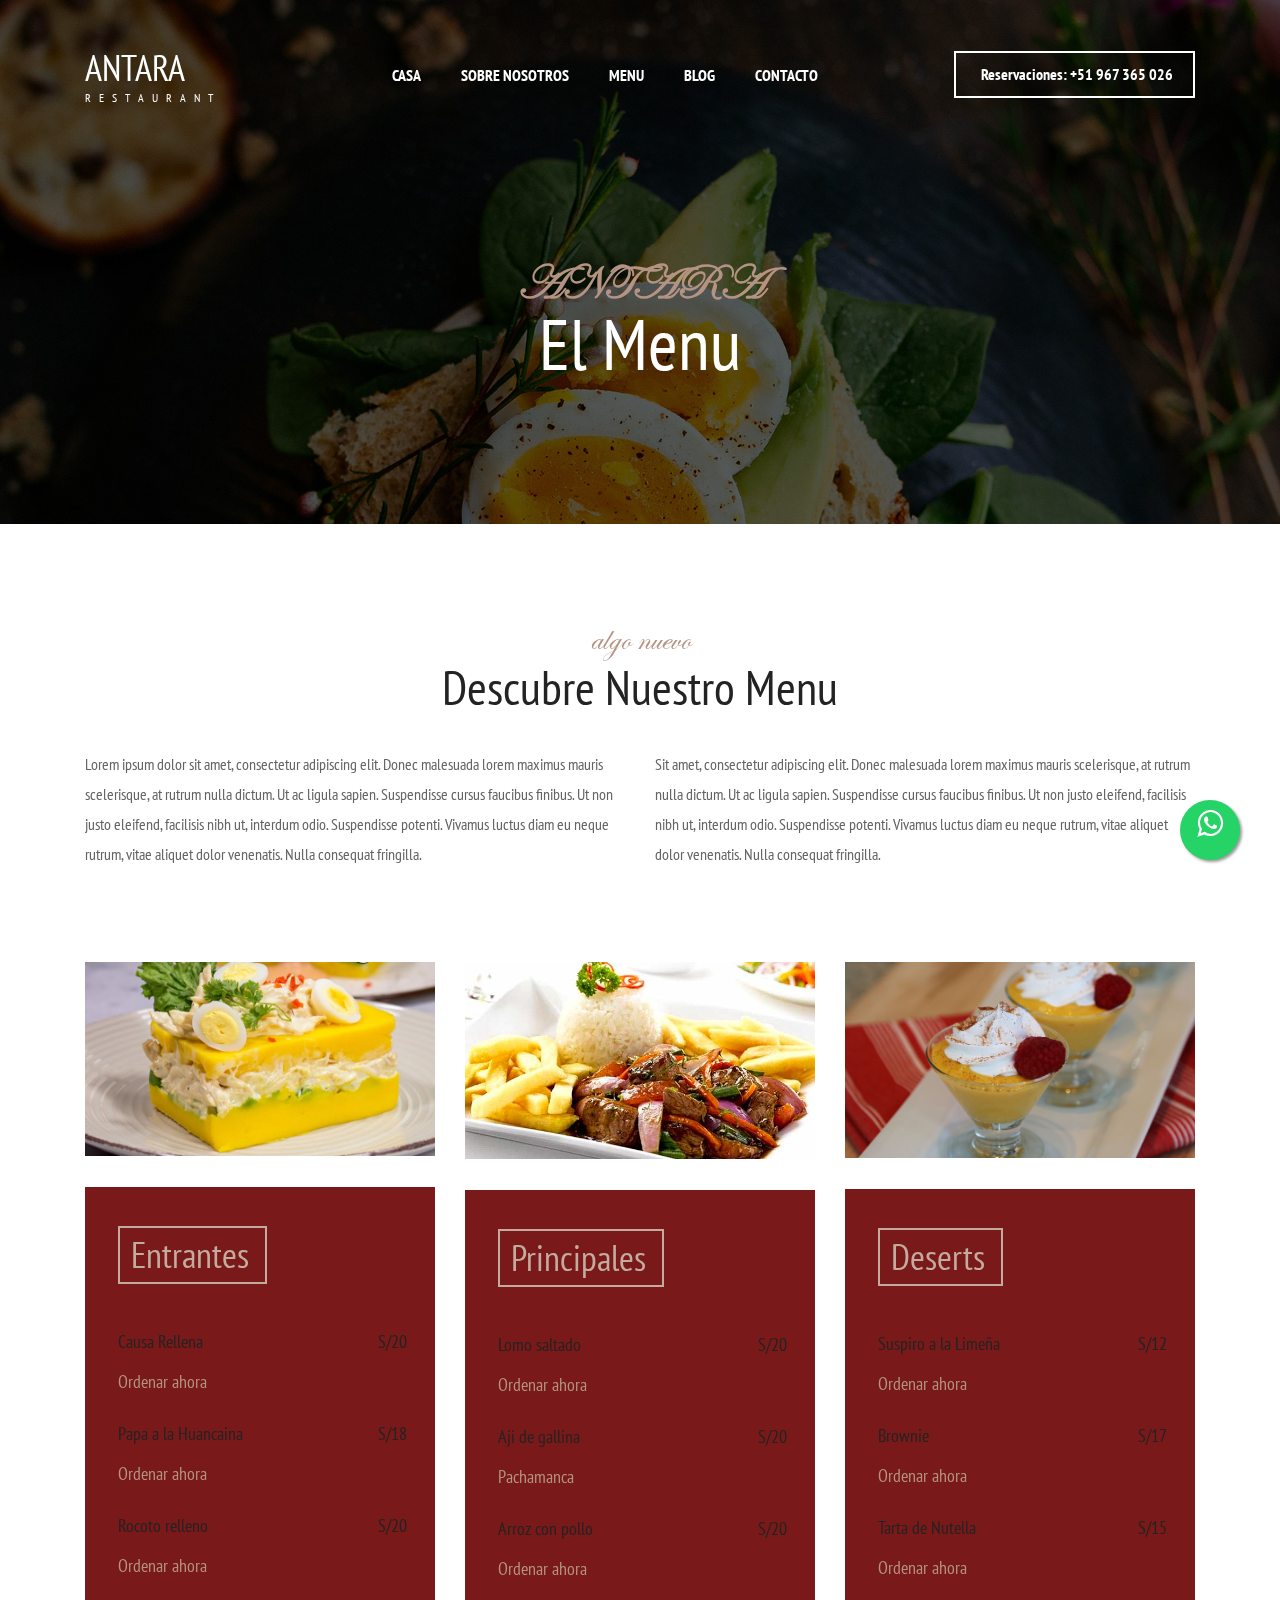
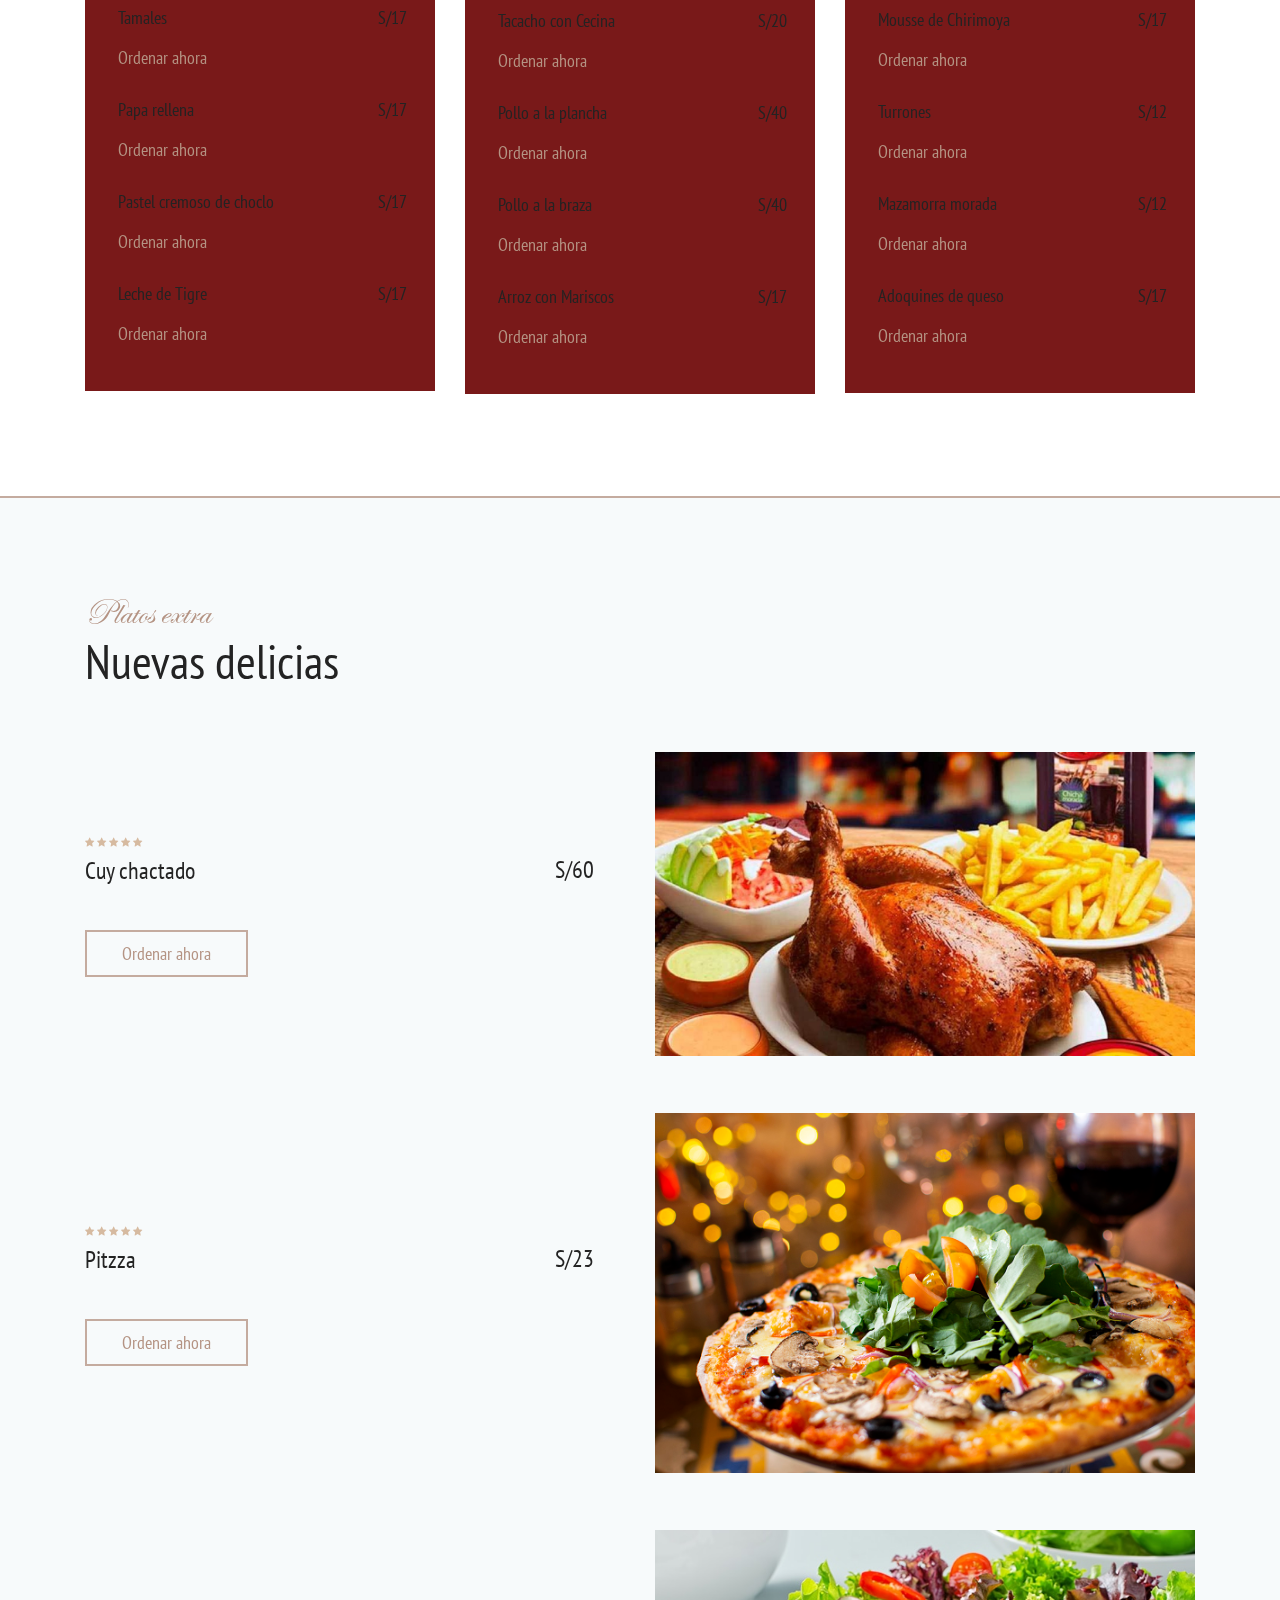
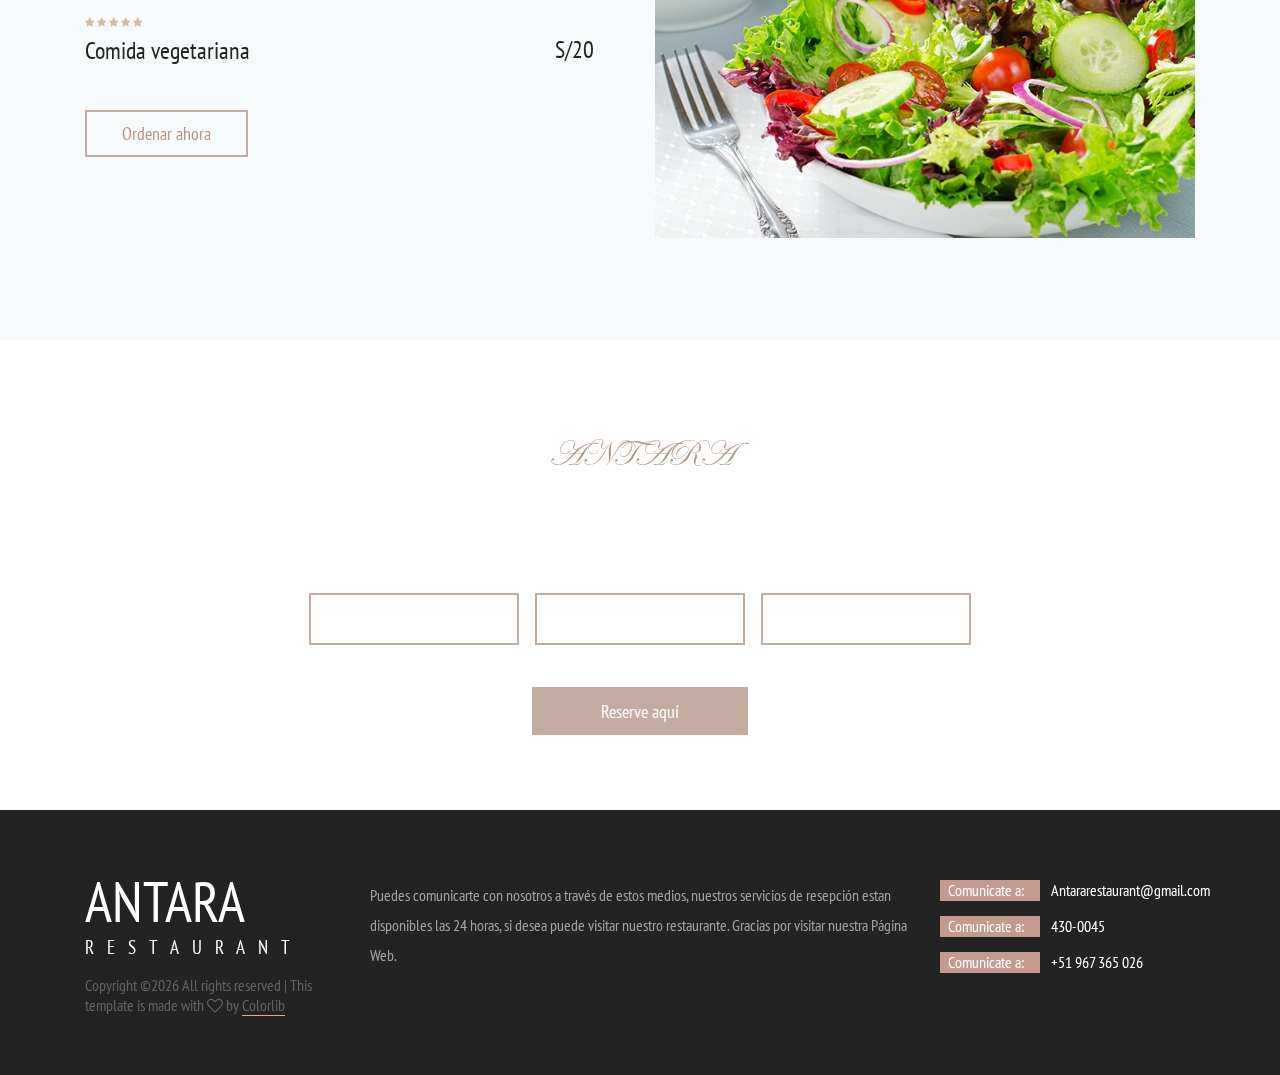
<file: menu.html>
<!DOCTYPE html>
<html lang="es">
<head>
<title>The Menu</title>
<meta charset="utf-8">
<meta http-equiv="X-UA-Compatible" content="IE=edge">
<meta name="description" content="The Venue template project">
<meta name="viewport" content="width=device-width, initial-scale=1">
<link rel="stylesheet" type="text/css" href="styles/bootstrap-4.1.2/bootstrap.min.css">
<link href="plugins/font-awesome-4.7.0/css/font-awesome.min.css" rel="stylesheet" type="text/css">
<link rel="stylesheet" type="text/css" href="plugins/OwlCarousel2-2.2.1/owl.carousel.css">
<link rel="stylesheet" type="text/css" href="plugins/OwlCarousel2-2.2.1/owl.theme.default.css">
<link rel="stylesheet" type="text/css" href="plugins/OwlCarousel2-2.2.1/animate.css">
<link href="plugins/jquery-datepicker/jquery-ui.css" rel="stylesheet" type="text/css">
<link href="plugins/jquery-timepicker/jquery.timepicker.css" rel="stylesheet" type="text/css">
<link rel="stylesheet" type="text/css" href="styles/menu.css">
<link rel="stylesheet" type="text/css" href="styles/menu_responsive.css">
</head>
<body>

<div class="super_container">

	<!-- Header -->

	<header class="header">
		<div class="container">
			<div class="row">
				<div class="col">
					<div class="header_content d-flex flex-row align-items-center justify-content-start">
						<div class="logo">
							<a href="#">
								<div>ANTARA</div>
								<div>restaurant</div>
							</a>
						</div>
						<nav class="main_nav">
							<ul class="d-flex flex-row align-items-center justify-content-start">
								<li><a href="index.html">Casa</a></li>
								<li><a href="about.html">Sobre nosotros</a></li>
								<li><a href="menu.html">Menu</a></li>
								<li><a href="blog.html">Blog</a></li>
								<li><a href="contact.html">Contacto</a></li>
							</ul>
						</nav>
						<div class="reservations_phone ml-auto">Reservaciones: +51 967 365 026</div>
					</div>
				</div>
			</div>
		</div>
	</header>

	<!-- Hamburger -->

	<div class="hamburger_bar trans_400 d-flex flex-row align-items-center justify-content-start">
		<div class="hamburger">
			<div class="menu_toggle d-flex flex-row align-items-center justify-content-start">
				<span>menu</span>
				<div class="hamburger_container">
					<div class="menu_hamburger">
						<div class="line_1 hamburger_lines" style="transform: matrix(1, 0, 0, 1, 0, 0);"></div>
						<div class="line_2 hamburger_lines" style="visibility: inherit; opacity: 1;"></div>
						<div class="line_3 hamburger_lines" style="transform: matrix(1, 0, 0, 1, 0, 0);"></div>
					</div>
				</div>
			</div>
		</div>
	</div>

	<!-- Menu -->

	<div class="menu trans_800">
		<div class="menu_content d-flex flex-column align-items-center justify-content-center text-center">
			<ul>
				<li><a href="index.html">Casa</a></li>
				<li><a href="about.html">Sobre Nosotros</a></li>
				<li><a href="menu.html">Menu</a></li>
				<li><a href="blog.html">Blog</a></li>
				<li><a href="contact.html">Contacto</a></li>
			</ul>
		</div>
		<div class="menu_reservations_phone ml-auto">Reservaciones: +51 967 365 026</div>
	</div>

	<!-- Home -->

	<div class="home">
		<div class="parallax_background parallax-window" data-parallax="scroll" data-image-src="images/menu.jpg" data-speed="0.8"></div>
		<div class="home_container">
			<div class="container">
				<div class="row">
					<div class="col">
						<div class="home_content text-center">
							<div class="home_subtitle page_subtitle">ANTARA</div>
							<div class="home_title"><h1>El Menu</h1></div>
						</div>
					</div>
				</div>
			</div>
		</div>
	</div>

	<!-- el Menu -->

	<div class="themenu">
		<div class="container">
			<div class="row">
				<div class="col">
					<div class="section_title_container text-center">
						<div class="section_subtitle page_subtitle">algo nuevo</div>
						<div class="section_title"><h1>Descubre Nuestro Menu</h1></div>
					</div>
				</div>
			</div>
			<div class="row themenu_text_row">
				<div class="col-lg-6">
					<div class="themenu_text">
						<p>Lorem ipsum dolor sit amet, consectetur adipiscing elit. Donec malesuada lorem maximus mauris scelerisque, at rutrum nulla dictum. Ut ac ligula sapien. Suspendisse cursus faucibus finibus. Ut non justo eleifend, facilisis nibh ut, interdum odio. Suspendisse potenti. Vivamus luctus diam eu neque rutrum, vitae aliquet dolor venenatis. Nulla consequat fringilla.</p>
					</div>
				</div>
				<div class="col-lg-6">
					<div class="themenu_text">
						<p>Sit amet, consectetur adipiscing elit. Donec malesuada lorem maximus mauris scelerisque, at rutrum nulla dictum. Ut ac ligula sapien. Suspendisse cursus faucibus finibus. Ut non justo eleifend, facilisis nibh ut, interdum odio. Suspendisse potenti. Vivamus luctus diam eu neque rutrum, vitae aliquet dolor venenatis. Nulla consequat fringilla.</p>
					</div>
				</div>
			</div>
			<div class="row themenu_row">

				<!-- Entrantes -->
				<div class="col-lg-4 themenu_column">
					<div class="themenu_image"><img src="images/starters.jpg" alt=""></div>
					<div class="themenu_col trans_400">
						<div class="themenu_col_title">Entrantes</div>
						<div class="dish_list">

							<!-- Dish -->
							<div class="dish">
								<div class="dish_title_container d-flex flex-xl-row flex-column align-items-start justify-content-start">
									<div class="dish_title">Causa Rellena </div>
									<div class="dish_price">S/20</div>
								</div>
								<div class="dish_contents">
									<ul class="d-flex flex-row align-items-start justify-content-start flex-wrap">

									</ul>
								</div>
								<div class="dish_order"><a href="#">Ordenar ahora</a></div>
							</div>

							<!-- plato -->
							<div class="dish">
								<div class="dish_title_container d-flex flex-xl-row flex-column align-items-start justify-content-start">
									<div class="dish_title">Papa a la Huancaina</div>
									<div class="dish_price">S/18</div>
								</div>
								<div class="dish_contents">
									<ul class="d-flex flex-row align-items-start justify-content-start flex-wrap">

									</ul>
								</div>
								<div class="dish_order"><a href="#">Ordenar ahora</a></div>
							</div>

							<!-- plato -->
							<div class="dish">
								<div class="dish_title_container d-flex flex-xl-row flex-column align-items-start justify-content-start">
									<div class="dish_title">Rocoto relleno</div>
									<div class="dish_price">S/20</div>
								</div>
								<div class="dish_contents">
									<ul class="d-flex flex-row align-items-start justify-content-start flex-wrap">

									</ul>
								</div>
								<div class="dish_order"><a href="#">Ordenar ahora</a></div>
							</div>

							<!-- plato -->
							<div class="dish">
								<div class="dish_title_container d-flex flex-xl-row flex-column align-items-start justify-content-start">
									<div class="dish_title">Tamales</div>
									<div class="dish_price">S/17</div>
								</div>
								<div class="dish_contents">
									<ul class="d-flex flex-row align-items-start justify-content-start flex-wrap">

									</ul>
								</div>
								<div class="dish_order"><a href="#">Ordenar ahora</a></div>
							</div>

							<!-- plato -->
							<div class="dish">
								<div class="dish_title_container d-flex flex-xl-row flex-column align-items-start justify-content-start">
									<div class="dish_title">Papa rellena</div>
									<div class="dish_price">S/17</div>
								</div>
								<div class="dish_contents">
									<ul class="d-flex flex-row align-items-start justify-content-start flex-wrap">

									</ul>
								</div>
								<div class="dish_order"><a href="#">Ordenar ahora</a></div>
							</div>

							<!-- plato -->
							<div class="dish">
								<div class="dish_title_container d-flex flex-xl-row flex-column align-items-start justify-content-start">
									<div class="dish_title">Pastel cremoso de choclo</div>
									<div class="dish_price">S/17</div>
								</div>
								<div class="dish_contents">
									<ul class="d-flex flex-row align-items-start justify-content-start flex-wrap">

									</ul>
								</div>
								<div class="dish_order"><a href="#">Ordenar ahora</a></div>
							</div>

							<!-- plato -->
							<div class="dish">
								<div class="dish_title_container d-flex flex-xl-row flex-column align-items-start justify-content-start">
									<div class="dish_title">Leche de Tigre</div>
									<div class="dish_price">S/17</div>
								</div>
								<div class="dish_contents">
									<ul class="d-flex flex-row align-items-start justify-content-start flex-wrap">

									</ul>
								</div>
								<div class="dish_order"><a href="#">Ordenar ahora</a></div>
							</div>

						</div>
					</div>
				</div>

				<!-- Principales -->
				<div class="col-lg-4 themenu_column">
					<div class="themenu_image"><img src="images/main.jpg" alt=""></div>
					<div class="themenu_col trans_400">
						<div class="themenu_col_title">Principales</div>
						<div class="dish_list">

							<!-- plato -->
							<div class="dish">
								<div class="dish_title_container d-flex flex-xl-row flex-column align-items-start justify-content-start">
									<div class="dish_title">Lomo saltado</div>
									<div class="dish_price">S/20</div>
								</div>
								<div class="dish_contents">
									<ul class="d-flex flex-row align-items-start justify-content-start flex-wrap">
								</ul>
								</div>
								<div class="dish_order"><a href="#">Ordenar ahora</a></div>
							</div>

							<!-- plato -->
							<div class="dish">
								<div class="dish_title_container d-flex flex-xl-row flex-column align-items-start justify-content-start">
									<div class="dish_title">Aji de gallina</div>
									<div class="dish_price">S/20</div>
								</div>
								<div class="dish_contents">
									<ul class="d-flex flex-row align-items-start justify-content-start flex-wrap">
								</ul>
								</div>
								<div class="dish_order"><a href="#">Pachamanca</a></div>
							</div>

							<!-- plato -->
							<div class="dish">
								<div class="dish_title_container d-flex flex-xl-row flex-column align-items-start justify-content-start">
									<div class="dish_title">Arroz con pollo</div>
									<div class="dish_price">S/20</div>
								</div>
								<div class="dish_contents">
									<ul class="d-flex flex-row align-items-start justify-content-start flex-wrap">
								</ul>
								</div>
								<div class="dish_order"><a href="#">Ordenar ahora</a></div>
							</div>

							<!-- plato -->
							<div class="dish">
								<div class="dish_title_container d-flex flex-xl-row flex-column align-items-start justify-content-start">
									<div class="dish_title">Tacacho con Cecina</div>
									<div class="dish_price">S/20</div>
								</div>
								<div class="dish_contents">
									<ul class="d-flex flex-row align-items-start justify-content-start flex-wrap">

									</ul>
								</div>
								<div class="dish_order"><a href="#">Ordenar ahora</a></div>
							</div>
							<!--plato -->
							<div class="dish">
								<div class="dish_title_container d-flex flex-xl-row flex-column align-items-start justify-content-start">
									<div class="dish_title">Pollo a la plancha</div>
									<div class="dish_price">S/40</div>
								</div>
								<div class="dish_contents">
									<ul class="d-flex flex-row align-items-start justify-content-start flex-wrap">
									</ul>
								</div>
								<div class="dish_order"><a href="#">Ordenar ahora</a></div>
							</div>

							<!--plato -->
							<div class="dish">
								<div class="dish_title_container d-flex flex-xl-row flex-column align-items-start justify-content-start">
									<div class="dish_title">Pollo a la braza</div>
									<div class="dish_price">S/40</div>
								</div>
								<div class="dish_contents">
									<ul class="d-flex flex-row align-items-start justify-content-start flex-wrap">
									</ul>
								</div>
								<div class="dish_order"><a href="#">Ordenar ahora</a></div>
							</div>

							<!--plato-->
							<div class="dish">
								<div class="dish_title_container d-flex flex-xl-row flex-column align-items-start justify-content-start">
									<div class="dish_title">Arroz con Mariscos</div>
									<div class="dish_price">S/17</div>
								</div>
								<div class="dish_contents">
									<ul class="d-flex flex-row align-items-start justify-content-start flex-wrap">

									</ul>
								</div>
								<div class="dish_order"><a href="#">Ordenar ahora</a></div>
							</div>

						</div>
					</div>
				</div>

				<!-- Deserts -->
				<div class="col-lg-4 themenu_column">
					<div class="themenu_image"><img src="images/deserts.jpg" alt=""></div>
					<div class="themenu_col trans_400">
						<div class="themenu_col_title">Deserts</div>
						<div class="dish_list">

							<!-- plato -->
							<div class="dish">
								<div class="dish_title_container d-flex flex-xl-row flex-column align-items-start justify-content-start">
									<div class="dish_title">Suspiro a la Limeña</div>
									<div class="dish_price">S/12</div>
								</div>
								<div class="dish_contents">
									<ul class="d-flex flex-row align-items-start justify-content-start flex-wrap">

									</ul>
								</div>
								<div class="dish_order"><a href="#">Ordenar ahora</a></div>
							</div>

							<!-- plato -->
							<div class="dish">
								<div class="dish_title_container d-flex flex-xl-row flex-column align-items-start justify-content-start">
									<div class="dish_title">Brownie</div>
									<div class="dish_price">S/17</div>
								</div>
								<div class="dish_contents">
									<ul class="d-flex flex-row align-items-start justify-content-start flex-wrap">

									</ul>
								</div>
								<div class="dish_order"><a href="#">Ordenar ahora</a></div>
							</div>

							<!-- plato -->
							<div class="dish">
								<div class="dish_title_container d-flex flex-xl-row flex-column align-items-start justify-content-start">
									<div class="dish_title">Tarta de Nutella</div>
									<div class="dish_price">S/15</div>
								</div>
								<div class="dish_contents">
									<ul class="d-flex flex-row align-items-start justify-content-start flex-wrap">

									</ul>
								</div>
								<div class="dish_order"><a href="#">Ordenar ahora</a></div>
							</div>

							<!-- Plato -->
							<div class="dish">
								<div class="dish_title_container d-flex flex-xl-row flex-column align-items-start justify-content-start">
									<div class="dish_title">Mousse de Chirimoya</div>
									<div class="dish_price">S/17</div>
								</div>
								<div class="dish_contents">
									<ul class="d-flex flex-row align-items-start justify-content-start flex-wrap">

									</ul>
								</div>
								<div class="dish_order"><a href="#">Ordenar ahora</a></div>
							</div>
							<!-- Plato -->
							<div class="dish">
								<div class="dish_title_container d-flex flex-xl-row flex-column align-items-start justify-content-start">
									<div class="dish_title">Turrones</div>
									<div class="dish_price">S/12</div>
								</div>
								<div class="dish_contents">
									<ul class="d-flex flex-row align-items-start justify-content-start flex-wrap">

									</ul>
								</div>
								<div class="dish_order"><a href="#">Ordenar ahora</a></div>
							</div>
							<!-- Plato -->
							<div class="dish">
								<div class="dish_title_container d-flex flex-xl-row flex-column align-items-start justify-content-start">
									<div class="dish_title">Mazamorra morada</div>
									<div class="dish_price">S/12</div>
								</div>
								<div class="dish_contents">
									<ul class="d-flex flex-row align-items-start justify-content-start flex-wrap">

									</ul>
								</div>
								<div class="dish_order"><a href="#">Ordenar ahora</a></div>
							</div>

							<!-- plato -->
							<div class="dish">
								<div class="dish_title_container d-flex flex-xl-row flex-column align-items-start justify-content-start">
									<div class="dish_title">Adoquines de queso</div>
									<div class="dish_price">S/17</div>
								</div>
								<div class="dish_contents">
									<ul class="d-flex flex-row align-items-start justify-content-start flex-wrap">

									</ul>
								</div>
								<div class="dish_order"><a href="#">Ordenar ahora</a></div>
							</div>

						</div>
					</div>
				</div>
			</div>
		</div>
	</div>

	<!-- platos extra -->

	<div class="sig">
		<div class="container">
			<div class="row">
				<div class="col">
					<div class="section_title_container">
						<div class="section_subtitle page_subtitle">Platos extra</div>
						<div class="section_title"><h1>Nuevas delicias</h1></div>
					</div>
				</div>
			</div>
			<div class="row sig_row">
				<div class="col">

					<!-- Signature Dish -->
					<div class="sig_dish">
						<div class="row row-eq-height">
							<div class="col-lg-6 sig_col d-flex flex-column align-items-start justify-content-center">
								<div class="sig_content">
									<div class="rating_r sig_rating rating_r_5"><i></i><i></i><i></i><i></i><i></i></div>
									<div class="sig_name_container d-flex flex-row align-items-start justify-content-start">
										<div class="sig_name">Cuy chactado</div>
										<div class="sig_price ml-auto">S/60</div>
									</div>
									<div class="sig_content_list">
										<ul class="d-flex flex-row align-items-center justify-content-start">

										</ul>
									</div>
									<div class="button sig_button trans_200"><a href="#">Ordenar ahora</a></div>
								</div>
							</div>
							<div class="col-lg-6 sig_col">
								<div class="sig_image"><img src="images/sig_1.jpg" alt=""></div>
							</div>
						</div>
					</div>

					<!-- Signature Dish -->
					<div class="sig_dish">
						<div class="row row-eq-height">
							<div class="col-lg-6 sig_col d-flex flex-column align-items-start justify-content-center">
								<div class="sig_content">
									<div class="rating_r sig_rating rating_r_5"><i></i><i></i><i></i><i></i><i></i></div>
									<div class="sig_name_container d-flex flex-row align-items-start justify-content-start">
										<div class="sig_name">Pitzza</div>
										<div class="sig_price ml-auto">S/23</div>
									</div>
									<div class="sig_content_list">
										<ul class="d-flex flex-row align-items-center justify-content-start">


										</ul>
									</div>
									<div class="button sig_button trans_200"><a href="#">Ordenar ahora</a></div>
								</div>
							</div>
							<div class="col-lg-6 sig_col">
								<div class="sig_image"><img src="images/sig_2.jpg" alt=""></div>
							</div>
						</div>
					</div>

					<!-- Signature Dish -->
					<div class="sig_dish">
						<div class="row row-eq-height">
							<div class="col-lg-6 sig_col d-flex flex-column align-items-start justify-content-center">
								<div class="sig_content">
									<div class="rating_r sig_rating rating_r_5"><i></i><i></i><i></i><i></i><i></i></div>
									<div class="sig_name_container d-flex flex-row align-items-start justify-content-start">
										<div class="sig_name">Comida vegetariana</div>
										<div class="sig_price ml-auto">S/20</div>
									</div>
									<div class="sig_content_list">
										<ul class="d-flex flex-row align-items-center justify-content-start">

										</ul>
									</div>
									<div class="button sig_button trans_200"><a href="#">Ordenar ahora</a></div>
								</div>
							</div>
							<div class="col-lg-6 sig_col">
								<div class="sig_image"><img src="images/sig_3.jpg" alt=""></div>
							</div>
						</div>
					</div>

				</div>
			</div>
		</div>
	</div>

	<!-- Reservations -->

			<div class="reservations text-center">
				<div class="parallax_background parallax-window" data-parallax="scroll" data-image-src="images/reservations.jpg" data-speed="0.8"></div>
				<div class="container">
					<div class="row">
						<div class="col">
							<div class="reservations_content d-flex flex-column align-items-center justify-content-center">
								<div class="res_stars page_subtitle">ANTARA</div>
								<div class="res_title">Hacer una reservación</div>
								<div class="res_form_container">
									<form action="#" id="res_form" class="res_form">
										<div class="d-flex flex-sm-row flex-column align-items-center justify-content-start">
											<input type="text" id="datepicker" class="res_input" required="required">
											<input type="text" class="res_input timepicker" required="required">
											<select class="res_select">
												<option disabled="" selected="">Personas</option>
												<option>1 Personas</option>
												<option>2 Personas</option>
												<option>3 Personas</option>
												<option>4 Personas</option>
												<option>5 Personas</option>
												<option>6 Personas</option>
												<option>otros</option>
											</select>
										</div>
										<button class="res_button">Reserve aquí</button>
									</form>
								</div>
							</div>
						</div>
					</div>
				</div>
			</div>

	<!-- Footer -->

	<footer class="footer">
		<div class="container">
			<div class="row">

				<!-- Footer Logo -->
				<div class="col-lg-3 footer_col">
					<div class="footer_logo">
						<div class="footer_logo_title">ANTARA</div>
						<div class="footer_logo_subtitle">restaurant</div>
					</div>
					<div class="copyright">
<p style="line-height: 1.2;">Copyright &copy;<script>document.write(new Date().getFullYear());</script> All rights reserved | This template is made with <i class="fa fa-heart-o" aria-hidden="true"></i> by <a href="https://colorlib.com" target="_blank">Colorlib</a></p>
</div>
</div>

			<!-- Footer About -->
			<div class="col-lg-6 footer_col">
				<div class="footer_about">
					<p>Puedes comunicarte con nosotros a través de estos medios, nuestros servicios de resepción estan disponibles las 24 horas, si desea puede visitar nuestro restaurante. Gracias por visitar nuestra Página Web.</p>
				</div>
			</div>

			<!-- Footer Contact -->
			<div class="col-lg-3 footer_col">
				<div class="footer_contact">
					<ul>
						<li class="d-flex flex-row align-items-start justify-content-start">
							<div><div class="footer_contact_title">Comunicate a:</div></div>
							<div class="footer_contact_text">Antararestaurant@gmail.com</div>
						</li>
						<li class="d-flex flex-row align-items-start justify-content-start">
							<div><div class="footer_contact_title">Comunicate a:</div></div>
							<div class="footer_contact_text">430-0045</div>
						</li>
						<li class="d-flex flex-row align-items-start justify-content-start">
							<div><div class="footer_contact_title">Comunicate a:</div></div>
							<div class="footer_contact_text">+51 967 365 026</div>
							<link rel="stylesheet" href="https://maxcdn.bootstrapcdn.com/font-awesome/4.5.0/css/font-awesome.min.css">
  <a href="https://wa.me/51967365026?text=Hola!%20quiero%20información%20sobre%20pedidos%20." class="float" target="_blank">

  <i class="fa fa-whatsapp my-float"></i>
  </a>
						</li>
					</ul>
				</div>
			</div>
		</div>
	</div>
</footer>

<script src="js/jquery-3.2.1.min.js"></script>
<script src="styles/bootstrap-4.1.2/popper.js"></script>
<script src="styles/bootstrap-4.1.2/bootstrap.min.js"></script>
<script src="plugins/greensock/TweenMax.min.js"></script>
<script src="plugins/greensock/TimelineMax.min.js"></script>
<script src="plugins/scrollmagic/ScrollMagic.min.js"></script>
<script src="plugins/greensock/animation.gsap.min.js"></script>
<script src="plugins/greensock/ScrollToPlugin.min.js"></script>
<script src="plugins/OwlCarousel2-2.2.1/owl.carousel.js"></script>
<script src="plugins/easing/easing.js"></script>
<script src="plugins/parallax-js-master/parallax.min.js"></script>
<script src="plugins/jquery-datepicker/jquery-ui.js"></script>
<script src="plugins/jquery-timepicker/jquery.timepicker.js"></script>
<script src="js/menu.js"></script>
</body>
</html>
</file>
<file: plugins/colorbox/colorbox.css>
/*
    Colorbox Core Style:
    The following CSS is consistent between example themes and should not be altered.
*/
#colorbox, #cboxOverlay, #cboxWrapper{position:absolute; top:0; left:0; z-index:9999; overflow:hidden; -webkit-transform: translate3d(0,0,0);}
#cboxWrapper {max-width:none;}
#cboxOverlay{position:fixed; width:100%; height:100%;}
#cboxMiddleLeft, #cboxBottomLeft{clear:left;}
#cboxContent{position:relative;}
#cboxLoadedContent{overflow:auto; -webkit-overflow-scrolling: touch;}
#cboxTitle{margin:0;}
#cboxLoadingOverlay, #cboxLoadingGraphic{position:absolute; top:0; left:0; width:100%; height:100%;}
#cboxPrevious, #cboxNext, #cboxClose, #cboxSlideshow{cursor:pointer;}
.cboxPhoto{float:left; margin:auto; border:0; display:block; max-width:none; -ms-interpolation-mode:bicubic;}
.cboxIframe{width:100%; height:100%; display:block; border:0; padding:0; margin:0;}
#colorbox, #cboxContent, #cboxLoadedContent{box-sizing:content-box; -moz-box-sizing:content-box; -webkit-box-sizing:content-box;}

/* 
    User Style:
    Change the following styles to modify the appearance of Colorbox.  They are
    ordered & tabbed in a way that represents the nesting of the generated HTML.
*/
#cboxOverlay
{
    /*background:url(images/overlay.png) repeat 0 0;*/
    background: rgba(0,0,0,0.95);
    opacity: 0.9; filter: alpha(opacity = 90);
}
#colorbox{outline:0;}
    #cboxTopLeft{width:21px; height:21px; background:url(images/controls.png) no-repeat -101px 0;}
    #cboxTopRight{width:21px; height:21px; background:url(images/controls.png) no-repeat -130px 0;}
    #cboxBottomLeft{width:21px; height:21px; background:url(images/controls.png) no-repeat -101px -29px;}
    #cboxBottomRight{width:21px; height:21px; background:url(images/controls.png) no-repeat -130px -29px;}
    #cboxMiddleLeft{width:21px; background:url(images/controls.png) left top repeat-y;}
    #cboxMiddleRight{width:21px; background:url(images/controls.png) right top repeat-y;}
    #cboxTopCenter{height:21px; background:url(images/border.png) 0 0 repeat-x;}
    #cboxBottomCenter{height:21px; background:url(images/border.png) 0 -29px repeat-x;}
    #cboxContent{background:#fff; overflow:hidden;}
        .cboxIframe{background:#fff;}
        #cboxError{padding:50px; border:1px solid #ccc;}
        #cboxLoadedContent{margin-bottom:28px;}
        #cboxTitle{position:absolute; bottom:4px; left:0; text-align:center; width:100%; color:#949494;}
        #cboxCurrent{position:absolute; bottom:4px; left:58px; color:#949494;}
        #cboxLoadingOverlay{background:url(images/loading_background.png) no-repeat center center;}
        #cboxLoadingGraphic{background:url(images/loading.gif) no-repeat center center;}

        /* these elements are buttons, and may need to have additional styles reset to avoid unwanted base styles */
        #cboxPrevious, #cboxNext, #cboxSlideshow, #cboxClose {border:0; padding:0; margin:0; overflow:visible; width:auto; background:none; }
        
        /* avoid outlines on :active (mouseclick), but preserve outlines on :focus (tabbed navigating) */
        #cboxPrevious:active, #cboxNext:active, #cboxSlideshow:active, #cboxClose:active {outline:0;}

        #cboxSlideshow{position:absolute; bottom:4px; right:30px; color:#0092ef;}
        #cboxPrevious{position:absolute; bottom:0; left:0; background:url(images/controls.png) no-repeat -75px 0; width:25px; height:25px; text-indent:-9999px;}
        #cboxPrevious:hover{background-position:-75px -25px;}
        #cboxNext{position:absolute; bottom:0; left:27px; background:url(images/controls.png) no-repeat -50px 0; width:25px; height:25px; text-indent:-9999px;}
        #cboxNext:hover{background-position:-50px -25px;}
        #cboxClose{position:absolute; bottom:0; right:0; background:url(images/controls.png) no-repeat -25px 0; width:25px; height:25px; text-indent:-9999px;}
        #cboxClose:hover{background-position:-25px -25px;}

/*
  The following fixes a problem where IE7 and IE8 replace a PNG's alpha transparency with a black fill
  when an alpha filter (opacity change) is set on the element or ancestor element.  This style is not applied to or needed in IE9.
  See: http://jacklmoore.com/notes/ie-transparency-problems/
*/
.cboxIE #cboxTopLeft,
.cboxIE #cboxTopCenter,
.cboxIE #cboxTopRight,
.cboxIE #cboxBottomLeft,
.cboxIE #cboxBottomCenter,
.cboxIE #cboxBottomRight,
.cboxIE #cboxMiddleLeft,
.cboxIE #cboxMiddleRight {
    filter: progid:DXImageTransform.Microsoft.gradient(startColorstr=#00FFFFFF,endColorstr=#00FFFFFF);
}
</file>
<file: styles/main_styles.css>
@charset "utf-8";
/* CSS Document */

/******************************

[Tablas]

1. Fuentes
2. Cuerpo y algunas cosas generales
3. Encabezado
4. Menú
5. Inicio
6. Introducción
7. Video
8. Plato de autor
9. El menú
10. Reservas
11. Pie de página


******************************/

/***********
1. Fuentes
***********/

@import url('https://fonts.googleapis.com/css?family=Alex+Brush|Great+Vibes|PT+Sans+Narrow:400,700');
@font-face
{
	font-family: 'Edward';
	src: url(../font/edwardian_script_itc.ttf) format('truetype'),
	url(../font/edwardian_script_itc.otf) format('opentype');
}

/*********************************
2. Cuerpo y algunas cosas generales
*********************************/

*
{
	margin: 0;
	padding: 0;
	-webkit-font-smoothing: antialiased;
	-webkit-text-shadow: rgba(0,0,0,.01) 0 0 1px;
	text-shadow: rgba(0,0,0,.01) 0 0 1px;
}
body
{
	font-family: 'PT Sans Narrow', sans-serif;
	font-size: 14px;
	font-weight: 400;
	background: #FFFFFF;
	color: #a5a5a5;
}
div
{
	display: block;
	position: relative;
	-webkit-box-sizing: border-box;
    -moz-box-sizing: border-box;
    box-sizing: border-box;
}
ul
{
	list-style: none;
	margin-bottom: 0px;
}
p
{
	font-family: 'PT Sans Narrow', sans-serif;
	font-size: 16px;
	line-height: 1.875;
	font-weight: 400;
	color: #636363;
	-webkit-font-smoothing: antialiased;
	-webkit-text-shadow: rgba(0,0,0,.01) 0 0 1px;
	text-shadow: rgba(0,0,0,.01) 0 0 1px;
}
p a
{
	display: inline;
	position: relative;
	color: inherit;
	border-bottom: solid 1px #ffa07f;
	-webkit-transition: all 200ms ease;
	-moz-transition: all 200ms ease;
	-ms-transition: all 200ms ease;
	-o-transition: all 200ms ease;
	transition: all 200ms ease;
}
p:last-of-type
{
	margin-bottom: 0;
}
a
{
	-webkit-transition: all 200ms ease;
	-moz-transition: all 200ms ease;
	-ms-transition: all 200ms ease;
	-o-transition: all 200ms ease;
	transition: all 200ms ease;
}
a, a:hover, a:visited, a:active, a:link
{
	text-decoration: none;
	-webkit-font-smoothing: antialiased;
	-webkit-text-shadow: rgba(0,0,0,.01) 0 0 1px;
	text-shadow: rgba(0,0,0,.01) 0 0 1px;
}
p a:active
{
	position: relative;
	color: #FF6347;
}
p a:hover
{
	color: #FFFFFF;
	background: #ffa07f;
}
p a:hover::after
{
	opacity: 0.2;
}
::selection
{
	background: rgba(196, 171, 159, 0.5);
	color: #FFFFFF;
}
p::selection
{

}
h1{font-size: 48px;}
h2{font-size: 36px;}
h3{font-size: 24px;}
h4{font-size: 18px;}
h5{font-size: 14px;}
h1, h2, h3, h4, h5, h6
{
	font-family: 'PT Sans Narrow', sans-serif;
	-webkit-font-smoothing: antialiased;
	-webkit-text-shadow: rgba(0,0,0,.01) 0 0 1px;
	text-shadow: rgba(0,0,0,.01) 0 0 1px;
	line-height: 1.2;
	color: #232323;
}
h1::selection,
h2::selection,
h3::selection,
h4::selection,
h5::selection,
h6::selection
{

}
.form-control
{
	color: #db5246;
}
section
{
	display: block;
	position: relative;
	box-sizing: border-box;
}
.clear
{
	clear: both;
}
.clearfix::before, .clearfix::after
{
	content: "";
	display: table;
}
.clearfix::after
{
	clear: both;
}
.clearfix
{
	zoom: 1;
}
.float_left
{
	float: left;
}
.float_right
{
	float: right;
}
.trans_200
{
	-webkit-transition: all 200ms ease;
	-moz-transition: all 200ms ease;
	-ms-transition: all 200ms ease;
	-o-transition: all 200ms ease;
	transition: all 200ms ease;
}
.trans_300
{
	-webkit-transition: all 300ms ease;
	-moz-transition: all 300ms ease;
	-ms-transition: all 300ms ease;
	-o-transition: all 300ms ease;
	transition: all 300ms ease;
}
.trans_400
{
	-webkit-transition: all 400ms ease;
	-moz-transition: all 400ms ease;
	-ms-transition: all 400ms ease;
	-o-transition: all 400ms ease;
	transition: all 400ms ease;
}
.trans_500
{
	-webkit-transition: all 500ms ease;
	-moz-transition: all 500ms ease;
	-ms-transition: all 500ms ease;
	-o-transition: all 500ms ease;
	transition: all 500ms ease;
}
.trans_800
{
	-webkit-transition: all 800ms ease;
	-moz-transition: all 800ms ease;
	-ms-transition: all 800ms ease;
	-o-transition: all 800ms ease;
	transition: all 800ms ease;
}
.fill_height
{
	height: 100%;
}
.super_container
{
	width: 100%;
	overflow: hidden;
}
.prlx_parent
{
	overflow: hidden;
}
.prlx
{
	height: 130% !important;
}
.parallax-window
{
    min-height: 400px;
    background: transparent;
}
.parallax_background
{
	position: absolute;
	top: 0;
	left: 0;
	width: 100%;
	height: 100%;
}
.background_image
{
	position: absolute;
	top: 0;
	left: 0;
	width: 100%;
	height: 100%;
	background-repeat: no-repeat;
	background-size: cover;
	background-position: center center;
}
.nopadding
{
	padding: 0px !important;
}
.page_subtitle
{
	font-family: 'Edward', sans-serif;
	color: #b49383;
	line-height: 0.75;
}
.button
{
	width: 163px;
	height: 47px;
	background: transparent;
	border: solid 2px #c4ab9f;
	text-align: center;
}
.button a
{
	display: block;
	font-size: 18px;
	color: #b49383;
	line-height: 44px;
}
.button:hover
{
	background: #c4ab9f;
}
.button:hover a
{
	color: #FFFFFF;
}

/*********************************
3. Encabezado
*********************************/

.header
{
	position: fixed;
	top: 0;
	left: 0;
	width: 100%;
	z-index: 100;
	-webkit-transition: all 400ms ease;
	-moz-transition: all 400ms ease;
	-ms-transition: all 400ms ease;
	-o-transition: all 400ms ease;
	transition: all 400ms ease;
}
.header.scrolled
{
	background: rgba(0,0,0,0.85);
}
.header_content
{
	width: 100%;
	height: 149px;
	-webkit-transition: all 400ms ease;
	-moz-transition: all 400ms ease;
	-ms-transition: all 400ms ease;
	-o-transition: all 400ms ease;
	transition: all 400ms ease;
}
.header.scrolled .header_content
{
	height: 80px;
}
.logo
{
	-webkit-transform: translateY(3px);
	-moz-transform: translateY(3px);
	-ms-transform: translateY(3px);
	-o-transform: translateY(3px);
	transform: translateY(3px);
}
.logo a
{
	display: block;
}
.logo a > div:first-child
{
	font-size: 36px;
	line-height: 0.75;
	color: #FFFFFF;
}
.logo a > div:last-child
{
	font-size: 12px;
	text-transform: uppercase;
	color: #FFFFFF;
	letter-spacing: 0.680em;
	line-height: 0.75;
	margin-top: 12px;
}
.main_nav
{
	margin-left: 170px;
}
.main_nav ul li:not(:last-child)
{
	margin-right: 40px;
}
.main_nav ul li a
{
	font-size: 16px;
	font-weight: 700;
	color: #FFFFFF;
	text-transform: uppercase;
}
.main_nav ul li a:hover
{
	color: #b49383;
}
.reservations_phone
{
	height: 47px;
	line-height: 43px;
	padding-left: 25px;
	padding-right: 20px;
	text-align: center;
	border: solid 2px #FFFFFF;
	font-size: 16px;
	font-weight: 700;
	color: #FFFFFF;
}
.hamburger_bar
{
	position: fixed;
	top: 0;
	right: calc((100vw - 690px) / 2 - 15px);
	width: auto;
	height: 149px;
	z-index: 102;
}
.hamburger_bar.scrolled
{
	height: 80px;
}
.hamburger
{
	display: none;
	position: absolute;
	top: 50%;
	-webkit-transform: translateY(-50%);
	-moz-transform: translateY(-50%);
	-ms-transform: translateY(-50%);
	-o-transform: translateY(-50%);
	transform: translateY(-50%);
	right: 0px;
	cursor: pointer;
	padding: 15px;
	z-index: 2;
}
.menu_toggle
{
	display: block;
}
.menu_hamburger
{
	display: block;
	position: relative;
	width: 12px;
	height: 12px;
}
.hamburger_lines
{
	display: block;
	position: absolute;
	left: 0px;
	width: 100%;
	height: 2px;
	background: #F7F7F7;
	-webkit-transition: all 800ms ease;
	-moz-transition: all 800ms ease;
	-ms-transition: all 800ms ease;
	-o-transition: all 800ms ease;
	transition: all 800ms ease;
	transform-origin: center center;
}
.line_1
{
	top: 0px;
}
.line_2
{
	top: 5px;
}
.line_3
{
	top: 10px;
}
.hamburger.active .line_1
{
	transform: translateY(5px) rotate(45deg) !important;
}
.hamburger.active .line_3
{
	transform: translateY(-5px) rotate(-45deg) !important;
}
.hamburger.active .line_2
{
	opacity: 0 !important;
}
.menu_toggle span
{
	display: block;
	position: relative;
	font-size: 17px;
	font-weight: 700;
	line-height: 12px;
	letter-spacing: 1px;
	text-transform: uppercase;
	color: #F7F7F7;
}

/*********************************
4. Menu
*********************************/

.menu
{
	position: fixed;
	top: 0;
	left: 0;
	width: 100vw;
	height: 100vh;
	background: rgba(180,147,131,0.97);
	z-index: 101;
	visibility: hidden;
	opacity: 0;
	padding-bottom: 100px;
}
.menu.active
{
	visibility: visible;
	opacity: 1;
}
.menu_content
{
	width: 100%;
	height: 100%;
}
.menu_content ul li:not(:last-child)
{
	margin-bottom: 3px;
}
.menu_content ul li
{
	display: block;
}
.menu_content ul li a
{
	display: block;
	font-size: 24px;
	text-transform: uppercase;
	color: rgba(255,255,255,1);
	font-weight: bold;
	letter-spacing: 0.075em;
}
.menu_content ul:hover li a
{
	color: rgba(255,255,255,0.5);
}
.menu_content ul li a:hover
{
	color: rgba(255,255,255,1);
}
.menu_reservations_phone
{
	position: absolute;
	left: 50%;
	-webkit-transform: translateX(-50%);
	-moz-transform: translateX(-50%);
	-ms-transform: translateX(-50%);
	-o-transform: translateX(-50%);
	transform: translateX(-50%);
	bottom: 40px;
	height: 47px;
	line-height: 43px;
	padding-left: 25px;
	padding-right: 20px;
	text-align: center;
	border: solid 2px #FFFFFF;
	font-size: 16px;
	font-weight: 700;
	color: #FFFFFF;
	white-space: nowrap;
}

/*********************************
5. Inicio
*********************************/

.home
{
	width: 100%;
	height: 888px;
}
.home_container
{
	position: absolute;
	top: 43%;
	left: 0;
	width: 100%;
}
.home_subtitle
{
	font-size: 60px;
	font-weight: bold;
	line-height: 0.75;
}
.home_title
{
	margin-top: 10px;
}
.home_title h1
{
	font-size: 72px;
	color: #FFFFFF;
}
.home_text
{
	max-width: 875px;
	margin-top: 14px;
}
.home_text p
{
	color: #FFFFFF;
}
.scroll_icon
{
	position: absolute;
	left: 50%;
	-webkit-transform: translateX(-50%);
	-moz-transform: translateX(-50%);
	-ms-transform: translateX(-50%);
	-o-transform: translateX(-50%);
	transform: translateX(-50%);
	bottom: 25px;
	width: 14px;
	height: 28px;
	border: solid 2px #FFFFFF;
	border-radius: 7px;
}
.scroll_icon::after
{
	display: block;
	position: absolute;
	top: 5px;
	left: 3px;
	width: 4px;
	height: 4px;
	border-radius: 50%;
	background: #FFFFFF;
	content: '';
	-webkit-animation-name: scroll;
	animation-name: scroll;
	-webkit-animation-duration: 1500ms;
	animation-duration: 1500ms;
	-webkit-animation-iteration-count: infinite;
	animation-iteration-count: infinite;
}
@-webkit-keyframes scroll
{
	0%
	{
		opacity: 1;
	}
	100%
	{
		opacity: 0;
		-webkit-transform: translateY(10px);
		-moz-transform: translateY(10px);
		-ms-transform: translateY(10px);
		-o-transform: translateY(10px);
		transform: translateY(10px);
	}
}
@keyframes scroll
{
	0%
	{
		opacity: 1;
	}
	100%
	{
		opacity: 0;
		-webkit-transform: translateY(10px);
		-moz-transform: translateY(10px);
		-ms-transform: translateY(10px);
		-o-transform: translateY(10px);
		transform: translateY(10px);
	}
}

/*********************************
6. Intro
*********************************/

.intro
{
	width: 100%;
	background: #FFFFFF;
	padding-top: 102px;
	padding-bottom: 102px;
}
.intro_image
{
	width: 100%;
}
.intro_image img
{
	max-width: 100%;
}
.intro_content
{
	position: absolute;
	top: 50%;
	-webkit-transform: translateY(-50%);
	-moz-transform: translateY(-50%);
	-ms-transform: translateY(-50%);
	-o-transform: translateY(-50%);
	transform: translateY(-50%);
	right: -165px;
	width: 679px;
	background: #FFFFFF;
	border: solid 2px #b49383;
	box-shadow: 0px 45px 70px rgba(0,0,0,0.24);
	z-index: 1;
	padding-top: 55px;
	padding-bottom: 59px;
	padding-left: 70px;
	padding-right: 50px;
}
.intro_subtitle
{
	font-size: 36px;
}
.intro_title
{
	margin-top: 6px;
}
.intro_title h2
{
	font-size: 48px;
}
.intro_text
{
	margin-top: 32px;
}

/*********************************
7. Video
*********************************/

.video_section
{
	width: 100%;
	height: 500px;
}
.video_section_content
{
	width: 100%;
	height: 100%;
}
.video_section_title
{
	font-size: 48px;
	color: #FFFFFF;
	line-height: 1.2;
}
.video_section_icon
{
	width: 56px;
	height: 56px;
	border-radius: 50%;
	border: solid 2px #FFFFFF;
	text-align: center;
	margin-top: 27px;
}
.video_button
{
	display: block;
	width: 100%;
	height: 100%;
}
.video_button:focus
{
	outline: none;
}
.video_section_icon i
{
	color: #FFFFFF;
	font-size: 18px;
	line-height: 52px;
	margin-left: 3px;
}
#colorbox
{
    background-color: #000000;
}

/*********************************
8. platos
*********************************/

.sig
{
	width: 100%;
	background: #FFFFFF;
	padding-top: 102px;
	padding-bottom: 102px;
}
.sig_image
{
	width: 100%;
	height: 525px;
}
.sig_image img
{
	display: none;
	max-width: 100%;
}
.sig_content_container
{
	position: absolute;
	top: 50%;
	left: 0;
	-webkit-transform: translateY(-50%);
	-moz-transform: translateY(-50%);
	-ms-transform: translateY(-50%);
	-o-transform: translateY(-50%);
	transform: translateY(-50%);
	width: 100%;
	z-index: 1;
}
.sig_content
{
	width: 100%;
	background: #FFFFFF;
	border: solid 2px #b49383;
	box-shadow: 0px 45px 70px rgba(0,0,0,0.24);
	padding-top: 65px;
	padding-left: 47px;
	padding-bottom: 69px;
	padding-right: 75px;
}
.sig_subtitle
{
	font-size: 36px;
}
.sig_title
{
	margin-top: 6px;
	padding-left: 5px;
}
.sig_title h1
{
	font-size: 48px;
}
.sig_rating
{
	margin-top: 13px;
	padding-left: 9px;
}
.rating_r i::before
{
	font-family: 'FontAwesome';
	content: "\f006";
	font-style: normal;
	font-size: 10px;
	color: #d6baa0;
}
.rating_r i:not(:last-child)
{
	margin-right: 3px;
}
.rating_r_1 i:first-child::before{content: "\f005";}
.rating_r_2 i:first-child::before{content: "\f005";}
.rating_r_2 i:nth-child(2)::before{content: "\f005";}
.rating_r_3 i:first-child::before{content: "\f005";}
.rating_r_3 i:nth-child(2)::before{content: "\f005";}
.rating_r_3 i:nth-child(3)::before{content: "\f005";}
.rating_r_4 i:first-child::before{content: "\f005";}
.rating_r_4 i:nth-child(2)::before{content: "\f005";}
.rating_r_4 i:nth-child(3)::before{content: "\f005";}
.rating_r_4 i:nth-child(4)::before{content: "\f005";}
.rating_r_5 i:first-child::before{content: "\f005";}
.rating_r_5 i:nth-child(2)::before{content: "\f005";}
.rating_r_5 i:nth-child(3)::before{content: "\f005";}
.rating_r_5 i:nth-child(4)::before{content: "\f005";}
.rating_r_5 i:nth-child(5)::before{content: "\f005";}
.sig_name
{
	font-size: 24px;
	color: #232323;
	padding-left: 9px;
	margin-top: 1px;
}
.sig_price
{
	font-size: 24px;
	color: #232323;
}
.sig_content_list
{
	margin-top: 4px;
	margin-left: 9px;
}
.sig_content_list ul li:not(:last-child)::after
{
	display: inline-block;
	content: '/';
	font-size: 16px;
	color: #636363;
	margin-left: 5px;
	margin-right: 5px;
}
.sig_content_list ul li
{
	font-size: 16px;
	color: #636363;
}
.sig_button
{
	margin-left: 9px;
	margin-top: 37px;
}

/*********************************
9.  Menu
*********************************/

.themenu
{
	width: 100%;
	background: #FFFFFF;
}
.themenu_title_bar_container
{
	width: 100%;
	background: #282828;
	padding-left: 23px;
	padding-top: 22px;
	padding-bottom: 24px;
	padding-right: 22px;
}
.themenu_title_bar
{
	width: 100%;
	height: 103px;
	border: solid 2px #8c7c74;
}
.themenu_title
{
	font-size: 48px;
	color: #FFFFFF;
	margin-top: 14px;
}
.themenu_stars
{
	position: absolute;
	top: 20px;
	left: 50%;
	-webkit-transform: translateX(-50%);
	-moz-transform: translateX(-50%);
	-ms-transform: translateX(-50%);
	-o-transform: translateX(-50%);
	transform: translateX(-50%);
	width: 244px;
	background: #282828;
	font-size: 36px;
	z-index: 1;
}
.themenu_rating
{
	position: absolute;
	left: 50%;
	-webkit-transform: translateX(-50%);
	-moz-transform: translateX(-50%);
	-ms-transform: translateX(-50%);
	-o-transform: translateX(-50%);
	transform: translateX(-50%);
	bottom: 15px;
	width: 95px;
	background: #282828;
	z-index: 1;
}
.themenu_col
{
	width: 100%;
	padding-left: 33px;
	padding-top: 39px;
	padding-right: 28px;
	padding-bottom: 44px;
	border: solid 1px #dadada;
}
.themenu_row
{
	margin-top: 71px;
	padding-bottom: 102px;
}
.themenu_col_title
{
	display: inline-block;
	height: 58px;
	padding-left: 11px;
	padding-right: 16px;
	border: solid 2px #c4ab9f;
	font-size: 36px;
	line-height: 54px;
	color: #c4ab9f;
}
.dish_list
{
	margin-top: 44px;
}
.dish:not(:last-child)
{
	margin-bottom: 25px;
}
.dish_title,
.dish_price
{
	font-size: 18px;
	color: #232323;
}
.dish_price
{
	margin-left: auto;
}
.dish_contents
{
	margin-top: 3px;
}
.dish_contents ul li
{
	font-size: 14px;
	color: #636363;
}
.dish_contents ul li:not(:last-child)::after
{
	display: inline-block;
	content: '/';
	margin-left: 3px;
	margin-right: 3px;
	font-size: 14px;
	color: #636363;
}
.dish_order
{
	margin-top: 10px;
}
.dish_order a
{
	position: relative;
	font-size: 18px;
	color: #b49383;
}
.dish_order a::after
{
	display: block;
	position: absolute;
	left: 0;
	bottom: 0;
	width: 100%;
	height: 1px;
	background: #b49383;
	content: '';
	visibility: hidden;
	opacity: 0;
}
.dish_order a:hover::after
{
	visibility: visible;
	opacity: 1;
}

/*********************************
10. Reservas
*********************************/

.reservations
{
	width: 100%;
	padding-top: 101px;
	padding-bottom: 75px;
}
.res_stars
{
	font-size: 36px;
	font-weight: normal;
}
.res_title
{
	font-size: 48px;
	color: #FFFFFF;
	font-weight: 400;
	line-height: 0.75;
	margin-top: 17px;
}
.res_form_container
{
	margin-top: 72px;
}
.res_input
{
	background: transparent;
	width: 210px;
	height: 52px;
	border: solid 2px #c4ab9f;
	font-size: 16px;
	color: #FFFFFF;
	padding-left: 25px;
	outline: none;
}
.res_input:not(:last-child)
{
	margin-right: 16px;
}
.res_select
{
	-webkit-appearance: none;
    -moz-appearance: none;
    -ms-appearance: none;
    -o-appearance: none;
    appearance: none;
    -webkit-box-shadow: 0px 0px 0px rgba(0, 0, 0, 0);
    -webkit-user-select: none;
    background: transparent;
	width: 210px;
	height: 52px;
	border: solid 2px #c4ab9f;
	font-size: 16px;
	color: #FFFFFF;
	padding-left: 25px;
	outline: none;
}
.res_select option
{
	color: #282828;
}
.res_button
{
	width: 216px;
	height: 48px;
	background: #c4ab9f;
	color: #FFFFFF;
	border: none;
	outline: none;
	margin-top: 42px;
	font-size: 18px;
	cursor: pointer;
}

/*********************************
11. pie de pagina
*********************************/

.footer
{
	width: 100%;
	background: #232323;
	padding-top: 70px;
	padding-bottom: 60px;
}
.footer_logo_title
{
	font-size: 57px;
	line-height: 0.75;
	color: #FFFFFF;
}
.footer_logo_subtitle
{
	font-size: 19px;
	text-transform: uppercase;
	color: #FFFFFF;
	letter-spacing: 0.680em;
	line-height: 0.75;
	margin-top: 17px;
}
.copyright
{
	font-size: 13px;
	color: rgba(255,255,255,0.41);
	line-height: 0.75;
	margin-top: 22px;
}
.footer_about p
{
	color: #a5a4a4;
}
.footer_contact ul li:not(:last-child)
{
	margin-bottom: 15px;
}
.footer_contact_title
{
	width: 100px;
	height: 21px;
	font-size: 16px;
	color: #FFFFFF;
	line-height: 21px;
	background: #c49a8f;
	padding-left: 8px;
	margin-right: 11px;

}
.footer_contact_text
{
	font-size: 16px;
	color: #FFFFFF;
	line-height: 21px;
}
.footer_contact ul li div:last-child
{
	white-space: nowrap;
}
.float{
	position:fixed;
	width:60px;
	height:60px;
	bottom:40px;
	right:40px;
	background-color:#25d366;
	color:#FFF;
	border-radius:50px;
	text-align:center;
  font-size:30px;
	box-shadow: 2px 2px 3px #999;
  z-index:100;}
</file>
<file: styles/responsive.css>
@charset "utf-8";
/* CSS Document */

/******************************

[Table of Contents]

1. 1600px
2. 1440px
3. 1280px
4. 1199px
5. 1024px
6. 991px
7. 959px
8. 880px
9. 768px
10. 767px
11. 539px
12. 479px
13. 400px

******************************/

/************
1. 1600px
************/

@media only screen and (max-width: 1600px)
{
	.intro_content
	{
		width: 600px;
		right: -100px;
	}
}

/************
2. 1440px
************/

@media only screen and (max-width: 1440px)
{
	
}

/************
3. 1380px
************/

@media only screen and (max-width: 1380px)
{
	
}

/************
3. 1280px
************/

@media only screen and (max-width: 1280px)
{
	
}

/************
4. 1199px
************/

@media only screen and (max-width: 1199px)
{
	.main_nav
	{
		margin-left: 70px;
	}
	.main_nav ul li:not(:last-child)
	{
		margin-right: 35px;
	}
	.intro_content
	{
		position: relative;
		top: auto;
		-webkit-transform: none;
		-moz-transform: none;
		-ms-transform: none;
		-o-transform: none;
		transform: none;
		right: auto;
		margin-bottom: 102px;
		width: 100%;
	}
	.dish_price
	{
		margin-left: 0px;
	}
}

/************
4. 1100px
************/

@media only screen and (max-width: 1100px)
{
	
}

/************
5. 1024px
************/

@media only screen and (max-width: 1024px)
{
	
}

/************
6. 991px
************/

@media only screen and (max-width: 991px)
{
	.hamburger
	{
		display: block;
	}
	.hamburger_bar
	{
		display: block;
	}
	.main_nav,
	.reservations_phone
	{
		display: none;
	}
	.sig_content_container
	{
		position: relative;
		top: auto;
		left: auto;
		-webkit-transform: none;
		-moz-transform: none;
		-ms-transform: none;
		-o-transform: none;
		transform: none;
		width: 100%;
		z-index: 1;
		margin-bottom: 102px;
	}
	.sig_image
	{
		height: auto;
	}
	.sig_image .background_image
	{
		display: none;
	}
	.sig_image img
	{
		display: block;
	}
	.themenu_column:not(:last-child)
	{
		margin-bottom: 80px;
	}
	.footer_col:not(:last-child)
	{
		margin-bottom: 80px;
	}
}

/************
7. 959px
************/

@media only screen and (max-width: 959px)
{
	
}

/************
8. 880px
************/

@media only screen and (max-width: 880px)
{
	
}

/************
9. 768px
************/

@media only screen and (max-width: 768px)
{
	
}

/************
10. 767px
************/

@media only screen and (max-width: 767px)
{
	.hamburger_bar
	{
		right: calc((100vw - 510px) / 2 - 15px);
	}
	.home_subtitle
	{
		font-size: 48px;
	}
	.home_title h1
	{
		font-size: 56px;
	}
	.intro_content
	{
		padding-left: 49px;
	}
	.intro_col:not(:last-child)
	{
		margin-bottom: 30px;
	}
	.res_input,
	.res_select
	{
		width: 150px;
	}
}

/************
11. 575px
************/

@media only screen and (max-width: 575px)
{
	p
	{
		font-size: 14px;
	}
	.header_content,
	.header.scrolled .header_content
	{
		height: 80px;
	}
	.hamburger_bar
	{
		right: 0px;
		height: 80px;
	}
	.hamburger_bar.scrolled
	{
		height: 80px;
	}
	.home
	{
		height: 500px;
	}
	.home_subtitle
	{
		font-size: 30px;
	}
	.home_title h1
	{
		font-size: 36px;
	}
	.intro_content
	{
		padding-left: 30px;
	}
	.intro_subtitle
	{
		font-size: 30px;
	}
	.intro_title h2
	{
		font-size: 36px;
	}
	.intro_text
	{
		margin-top: 24px;
	}
	.sig_content_container
	{
		margin-bottom: 82px;
	}
	.sig_content
	{
		padding-left: 30px;
		padding-right: 30px;
		padding-top: 52px;
		padding-bottom: 62px;
	}
	.sig_subtitle
	{
		font-size: 30px;
	}
	.sig_title h1
	{
		font-size: 36px;
	}
	.sig_name,
	.sig_price
	{
		font-size: 20px;
	}
	.themenu_stars
	{
		width: 164px;
		font-size: 28px;
	}
	.themenu_title
	{
		font-size: 36px;
	}
	.res_stars
	{
		font-size: 30px;
	}
	.res_title
	{
		font-size: 36px;
	}
	.res_form_container
	{
		width: 100%;
		margin-top: 60px;
	}
	.res_input:not(:last-child)
	{
		margin-right: 0px;
		margin-bottom: 12px;
	}
	.res_input,
	.res_select
	{
		width: 100%;
	}
	.footer_logo_title
	{
		font-size: 36px;
	}
	.footer_logo_subtitle
	{
		font-size: 12px;
	}
	.footer_contact_title,
	.footer_contact_text
	{
		font-size: 14px;
	}
}

/************
11. 539px
************/

@media only screen and (max-width: 539px)
{
	
}

/************
12. 480px
************/

@media only screen and (max-width: 480px)
{
	
}

/************
13. 479px
************/

@media only screen and (max-width: 479px)
{
	
}

/************
14. 400px
************/

@media only screen and (max-width: 400px)
{
	
}
</file>
<file: styles/about.css>
@charset "utf-8";
/* CSS Document */

/******************************

[Table of Contents]

1. Fuentes
2. Cuerpo y algunas cosas generales
3. Encabezado
4. Menú
5. Inicio
6. Cocineros
7. Testimonios
8. Reservas
9. Pie de página

******************************/

/***********
1. Fuentes
***********/

@import url('https://fonts.googleapis.com/css?family=Alex+Brush|Great+Vibes|PT+Sans+Narrow:400,700');
@font-face
{
	font-family: 'Edward';
	src: url(../font/edwardian_script_itc.ttf) format('truetype'),
	url(../font/edwardian_script_itc.otf) format('opentype');
}

/*********************************
2. Cuerpo y algunas cosas generales
*********************************/

*
{
	margin: 0;
	padding: 0;
	-webkit-font-smoothing: antialiased;
	-webkit-text-shadow: rgba(0,0,0,.01) 0 0 1px;
	text-shadow: rgba(0,0,0,.01) 0 0 1px;
}
body
{
	font-family: 'PT Sans Narrow', sans-serif;
	font-size: 14px;
	font-weight: 400;
	background: #FFFFFF;
	color: #a5a5a5;
}
div
{
	display: block;
	position: relative;
	-webkit-box-sizing: border-box;
    -moz-box-sizing: border-box;
    box-sizing: border-box;
}
ul
{
	list-style: none;
	margin-bottom: 0px;
}
p
{
	font-family: 'PT Sans Narrow', sans-serif;
	font-size: 16px;
	line-height: 1.875;
	font-weight: 400;
	color: #636363;
	-webkit-font-smoothing: antialiased;
	-webkit-text-shadow: rgba(0,0,0,.01) 0 0 1px;
	text-shadow: rgba(0,0,0,.01) 0 0 1px;
}
p a
{
	display: inline;
	position: relative;
	color: inherit;
	border-bottom: solid 1px #ffa07f;
	-webkit-transition: all 200ms ease;
	-moz-transition: all 200ms ease;
	-ms-transition: all 200ms ease;
	-o-transition: all 200ms ease;
	transition: all 200ms ease;
}
p:last-of-type
{
	margin-bottom: 0;
}
a
{
	-webkit-transition: all 200ms ease;
	-moz-transition: all 200ms ease;
	-ms-transition: all 200ms ease;
	-o-transition: all 200ms ease;
	transition: all 200ms ease;
}
a, a:hover, a:visited, a:active, a:link
{
	text-decoration: none;
	-webkit-font-smoothing: antialiased;
	-webkit-text-shadow: rgba(0,0,0,.01) 0 0 1px;
	text-shadow: rgba(0,0,0,.01) 0 0 1px;
}
p a:active
{
	position: relative;
	color: #FF6347;
}
p a:hover
{
	color: #FFFFFF;
	background: #ffa07f;
}
p a:hover::after
{
	opacity: 0.2;
}
::selection
{
	background: rgba(196, 171, 159, 0.5);
	color: #FFFFFF;
}
p::selection
{

}
h1{font-size: 48px;}
h2{font-size: 36px;}
h3{font-size: 24px;}
h4{font-size: 18px;}
h5{font-size: 14px;}
h1, h2, h3, h4, h5, h6
{
	font-family: 'PT Sans Narrow', sans-serif;
	-webkit-font-smoothing: antialiased;
	-webkit-text-shadow: rgba(0,0,0,.01) 0 0 1px;
	text-shadow: rgba(0,0,0,.01) 0 0 1px;
	line-height: 1.2;
	color: #232323;
}
h1::selection,
h2::selection,
h3::selection,
h4::selection,
h5::selection,
h6::selection
{

}
.form-control
{
	color: #db5246;
}
section
{
	display: block;
	position: relative;
	box-sizing: border-box;
}
.clear
{
	clear: both;
}
.clearfix::before, .clearfix::after
{
	content: "";
	display: table;
}
.clearfix::after
{
	clear: both;
}
.clearfix
{
	zoom: 1;
}
.float_left
{
	float: left;
}
.float_right
{
	float: right;
}
.trans_200
{
	-webkit-transition: all 200ms ease;
	-moz-transition: all 200ms ease;
	-ms-transition: all 200ms ease;
	-o-transition: all 200ms ease;
	transition: all 200ms ease;
}
.trans_300
{
	-webkit-transition: all 300ms ease;
	-moz-transition: all 300ms ease;
	-ms-transition: all 300ms ease;
	-o-transition: all 300ms ease;
	transition: all 300ms ease;
}
.trans_400
{
	-webkit-transition: all 400ms ease;
	-moz-transition: all 400ms ease;
	-ms-transition: all 400ms ease;
	-o-transition: all 400ms ease;
	transition: all 400ms ease;
}
.trans_500
{
	-webkit-transition: all 500ms ease;
	-moz-transition: all 500ms ease;
	-ms-transition: all 500ms ease;
	-o-transition: all 500ms ease;
	transition: all 500ms ease;
}
.trans_800
{
	-webkit-transition: all 800ms ease;
	-moz-transition: all 800ms ease;
	-ms-transition: all 800ms ease;
	-o-transition: all 800ms ease;
	transition: all 800ms ease;
}
.fill_height
{
	height: 100%;
}
.super_container
{
	width: 100%;
	overflow: hidden;
}
.prlx_parent
{
	overflow: hidden;
}
.prlx
{
	height: 130% !important;
}
.parallax-window
{
    min-height: 400px;
    background: transparent;
}
.parallax_background
{
	position: absolute;
	top: 0;
	left: 0;
	width: 100%;
	height: 100%;
}
.background_image
{
	position: absolute;
	top: 0;
	left: 0;
	width: 100%;
	height: 100%;
	background-repeat: no-repeat;
	background-size: cover;
	background-position: center center;
}
.nopadding
{
	padding: 0px !important;
}
.page_subtitle
{
	font-family: 'Edward', sans-serif;
	color: #b49383;
	line-height: 0.75;
}
.button
{
	width: 163px;
	height: 47px;
	background: transparent;
	border: solid 2px #c4ab9f;
	text-align: center;
}
.button a
{
	display: block;
	font-size: 18px;
	color: #b49383;
	line-height: 44px;
}
.button:hover
{
	background: #c4ab9f;
}
.button:hover a
{
	color: #FFFFFF;
}
.section_subtitle
{
	font-size: 36px;
}
.section_title h1
{
	font-size: 48px;
}

/*********************************
3. Encabezado
*********************************/

.header
{
	position: fixed;
	top: 0;
	left: 0;
	width: 100%;
	z-index: 100;
	-webkit-transition: all 400ms ease;
	-moz-transition: all 400ms ease;
	-ms-transition: all 400ms ease;
	-o-transition: all 400ms ease;
	transition: all 400ms ease;
}
.header.scrolled
{
	background: rgba(0,0,0,0.85);
}
.header_content
{
	width: 100%;
	height: 149px;
	-webkit-transition: all 400ms ease;
	-moz-transition: all 400ms ease;
	-ms-transition: all 400ms ease;
	-o-transition: all 400ms ease;
	transition: all 400ms ease;
}
.header.scrolled .header_content
{
	height: 80px;
}
.logo
{
	-webkit-transform: translateY(3px);
	-moz-transform: translateY(3px);
	-ms-transform: translateY(3px);
	-o-transform: translateY(3px);
	transform: translateY(3px);
}
.logo a
{
	display: block;
}
.logo a > div:first-child
{
	font-size: 36px;
	line-height: 0.75;
	color: #FFFFFF;
}
.logo a > div:last-child
{
	font-size: 12px;
	text-transform: uppercase;
	color: #FFFFFF;
	letter-spacing: 0.680em;
	line-height: 0.75;
	margin-top: 12px;
}
.main_nav
{
	margin-left: 170px;
}
.main_nav ul li:not(:last-child)
{
	margin-right: 40px;
}
.main_nav ul li a
{
	font-size: 16px;
	font-weight: 700;
	color: #FFFFFF;
	text-transform: uppercase;
}
.main_nav ul li a:hover
{
	color: #b49383;
}
.reservations_phone
{
	height: 47px;
	line-height: 43px;
	padding-left: 25px;
	padding-right: 20px;
	text-align: center;
	border: solid 2px rgba(255, 255, 255, 0.9);
	font-size: 16px;
	font-weight: 700;
	color: #FFFFFF;
}
.hamburger_bar
{
	position: fixed;
	top: 0;
	right: calc((100vw - 690px) / 2 - 15px);
	width: auto;
	height: 149px;
	z-index: 102;
}
.hamburger_bar.scrolled
{
	height: 80px;
}
.hamburger
{
	display: none;
	position: absolute;
	top: 50%;
	-webkit-transform: translateY(-50%);
	-moz-transform: translateY(-50%);
	-ms-transform: translateY(-50%);
	-o-transform: translateY(-50%);
	transform: translateY(-50%);
	right: 0px;
	cursor: pointer;
	padding: 15px;
	z-index: 2;
}
.menu_toggle
{
	display: block;
}
.menu_hamburger
{
	display: block;
	position: relative;
	width: 12px;
	height: 12px;
}
.hamburger_lines
{
	display: block;
	position: absolute;
	left: 0px;
	width: 100%;
	height: 2px;
	background: #F7F7F7;
	-webkit-transition: all 800ms ease;
	-moz-transition: all 800ms ease;
	-ms-transition: all 800ms ease;
	-o-transition: all 800ms ease;
	transition: all 800ms ease;
	transform-origin: center center;
}
.line_1
{
	top: 0px;
}
.line_2
{
	top: 5px;
}
.line_3
{
	top: 10px;
}
.hamburger.active .line_1
{
	transform: translateY(5px) rotate(45deg) !important;
}
.hamburger.active .line_3
{
	transform: translateY(-5px) rotate(-45deg) !important;
}
.hamburger.active .line_2
{
	opacity: 0 !important;
}
.menu_toggle span
{
	display: block;
	position: relative;
	font-size: 17px;
	font-weight: 700;
	line-height: 12px;
	letter-spacing: 1px;
	text-transform: uppercase;
	color: #F7F7F7;
}

/*********************************
4. Menu
*********************************/

.menu
{
	position: fixed;
	top: 0;
	left: 0;
	width: 100vw;
	height: 100vh;
	background: rgba(180,147,131,0.97);
	z-index: 101;
	visibility: hidden;
	opacity: 0;
	padding-bottom: 100px;
}
.menu.active
{
	visibility: visible;
	opacity: 1;
}
.menu_content
{
	width: 100%;
	height: 100%;
}
.menu_content ul li:not(:last-child)
{
	margin-bottom: 3px;
}
.menu_content ul li
{
	display: block;
}
.menu_content ul li a
{
	display: block;
	font-size: 24px;
	text-transform: uppercase;
	color: rgba(255,255,255,1);
	font-weight: bold;
	letter-spacing: 0.075em;
}
.menu_content ul:hover li a
{
	color: rgba(255,255,255,0.5);
}
.menu_content ul li a:hover
{
	color:rgba(255,255,255,1);
}
.menu_reservations_phone
{
	position: absolute;
	left: 50%;
	-webkit-transform: translateX(-50%);
	-moz-transform: translateX(-50%);
	-ms-transform: translateX(-50%);
	-o-transform: translateX(-50%);
	transform: translateX(-50%);
	bottom: 40px;
	height: 47px;
	line-height: 43px;
	padding-left: 25px;
	padding-right: 20px;
	text-align: center;
	border: solid 2px #FFFFFF;
	font-size: 16px;
	font-weight: 700;
	color: #FFFFFF;
	white-space: nowrap;
}

/*********************************
5. Inicio
*********************************/

.home
{
	width: 100%;
	height: 524px;
}
.home_container
{
	position: absolute;
	bottom: 129px;
	left: 0;
	width: 100%;
}
.home_subtitle
{
	font-size: 48px;
	font-weight: bold;
	line-height: 0.75;
}
.home_title
{
	margin-top: -2px;
}
.home_title h1
{
	font-size: 60px;
	color: rgb(246, 241, 241);
}


/*********************************
6. Chefs
*********************************/

.chefs
{
	width: 100%;
	background: rgba(82, 85, 193, 0.05);
	padding-top: 93px;
	padding-bottom: 63px;
}
.chefs_text_row
{
	margin-top: 24px;
}
.chefs_row
{
	margin-top: 57px;
}
.chef_image
{
	width: 100%;
}
.chef_image img
{
	max-width: 100%;
}
.chef_content
{
	padding-top: 36px;
	padding-bottom: 40px;
}
.chef_name
{
	font-size: 22px;
	color: #000000;
	line-height: 1.2;
}
.chef_subtitle
{
	font-size: 16px;
	color: #636363;
	line-height: 1.2;
	margin-top: 6px;
}
.chef_button
{
	width: 98px;
	height: 41px;
	background: #c4ab9f;
	margin-top: 14px;
}
.chef_button:hover
{
	box-shadow: 0px 5px 10px rgba(0,0,0,0.25);
}
.chef_button a
{
	display: block;
	font-size: 16px;
	text-transform: uppercase;
	color: #FFFFFF;
	line-height: 41px;
}

/*********************************
7. Testimonios
*********************************/

.testimonials
{
	width: 100%;
	padding-top: 106px;
	padding-bottom: 115px;
}
.testimonials .section_title
{
	margin-top: 6px;
}
.testimonials_row
{
	margin-top: 28px;
}
.quote
{
	width: 25px;
	height: 17px;
}
.quote img
{
	max-width: 100%;
}
.test_text
{
	margin-top: 23px;
}
.test_info
{
	font-size: 18px;
	color: #232323;
	margin-top: 43px;
}
.test_info span
{
	font-size: 16px;
	color: #636363;
}

/*********************************
8. Reservaciones
*********************************/

.reservations
{
	width: 100%;
	padding-top: 101px;
	padding-bottom: 75px;
}
.res_stars
{
	font-size: 36px;
	font-weight: normal;
}
.res_title
{
	font-size: 48px;
	color: #FFFFFF;
	font-weight: 400;
	line-height: 0.75;
	margin-top: 17px;
}
.res_form_container
{
	margin-top: 72px;
}
.res_input
{
	background: transparent;
	width: 210px;
	height: 52px;
	border: solid 2px #c4ab9f;
	font-size: 16px;
	color: #FFFFFF;
	padding-left: 40px;
	outline: none;
}
.res_input:not(:last-child)
{
	margin-right: 16px;
}
.res_select
{
	-webkit-appearance: none;
    -moz-appearance: none;
    -ms-appearance: none;
    -o-appearance: none;
    appearance: none;
    -webkit-box-shadow: 0px 0px 0px rgba(0, 0, 0, 0);
    -webkit-user-select: none;
    background: transparent;
	width: 210px;
	height: 52px;
	border: solid 2px #c4ab9f;
	font-size: 16px;
	color: #FFFFFF;
	padding-left: 40px;
	outline: none;
}
.res_select option
{
	color: #282828;
}
.res_button
{
	width: 216px;
	height: 48px;
	background: #c4ab9f;
	color: #FFFFFF;
	border: none;
	outline: none;
	margin-top: 42px;
	font-size: 18px;
	cursor: pointer;
}

/*********************************
9. Pie de página
*********************************/

.footer
{
	width: 100%;
	background: #232323;
	padding-top: 70px;
	padding-bottom: 60px;
}
.footer_logo_title
{
	font-size: 57px;
	line-height: 0.75;
	color: #FFFFFF;
}
.footer_logo_subtitle
{
	font-size: 19px;
	text-transform: uppercase;
	color: #FFFFFF;
	letter-spacing: 0.680em;
	line-height: 0.75;
	margin-top: 17px;
}
.copyright
{
	font-size: 13px;
	color: rgba(126, 143, 136, 0);
	line-height: 0.75;
	margin-top: 22px;
}
.footer_about p
{
	color: #a5a4a4;
}
.footer_contact ul li:not(:last-child)
{
	margin-bottom: 15px;
}
.footer_contact_title
{
	width: 90px;
	height: 30px;
	font-size: 16px;
	color: #FFFFFF;
	line-height: 21px;
	background: #c49a8f;
	padding-left: 8px;
	margin-right: 11px;
}
.footer_contact_text
{
	font-size: 16px;
	color: #FFFFFF;
	line-height: 21px;
}
.footer_contact ul li div:last-child
{
	white-space: nowrap;
}
.float{
	position:fixed;
	width:60px;
	height:60px;
	bottom:40px;
	right:40px;
	background-color:#25d366;
	color:#FFF;
	border-radius:50px;
	text-align:center;
  font-size:30px;
	box-shadow: 2px 2px 3px #999;
  z-index:100;}
</file>
<file: styles/about_responsive.css>
@charset "utf-8";
/* CSS Document */

/******************************

[Table of Contents]

1. 1600px
2. 1440px
3. 1280px
4. 1199px
5. 1024px
6. 991px
7. 959px
8. 880px
9. 768px
10. 767px
11. 539px
12. 479px
13. 400px

******************************/

/************
1. 1600px
************/

@media only screen and (max-width: 1600px)
{
	.intro_content
	{
		width: 600px;
		right: -100px;
	}
}

/************
2. 1440px
************/

@media only screen and (max-width: 1440px)
{

}

/************
3. 1380px
************/

@media only screen and (max-width: 1380px)
{

}

/************
3. 1280px
************/

@media only screen and (max-width: 1280px)
{

}

/************
4. 1199px
************/

@media only screen and (max-width: 1199px)
{
	.main_nav
	{
		margin-left: 70px;
	}
	.main_nav ul li:not(:last-child)
	{
		margin-right: 35px;
	}
	.intro_content
	{
		right: -30px;
	}
	.chefs
	{
		padding-bottom: 23px;
	}
	.chef_col
	{
		margin-bottom: 40px;
	}
	.chef_image
	{
	    width: 75%;
	    margin-left: auto;
	    margin-right: auto;
	}
}

/************
4. 1100px
************/

@media only screen and (max-width: 1100px)
{

}

/************
5. 1024px
************/

@media only screen and (max-width: 1024px)
{

}

/************
6. 991px
************/

@media only screen and (max-width: 991px)
{
	.hamburger
	{
		display: block;
	}
	.hamburger_bar
	{
		display: block;
	}
	.main_nav,
	.reservations_phone
	{
		display: none;
	}
	.intro_content
	{
		position: relative;
		top: auto;
		-webkit-transform: none;
		-moz-transform: none;
		-ms-transform: none;
		-o-transform: none;
		transform: none;
		right: auto;
		margin-bottom: 102px;
		width: 100%;
	}
	.footer_col:not(:last-child)
	{
		margin-bottom: 80px;
	}
}

/************
7. 959px
************/

@media only screen and (max-width: 959px)
{

}

/************
8. 880px
************/

@media only screen and (max-width: 880px)
{

}

/************
9. 768px
************/

@media only screen and (max-width: 768px)
{

}

/************
10. 767px
************/

@media only screen and (max-width: 767px)
{
	.hamburger_bar
	{
		right: calc((100vw - 510px) / 2 - 15px);
	}
	.home_subtitle
	{
		font-size: 48px;
	}
	.home_title h1
	{
		font-size: 56px;
	}
	.intro_content
	{
		padding-left: 49px;
	}
	.intro_col:not(:last-child)
	{
		margin-bottom: 30px;
	}
	.res_input,
	.res_select
	{
		width: 150px;
	}
}

/************
11. 575px
************/

@media only screen and (max-width: 575px)
{
	p
	{
		font-size: 14px;
	}
	.header_content,
	.header.scrolled .header_content
	{
		height: 80px;
	}
	.hamburger_bar
	{
		right: 0px;
		height: 80px;
	}
	.hamburger_bar.scrolled
	{
		height: 80px;
	}
	.home
	{
		height: 350px;
	}
	.home_container
	{
		bottom: 69px;
	}
	.home_subtitle
	{
		font-size: 30px;
	}
	.home_title h1
	{
		font-size: 36px;
	}
	.section_subtitle
	{
		font-size: 30px;
	}
	.section_title h1
	{
		font-size: 36px;
	}
	.intro_content
	{
		padding-left: 30px;
	}
	.intro_subtitle
	{
		font-size: 30px;
	}
	.intro_title h2
	{
		font-size: 36px;
	}
	.intro_text
	{
		margin-top: 24px;
	}
	.chef_image
	{
	    width: 50%;
	}
	.res_stars
	{
		font-size: 30px;
	}
	.res_title
	{
		font-size: 36px;
	}
	.res_form_container
	{
		width: 100%;
		margin-top: 60px;
	}
	.res_input:not(:last-child)
	{
		margin-right: 0px;
		margin-bottom: 12px;
	}
	.res_input,
	.res_select
	{
		width: 100%;
	}
	.footer_logo_title
	{
		font-size: 36px;
	}
	.footer_logo_subtitle
	{
		font-size: 12px;
	}
	.footer_contact_title,
	.footer_contact_text
	{
		font-size: 14px;
	}
}

/************
11. 539px
************/

@media only screen and (max-width: 539px)
{

}

/************
12. 480px
************/

@media only screen and (max-width: 480px)
{

}

/************
13. 479px
************/

@media only screen and (max-width: 479px)
{

}

/************
14. 400px
************/

@media only screen and (max-width: 400px)
{

}
</file>
<file: styles/blog.css>
@charset "utf-8";
/* CSS Document */

/******************************

[Table of Contents]

1. Fuentes
2. Cuerpo y algunas cosas generales
3. Encabezado
4. Menú
5. Inicio
6. Blog
7. Reservas
8. Pie de página


******************************/

/***********
1. Encabezado
***********/

@import url('https://fonts.googleapis.com/css?family=Alex+Brush|Great+Vibes|PT+Sans+Narrow:400,700');
@font-face
{
	font-family: 'Edward';
	src: url(../font/edwardian_script_itc.ttf) format('truetype'),
	url(../font/edwardian_script_itc.otf) format('opentype');
}

/*********************************
2. Cuerpo y algunas cosas generales

*********************************/

*
{
	margin: 0;
	padding: 0;
	-webkit-font-smoothing: antialiased;
	-webkit-text-shadow: rgba(0,0,0,.01) 0 0 1px;
	text-shadow: rgba(0,0,0,.01) 0 0 1px;
}
body
{
	font-family: 'PT Sans Narrow', sans-serif;
	font-size: 14px;
	font-weight: 400;
	background: #FFFFFF;
	color: #a5a5a5;
}
div
{
	display: block;
	position: relative;
	-webkit-box-sizing: border-box;
    -moz-box-sizing: border-box;
    box-sizing: border-box;
}
ul
{
	list-style: none;
	margin-bottom: 0px;
}
p
{
	font-family: 'PT Sans Narrow', sans-serif;
	font-size: 16px;
	line-height: 1.875;
	font-weight: 400;
	color: #636363;
	-webkit-font-smoothing: antialiased;
	-webkit-text-shadow: rgba(0,0,0,.01) 0 0 1px;
	text-shadow: rgba(0,0,0,.01) 0 0 1px;
}
p a
{
	display: inline;
	position: relative;
	color: inherit;
	border-bottom: solid 1px #ffa07f;
	-webkit-transition: all 200ms ease;
	-moz-transition: all 200ms ease;
	-ms-transition: all 200ms ease;
	-o-transition: all 200ms ease;
	transition: all 200ms ease;
}
p:last-of-type
{
	margin-bottom: 0;
}
a
{
	-webkit-transition: all 200ms ease;
	-moz-transition: all 200ms ease;
	-ms-transition: all 200ms ease;
	-o-transition: all 200ms ease;
	transition: all 200ms ease;
}
a, a:hover, a:visited, a:active, a:link
{
	text-decoration: none;
	-webkit-font-smoothing: antialiased;
	-webkit-text-shadow: rgba(0,0,0,.01) 0 0 1px;
	text-shadow: rgba(0,0,0,.01) 0 0 1px;
}
p a:active
{
	position: relative;
	color: #FF6347;
}
p a:hover
{
	color: #FFFFFF;
	background: #ffa07f;
}
p a:hover::after
{
	opacity: 0.2;
}
::selection
{
	background: rgba(196, 171, 159, 0.5);
	color: #FFFFFF;
}
p::selection
{

}
h1{font-size: 48px;}
h2{font-size: 36px;}
h3{font-size: 24px;}
h4{font-size: 18px;}
h5{font-size: 14px;}
h1, h2, h3, h4, h5, h6
{
	font-family: 'PT Sans Narrow', sans-serif;
	-webkit-font-smoothing: antialiased;
	-webkit-text-shadow: rgba(0,0,0,.01) 0 0 1px;
	text-shadow: rgba(0,0,0,.01) 0 0 1px;
	line-height: 1.2;
	color: #232323;
}
h1::selection,
h2::selection,
h3::selection,
h4::selection,
h5::selection,
h6::selection
{

}
.form-control
{
	color: #db5246;
}
section
{
	display: block;
	position: relative;
	box-sizing: border-box;
}
.clear
{
	clear: both;
}
.clearfix::before, .clearfix::after
{
	content: "";
	display: table;
}
.clearfix::after
{
	clear: both;
}
.clearfix
{
	zoom: 1;
}
.float_left
{
	float: left;
}
.float_right
{
	float: right;
}
.trans_200
{
	-webkit-transition: all 200ms ease;
	-moz-transition: all 200ms ease;
	-ms-transition: all 200ms ease;
	-o-transition: all 200ms ease;
	transition: all 200ms ease;
}
.trans_300
{
	-webkit-transition: all 300ms ease;
	-moz-transition: all 300ms ease;
	-ms-transition: all 300ms ease;
	-o-transition: all 300ms ease;
	transition: all 300ms ease;
}
.trans_400
{
	-webkit-transition: all 400ms ease;
	-moz-transition: all 400ms ease;
	-ms-transition: all 400ms ease;
	-o-transition: all 400ms ease;
	transition: all 400ms ease;
}
.trans_500
{
	-webkit-transition: all 500ms ease;
	-moz-transition: all 500ms ease;
	-ms-transition: all 500ms ease;
	-o-transition: all 500ms ease;
	transition: all 500ms ease;
}
.trans_800
{
	-webkit-transition: all 800ms ease;
	-moz-transition: all 800ms ease;
	-ms-transition: all 800ms ease;
	-o-transition: all 800ms ease;
	transition: all 800ms ease;
}
.fill_height
{
	height: 100%;
}
.super_container
{
	width: 100%;
	overflow: hidden;
}
.prlx_parent
{
	overflow: hidden;
}
.prlx
{
	height: 130% !important;
}
.parallax-window
{
    min-height: 400px;
    background: transparent;
}
.parallax_background
{
	position: absolute;
	top: 0;
	left: 0;
	width: 100%;
	height: 100%;
}
.background_image
{
	position: absolute;
	top: 0;
	left: 0;
	width: 100%;
	height: 100%;
	background-repeat: no-repeat;
	background-size: cover;
	background-position: center center;
}
.nopadding
{
	padding: 0px !important;
}
.page_subtitle
{
	font-family: 'Edward', sans-serif;
	color: #b49383;
	line-height: 0.75;
}
.button
{
	width: 163px;
	height: 47px;
	background: transparent;
	border: solid 2px #c4ab9f;
	text-align: center;
}
.button a
{
	display: block;
	font-size: 18px;
	color: #b49383;
	line-height: 44px;
}
.button:hover
{
	background: #c4ab9f;
}
.button:hover a
{
	color: #FFFFFF;
}
.section_subtitle
{
	font-size: 36px;
}
.section_title
{
	margin-top: 6px;
}
.section_title h1
{
	font-size: 48px;
}

/*********************************
3. Encabezado
*********************************/

.header
{
	position: fixed;
	top: 0;
	left: 0;
	width: 100%;
	z-index: 100;
	-webkit-transition: all 400ms ease;
	-moz-transition: all 400ms ease;
	-ms-transition: all 400ms ease;
	-o-transition: all 400ms ease;
	transition: all 400ms ease;
}
.header.scrolled
{
	background: rgba(0,0,0,0.85);
}
.header_content
{
	width: 100%;
	height: 149px;
	-webkit-transition: all 400ms ease;
	-moz-transition: all 400ms ease;
	-ms-transition: all 400ms ease;
	-o-transition: all 400ms ease;
	transition: all 400ms ease;
}
.header.scrolled .header_content
{
	height: 80px;
}
.logo
{
	-webkit-transform: translateY(3px);
	-moz-transform: translateY(3px);
	-ms-transform: translateY(3px);
	-o-transform: translateY(3px);
	transform: translateY(3px);
}
.logo a
{
	display: block;
}
.logo a > div:first-child
{
	font-size: 36px;
	line-height: 0.75;
	color: #FFFFFF;
}
.logo a > div:last-child
{
	font-size: 12px;
	text-transform: uppercase;
	color: #FFFFFF;
	letter-spacing: 0.680em;
	line-height: 0.75;
	margin-top: 12px;
}
.main_nav
{
	margin-left: 170px;
}
.main_nav ul li:not(:last-child)
{
	margin-right: 40px;
}
.main_nav ul li a
{
	font-size: 16px;
	font-weight: 700;
	color: #FFFFFF;
	text-transform: uppercase;
}
.main_nav ul li a:hover
{
	color: #b49383;
}
.reservations_phone
{
	height: 47px;
	line-height: 43px;
	padding-left: 25px;
	padding-right: 20px;
	text-align: center;
	border: solid 2px #FFFFFF;
	font-size: 16px;
	font-weight: 700;
	color: #FFFFFF;
}
.hamburger_bar
{
	position: fixed;
	top: 0;
	right: calc((100vw - 690px) / 2 - 15px);
	width: auto;
	height: 149px;
	z-index: 102;
}
.hamburger_bar.scrolled
{
	height: 80px;
}
.hamburger
{
	display: none;
	position: absolute;
	top: 50%;
	-webkit-transform: translateY(-50%);
	-moz-transform: translateY(-50%);
	-ms-transform: translateY(-50%);
	-o-transform: translateY(-50%);
	transform: translateY(-50%);
	right: 0px;
	cursor: pointer;
	padding: 15px;
	z-index: 2;
}
.menu_toggle
{
	display: block;
}
.menu_hamburger
{
	display: block;
	position: relative;
	width: 12px;
	height: 12px;
}
.hamburger_lines
{
	display: block;
	position: absolute;
	left: 0px;
	width: 100%;
	height: 2px;
	background: #F7F7F7;
	-webkit-transition: all 800ms ease;
	-moz-transition: all 800ms ease;
	-ms-transition: all 800ms ease;
	-o-transition: all 800ms ease;
	transition: all 800ms ease;
	transform-origin: center center;
}
.line_1
{
	top: 0px;
}
.line_2
{
	top: 5px;
}
.line_3
{
	top: 10px;
}
.hamburger.active .line_1
{
	transform: translateY(5px) rotate(45deg) !important;
}
.hamburger.active .line_3
{
	transform: translateY(-5px) rotate(-45deg) !important;
}
.hamburger.active .line_2
{
	opacity: 0 !important;
}
.menu_toggle span
{
	display: block;
	position: relative;
	font-size: 17px;
	font-weight: 700;
	line-height: 12px;
	letter-spacing: 1px;
	text-transform: uppercase;
	color: #F7F7F7;
}

/*********************************
4. Menu
*********************************/

.menu
{
	position: fixed;
	top: 0;
	left: 0;
	width: 100vw;
	height: 100vh;
	background: rgba(180,147,131,0.97);
	z-index: 101;
	visibility: hidden;
	opacity: 0;
	padding-bottom: 100px;
}
.menu.active
{
	visibility: visible;
	opacity: 1;
}
.menu_content
{
	width: 100%;
	height: 100%;
}
.menu_content ul li:not(:last-child)
{
	margin-bottom: 3px;
}
.menu_content ul li
{
	display: block;
}
.menu_content ul li a
{
	display: block;
	font-size: 24px;
	text-transform: uppercase;
	color: rgba(255,255,255,1);
	font-weight: bold;
	letter-spacing: 0.075em;
}
.menu_content ul:hover li a
{
	color: rgba(255,255,255,0.5);
}
.menu_content ul li a:hover
{
	color: rgba(255,255,255,1);
}
.menu_reservations_phone
{
	position: absolute;
	left: 50%;
	-webkit-transform: translateX(-50%);
	-moz-transform: translateX(-50%);
	-ms-transform: translateX(-50%);
	-o-transform: translateX(-50%);
	transform: translateX(-50%);
	bottom: 40px;
	height: 47px;
	line-height: 43px;
	padding-left: 25px;
	padding-right: 20px;
	text-align: center;
	border: solid 2px #FFFFFF;
	font-size: 16px;
	font-weight: 700;
	color: #FFFFFF;
	white-space: nowrap;
}

/*********************************
5. Inicio
*********************************/

.home
{
	width: 100%;
	height: 524px;
}
.home_container
{
	position: absolute;
	bottom: 129px;
	left: 0;
	width: 100%;
}
.home_subtitle
{
	font-size: 48px;
	font-weight: bold;
	line-height: 0.75;
}
.home_title
{
	margin-top: -2px;
}
.home_title h1
{
	font-size: 72px;
	color: #FFFFFF;
}

/*********************************
6. Blog
*********************************/

.blog
{
	width: 100%;
	background: #FFFFFF;
	padding-top: 195px;
	padding-bottom: 102px;
}
.blog_col
{
	margin-bottom: 70px;
}
.blog_col:nth-child(even)
{
	-webkit-transform: translateY(70px);
	-moz-transform: translateY(70px);
	-ms-transform: translateY(70px);
	-o-transform: translateY(70px);
	transform: translateY(70px);
}
.blog_post
{
	width: 100%;
}
.blog_post_image
{
	width: 100%;
}
.blog_post_image img
{
	max-width: 100%;
}
.blog_post_date
{
	position: absolute;
	left: 16px;
	top: -24px;
	width: 136px;
	height: 48px;
	background: #FFFFFF;
	text-align: center;
	border: solid 2px #c4ab9f;
}
.blog_post_date a
{
	display: block;
	font-size: 16px;
	color: #232323;
	line-height: 44px;
}
.blog_post_content
{
	padding-top: 23px;
	padding-bottom: 23px;
}
.blog_post_title
{

}
.blog_post_title a
{
	font-size: 36px;
	color: #232323;
	line-height: 1.2;
}
.blog_post_title a:hover
{
	color: #c4ab9f;
}
.blog_post_info
{
	display: inline-block;
	margin-top: 13px;
}
.blog_post_info ul
{
	width: 100%;
	height: 30px;
	background: #c4ab9f;
	padding-left: 23px;
	padding-right: 26px;
}
.blog_post_info ul li,
.blog_post_info ul li a
{
	font-size: 16px;
	color: #FFFFFF;
}
.blog_post_info ul li a:hover
{
	color: #232323;
}
.blog_post_info ul li
{
	position: relative;
}
.blog_post_info ul li:not(:last-child)::after
{
	display: inline-block;
	content: '|';
	margin-left: 8px;
	margin-right: 8px;
}
.blog_post_text
{
	margin-top: 32px;
}
.load_more_row
{
	margin-top: 70px;
}
.load_more_button
{
	width: 216px;
	height: 48px;
	background: #c4ab9f;
	border: solid 2px #c4ab9f;
}
.load_more_button:hover
{
	background: transparent;
}
.load_more_button a
{
	color: #FFFFFF;
}
.load_more_button:hover a
{
	color: #c4ab9f;
}

/*********************************
7. Reservas
*********************************/

.reservations
{
	width: 100%;
	padding-top: 101px;
	padding-bottom: 75px;
}
.res_stars
{
	font-size: 36px;
	font-weight: normal;
}
.res_title
{
	font-size: 48px;
	color: #FFFFFF;
	font-weight: 400;
	line-height: 0.75;
	margin-top: 17px;
}
.res_form_container
{
	margin-top: 72px;
}
.res_input
{
	background: transparent;
	width: 210px;
	height: 52px;
	border: solid 2px #c4ab9f;
	font-size: 16px;
	color: #FFFFFF;
	padding-left: 25px;
	outline: none;
}
.res_input:not(:last-child)
{
	margin-right: 16px;
}
.res_select
{
	-webkit-appearance: none;
    -moz-appearance: none;
    -ms-appearance: none;
    -o-appearance: none;
    appearance: none;
    -webkit-box-shadow: 0px 0px 0px rgba(0, 0, 0, 0);
    -webkit-user-select: none;
    background: transparent;
	width: 210px;
	height: 52px;
	border: solid 2px #c4ab9f;
	font-size: 16px;
	color: #FFFFFF;
	padding-left: 25px;
	outline: none;
}
.res_select option
{
	color: #282828;
}
.res_button
{
	width: 216px;
	height: 48px;
	background: #c4ab9f;
	color: #FFFFFF;
	border: none;
	outline: none;
	margin-top: 42px;
	font-size: 18px;
	cursor: pointer;
}

/*********************************
8. pie de pagina
*********************************/

.footer
{
	width: 100%;
	background: #232323;
	padding-top: 70px;
	padding-bottom: 60px;
}
.footer_logo_title
{
	font-size: 57px;
	line-height: 0.75;
	color: #FFFFFF;
}
.footer_logo_subtitle
{
	font-size: 19px;
	text-transform: uppercase;
	color: #FFFFFF;
	letter-spacing: 0.680em;
	line-height: 0.75;
	margin-top: 17px;
}
.copyright
{
	font-size: 13px;
	color: rgba(255,255,255,0.41);
	line-height: 0.75;
	margin-top: 22px;
}
.footer_about p
{
	color: #a5a4a4;
}
.footer_contact ul li:not(:last-child)
{
	margin-bottom: 15px;
}
.footer_contact_title
{
	width: 100px;
	height: 21px;
	font-size: 16px;
	color: #FFFFFF;
	line-height: 21px;
	background: #c49a8f;
	padding-left: 8px;
	margin-right: 11px;
}
.footer_contact_text
{
	font-size: 16px;
	color: #FFFFFF;
	line-height: 21px;
}
.footer_contact ul li div:last-child
{
	white-space: nowrap;
}
.float{
	position:fixed;
	width:60px;
	height:60px;
	bottom:40px;
	right:40px;
	background-color:#25d366;
	color:#FFF;
	border-radius:50px;
	text-align:center;
  font-size:30px;
	box-shadow: 2px 2px 3px #999;
  z-index:100;
</file>
<file: styles/blog_responsive.css>
@charset "utf-8";
/* CSS Document */

/******************************

[Table of Contents]

1. 1600px
2. 1440px
3. 1280px
4. 1199px
5. 1024px
6. 991px
7. 959px
8. 880px
9. 768px
10. 767px
11. 539px
12. 479px
13. 400px

******************************/

/************
1. 1600px
************/

@media only screen and (max-width: 1600px)
{

}

/************
2. 1440px
************/

@media only screen and (max-width: 1440px)
{

}

/************
3. 1380px
************/

@media only screen and (max-width: 1380px)
{

}

/************
3. 1280px
************/

@media only screen and (max-width: 1280px)
{

}

/************
4. 1199px
************/

@media only screen and (max-width: 1199px)
{
	.main_nav
	{
		margin-left: 70px;
	}
	.main_nav ul li:not(:last-child)
	{
		margin-right: 35px;
	}
	.dish_price
	{
		margin-left: 0px;
	}
}

/************
4. 1100px
************/

@media only screen and (max-width: 1100px)
{

}

/************
5. 1024px
************/

@media only screen and (max-width: 1024px)
{

}

/************
6. 991px
************/

@media only screen and (max-width: 991px)
{
	.hamburger
	{
		display: block;
	}
	.hamburger_bar
	{
		display: block;
	}
	.main_nav,
	.reservations_phone
	{
		display: none;
	}
	.blog_col:nth-child(even)
	{
		-webkit-transform: none;
		-moz-transform: none;
		-ms-transform: none;
		-o-transform: none;
		transform: none;
	}
	.load_more_row
	{
		margin-top: 0;
	}
	.footer_col:not(:last-child)
	{
		margin-bottom: 80px;
	}
}

/************
7. 959px
************/

@media only screen and (max-width: 959px)
{

}

/************
8. 880px
************/

@media only screen and (max-width: 880px)
{

}

/************
9. 768px
************/

@media only screen and (max-width: 768px)
{

}

/************
10. 767px
************/

@media only screen and (max-width: 767px)
{
	.hamburger_bar
	{
		right: calc((100vw - 510px) / 2 - 15px);
	}
	.home_subtitle
	{
		font-size: 48px;
	}
	.home_title h1
	{
		font-size: 56px;
	}
	.res_input,
	.res_select
	{
		width: 150px;
	}
}

/************
11. 575px
************/

@media only screen and (max-width: 575px)
{
	p
	{
		font-size: 14px;
	}
	.header_content,
	.header.scrolled .header_content
	{
		height: 80px;
	}
	.hamburger_bar
	{
		right: 0px;
		height: 80px;
	}
	.hamburger_bar.scrolled
	{
		height: 80px;
	}
	.home
	{
		height: 350px;
	}
	.home_container
	{
		bottom: 69px;
	}
	.home_subtitle
	{
		font-size: 30px;
	}
	.home_title h1
	{
		font-size: 36px;
	}
	.section_subtitle
	{
		font-size: 30px;
	}
	.section_title h1
	{
		font-size: 36px;
	}
	.blog
	{
		padding-top: 122px;
	}
	.blog_post_title a
	{
		font-size: 28px;
	}
	.load_more_button
	{
		width: 156px;
		height: 40px;
	}
	.load_more_button a
	{
		font-size: 14px;
		line-height: 36px;
	}
	.res_stars
	{
		font-size: 30px;
	}
	.res_title
	{
		font-size: 36px;
	}
	.res_form_container
	{
		width: 100%;
		margin-top: 60px;
	}
	.res_input:not(:last-child)
	{
		margin-right: 0px;
		margin-bottom: 12px;
	}
	.res_input,
	.res_select
	{
		width: 100%;
	}
	.footer_logo_title
	{
		font-size: 36px;
	}
	.footer_logo_subtitle
	{
		font-size: 12px;
	}
	.footer_contact_title,
	.footer_contact_text
	{
		font-size: 14px;
	}
}

/************
11. 539px
************/

@media only screen and (max-width: 539px)
{

}

/************
12. 480px
************/

@media only screen and (max-width: 480px)
{

}

/************
13. 479px
************/

@media only screen and (max-width: 479px)
{

}

/************
14. 400px
************/

@media only screen and (max-width: 400px)
{

}
</file>
<file: styles/elements.css>
@charset "utf-8";
/* CSS Document */

/******************************

[Table of Contents]

1. Fonts
2. Body and some general stuff
3. Header
4. Menu
5. Home
6. Elements
	6.1 Buttons
	6.2 Accordions
	6.3 Tabs
	6.4 Loaders
	6.5 Milestones
	6.6 Icon Boxes
7. Reservations
8. Footer


******************************/

/***********
1. Fonts
***********/

@import url('https://fonts.googleapis.com/css?family=Alex+Brush|Great+Vibes|PT+Sans+Narrow:400,700');
@font-face
{
	font-family: 'Edward';
	src: url(../font/edwardian_script_itc.ttf) format('truetype'),
	url(../font/edwardian_script_itc.otf) format('opentype');
}

/*********************************
2. Body and some general stuff
*********************************/

*
{
	margin: 0;
	padding: 0;
	-webkit-font-smoothing: antialiased;
	-webkit-text-shadow: rgba(0,0,0,.01) 0 0 1px;
	text-shadow: rgba(0,0,0,.01) 0 0 1px;
}
body
{
	font-family: 'PT Sans Narrow', sans-serif;
	font-size: 14px;
	font-weight: 400;
	background: #FFFFFF;
	color: #a5a5a5;
}
div
{
	display: block;
	position: relative;
	-webkit-box-sizing: border-box;
    -moz-box-sizing: border-box;
    box-sizing: border-box;
}
ul
{
	list-style: none;
	margin-bottom: 0px;
}
p
{
	font-family: 'PT Sans Narrow', sans-serif;
	font-size: 16px;
	line-height: 1.875;
	font-weight: 400;
	color: #636363;
	-webkit-font-smoothing: antialiased;
	-webkit-text-shadow: rgba(0,0,0,.01) 0 0 1px;
	text-shadow: rgba(0,0,0,.01) 0 0 1px;
}
p a
{
	display: inline;
	position: relative;
	color: inherit;
	border-bottom: solid 1px #ffa07f;
	-webkit-transition: all 200ms ease;
	-moz-transition: all 200ms ease;
	-ms-transition: all 200ms ease;
	-o-transition: all 200ms ease;
	transition: all 200ms ease;
}
p:last-of-type
{
	margin-bottom: 0;
}
a
{
	-webkit-transition: all 200ms ease;
	-moz-transition: all 200ms ease;
	-ms-transition: all 200ms ease;
	-o-transition: all 200ms ease;
	transition: all 200ms ease;
}
a, a:hover, a:visited, a:active, a:link
{
	text-decoration: none;
	-webkit-font-smoothing: antialiased;
	-webkit-text-shadow: rgba(0,0,0,.01) 0 0 1px;
	text-shadow: rgba(0,0,0,.01) 0 0 1px;
}
p a:active
{
	position: relative;
	color: #FF6347;
}
p a:hover
{
	color: #FFFFFF;
	background: #ffa07f;
}
p a:hover::after
{
	opacity: 0.2;
}
::selection
{
	background: rgba(196, 171, 159, 0.5);
	color: #FFFFFF;
}
p::selection
{

}
h1{font-size: 48px;}
h2{font-size: 36px;}
h3{font-size: 24px;}
h4{font-size: 18px;}
h5{font-size: 14px;}
h1, h2, h3, h4, h5, h6
{
	font-family: 'PT Sans Narrow', sans-serif;
	-webkit-font-smoothing: antialiased;
	-webkit-text-shadow: rgba(0,0,0,.01) 0 0 1px;
	text-shadow: rgba(0,0,0,.01) 0 0 1px;
	line-height: 1.2;
	color: #232323;
}
h1::selection,
h2::selection,
h3::selection,
h4::selection,
h5::selection,
h6::selection
{

}
.form-control
{
	color: #db5246;
}
section
{
	display: block;
	position: relative;
	box-sizing: border-box;
}
.clear
{
	clear: both;
}
.clearfix::before, .clearfix::after
{
	content: "";
	display: table;
}
.clearfix::after
{
	clear: both;
}
.clearfix
{
	zoom: 1;
}
.float_left
{
	float: left;
}
.float_right
{
	float: right;
}
.trans_200
{
	-webkit-transition: all 200ms ease;
	-moz-transition: all 200ms ease;
	-ms-transition: all 200ms ease;
	-o-transition: all 200ms ease;
	transition: all 200ms ease;
}
.trans_300
{
	-webkit-transition: all 300ms ease;
	-moz-transition: all 300ms ease;
	-ms-transition: all 300ms ease;
	-o-transition: all 300ms ease;
	transition: all 300ms ease;
}
.trans_400
{
	-webkit-transition: all 400ms ease;
	-moz-transition: all 400ms ease;
	-ms-transition: all 400ms ease;
	-o-transition: all 400ms ease;
	transition: all 400ms ease;
}
.trans_500
{
	-webkit-transition: all 500ms ease;
	-moz-transition: all 500ms ease;
	-ms-transition: all 500ms ease;
	-o-transition: all 500ms ease;
	transition: all 500ms ease;
}
.trans_800
{
	-webkit-transition: all 800ms ease;
	-moz-transition: all 800ms ease;
	-ms-transition: all 800ms ease;
	-o-transition: all 800ms ease;
	transition: all 800ms ease;
}
.fill_height
{
	height: 100%;
}
.super_container
{
	width: 100%;
	overflow: hidden;
}
.prlx_parent
{
	overflow: hidden;
}
.prlx
{
	height: 130% !important;
}
.parallax-window
{
    min-height: 400px;
    background: transparent;
}
.parallax_background
{
	position: absolute;
	top: 0;
	left: 0;
	width: 100%;
	height: 100%;
}
.background_image
{
	position: absolute;
	top: 0;
	left: 0;
	width: 100%;
	height: 100%;
	background-repeat: no-repeat;
	background-size: cover;
	background-position: center center;
}
.nopadding
{
	padding: 0px !important;
}
.page_subtitle
{
	font-family: 'Edward', sans-serif;
	color: #b49383;
	line-height: 0.75;
}
.button
{
	width: 163px;
	height: 47px;
	background: transparent;
	border: solid 2px #c4ab9f;
	text-align: center;
}
.button a
{
	display: block;
	font-size: 18px;
	color: #b49383;
	line-height: 44px;
}
.button:hover
{
	background: #c4ab9f;
}
.button:hover a
{
	color: #FFFFFF;
}
.section_subtitle
{
	font-size: 36px;
}
.section_title
{
	margin-top: 6px;
}
.section_title h1
{
	font-size: 48px;
}

/*********************************
3. Header
*********************************/

.header
{
	position: fixed;
	top: 0;
	left: 0;
	width: 100%;
	z-index: 100;
	-webkit-transition: all 400ms ease;
	-moz-transition: all 400ms ease;
	-ms-transition: all 400ms ease;
	-o-transition: all 400ms ease;
	transition: all 400ms ease;
}
.header.scrolled
{
	background: rgba(0,0,0,0.85);
}
.header_content
{
	width: 100%;
	height: 149px;
	-webkit-transition: all 400ms ease;
	-moz-transition: all 400ms ease;
	-ms-transition: all 400ms ease;
	-o-transition: all 400ms ease;
	transition: all 400ms ease;
}
.header.scrolled .header_content
{
	height: 80px;
}
.logo
{
	-webkit-transform: translateY(3px);
	-moz-transform: translateY(3px);
	-ms-transform: translateY(3px);
	-o-transform: translateY(3px);
	transform: translateY(3px);
}
.logo a
{
	display: block;
}
.logo a > div:first-child
{
	font-size: 36px;
	line-height: 0.75;
	color: #FFFFFF;
}
.logo a > div:last-child
{
	font-size: 12px;
	text-transform: uppercase;
	color: #FFFFFF;
	letter-spacing: 0.680em;
	line-height: 0.75;
	margin-top: 12px;
}
.main_nav
{
	margin-left: 170px;
}
.main_nav ul li:not(:last-child)
{
	margin-right: 40px;
}
.main_nav ul li a
{
	font-size: 16px;
	font-weight: 700;
	color: #FFFFFF;
	text-transform: uppercase;
}
.main_nav ul li a:hover
{
	color: #b49383;
}
.reservations_phone
{
	height: 47px;
	line-height: 43px;
	padding-left: 25px;
	padding-right: 20px;
	text-align: center;
	border: solid 2px #FFFFFF;
	font-size: 16px;
	font-weight: 700;
	color: #FFFFFF;
}
.hamburger_bar
{
	position: fixed;
	top: 0;
	right: calc((100vw - 690px) / 2 - 15px);
	width: auto;
	height: 149px;
	z-index: 102;
}
.hamburger_bar.scrolled
{
	height: 80px;
}
.hamburger
{
	display: none;
	position: absolute;
	top: 50%;
	-webkit-transform: translateY(-50%);
	-moz-transform: translateY(-50%);
	-ms-transform: translateY(-50%);
	-o-transform: translateY(-50%);
	transform: translateY(-50%);
	right: 0px;
	cursor: pointer;
	padding: 15px;
	z-index: 2;
}
.menu_toggle
{
	display: block;
}
.menu_hamburger
{
	display: block;
	position: relative;
	width: 12px;
	height: 12px;
}
.hamburger_lines
{
	display: block;
	position: absolute;
	left: 0px;
	width: 100%;
	height: 2px;
	background: #F7F7F7;
	-webkit-transition: all 800ms ease;
	-moz-transition: all 800ms ease;
	-ms-transition: all 800ms ease;
	-o-transition: all 800ms ease;
	transition: all 800ms ease;
	transform-origin: center center;
}
.line_1
{
	top: 0px;
}
.line_2
{
	top: 5px;
}
.line_3
{
	top: 10px;
}
.hamburger.active .line_1
{
	transform: translateY(5px) rotate(45deg) !important;
}
.hamburger.active .line_3
{
	transform: translateY(-5px) rotate(-45deg) !important;
}
.hamburger.active .line_2
{
	opacity: 0 !important;
}
.menu_toggle span
{
	display: block;
	position: relative;
	font-size: 17px;
	font-weight: 700;
	line-height: 12px;
	letter-spacing: 1px;
	text-transform: uppercase;
	color: #F7F7F7;
}

/*********************************
4. Menu
*********************************/

.menu
{
	position: fixed;
	top: 0;
	left: 0;
	width: 100vw;
	height: 100vh;
	background: rgba(180,147,131,0.97);
	z-index: 101;
	visibility: hidden;
	opacity: 0;
	padding-bottom: 100px;
}
.menu.active
{
	visibility: visible;
	opacity: 1;
}
.menu_content
{
	width: 100%;
	height: 100%;
}
.menu_content ul li:not(:last-child)
{
	margin-bottom: 3px;
}
.menu_content ul li
{
	display: block;
}
.menu_content ul li a
{
	display: block;
	font-size: 24px;
	text-transform: uppercase;
	color: rgba(255,255,255,1);
	font-weight: bold;
	letter-spacing: 0.075em;
}
.menu_content ul:hover li a
{
	color: rgba(255,255,255,0.5);
}
.menu_content ul li a:hover
{
	color: rgba(255,255,255,1);
}
.menu_reservations_phone
{
	position: absolute;
	left: 50%;
	-webkit-transform: translateX(-50%);
	-moz-transform: translateX(-50%);
	-ms-transform: translateX(-50%);
	-o-transform: translateX(-50%);
	transform: translateX(-50%);
	bottom: 40px;
	height: 47px;
	line-height: 43px;
	padding-left: 25px;
	padding-right: 20px;
	text-align: center;
	border: solid 2px #FFFFFF;
	font-size: 16px;
	font-weight: 700;
	color: #FFFFFF;
	white-space: nowrap;
}

/*********************************
5. Home
*********************************/

.home
{
	width: 100%;
	height: 524px;
}
.home_container
{
	position: absolute;
	bottom: 129px;
	left: 0;
	width: 100%;
}
.home_subtitle
{
	font-size: 48px;
	font-weight: bold;
	line-height: 0.75;
}
.home_title
{
	margin-top: -2px;
}
.home_title h1
{
	font-size: 72px;
	color: #FFFFFF;
}

/*********************************
6. Elements
*********************************/

.elements
{
	width: 100%;
	background: #FFFFFF;
	padding-top: 116px;
	padding-bottom: 85px;
}
.elements_title
{
	font-size: 36px;
	color: #232323;
	line-height: 0.75;
}

/*********************************
6.1 Buttons
*********************************/

.buttons_container
{
	margin-top: 57px;
}
.button
{
	width: 216px;
	height: 48px;
	text-align: center;
	margin-bottom: 12px;
	-webkit-transition: all 200ms ease;
	-moz-transition: all 200ms ease;
	-ms-transition: all 200ms ease;
	-o-transition: all 200ms ease;
	transition: all 200ms ease;
}
.button:not(:last-child)
{
	margin-right: 21px;
}
.button a
{
	display: block;
	font-size: 18px;
	color: #FFFFFF;
	line-height: 44px;
}
.button_1
{
	background: #c4ab9f;
	border: solid 2px #c4ab9f;
}
.button_1:hover
{
	background: transparent;
}
.button_1:hover a
{
	color: #c4ab9f;
}
.button_2
{
	background: #232323;
}
.button_2:hover
{
	background: transparent;
}
.button_2:hover a
{
	color: #c4ab9f;
}
.button_3
{
	background: transparent;
}
.button_3 a
{
	color: #232323;
}
.button_3:hover
{
	background: #c4ab9f;
}

/*********************************
6.2 Accordions
*********************************/

.accordions_and_tabs
{
	margin-top: 90px;
}
.accordions_and_tabs_row
{
	margin-top: 44px;
}
.accordion_container:not(:last-child)
{
	margin-bottom: 22px;
}
.accordion
{
	height: 48px;
	width: 100%;
	background: transparent;
	padding-left: 35px;
	cursor: pointer;
	color: #232323;
	font-size: 18px;
	line-height: 48px;
	border: solid 2px #c4ab9f;
	-webkit-transition: all 200ms ease;
	-moz-transition: all 200ms ease;
	-ms-transition: all 200ms ease;
	-o-transition: all 200ms ease;
	transition: all 200ms ease;
}
.accordion div
{
	max-width: 90%;
	overflow: hidden;
	white-space: nowrap;
}
.accordion::after
{
	display: -webkit-box;
	display: -moz-box;
	display: -ms-flexbox;
	display: -webkit-flex;
	display: flex;
	flex-direction: column;
	justify-content: center;
	align-items: center;
	position: absolute;
	top: 50%;
	-webkit-transform: translateY(-50%);
	-moz-transform: translateY(-50%);
	-ms-transform: translateY(-50%);
	-o-transform: translateY(-50%);
	transform: translateY(-50%);
	right: 0;
	width: 50px;
	height: 100%;
	content: '+';
	font-size: 14px;
	color: #232323;
	font-weight: 500;
	-webkit-transition: all 200ms ease;
	-moz-transition: all 200ms ease;
	-ms-transition: all 200ms ease;
	-o-transition: all 200ms ease;
	transition: all 200ms ease;
}
.accordion.active
{
	background: #c4ab9f;
	color: #FFFFFF;
}
.accordion.active::after
{
	content: '-';
	color: #FFFFFF;
}
.accordion_panel
{
	padding-right: 8px;
	max-height: 0px;
	overflow: hidden;
	-webkit-transition: all 500ms ease;
	-moz-transition: all 500ms ease;
	-ms-transition: all 500ms ease;
	-o-transition: all 500ms ease;
	transition: all 500ms ease;
}
.accordion_panel > div
{
	padding-bottom: 5px;
}
.accordion_panel p
{
	font-size: 16px;
	font-weight: 500;
	padding-top: 25px;
	padding-left: 3px;
	color: #636363;
	line-height: 1.875;
}

/*********************************
6.3 Tabs
*********************************/

.tabs
{

}
.tab
{
	height: 48px;
	background: transparent;
	font-size: 18px;
	color: #232323;
	line-height: 44px;
	border: solid 2px #c4ab9f;
	text-align: center;
	cursor: pointer;
	padding-left: 27px;
	padding-right: 28px;
	white-space: nowrap;
	margin-bottom: 9px;
	-webkit-transition: all 200ms ease;
	-moz-transition: all 200ms ease;
	-ms-transition: all 200ms ease;
	-o-transition: all 200ms ease;
	transition: all 200ms ease;
}
.tab:not(:last-child)
{
	margin-right: 4px;
}
.tab.active
{
	background: #c4ab9f;
	color: #FFFFFF;
}
.tab_panels
{
	padding-left: 2px;
	padding-right: 2px;
	padding-top: 38px;
	padding-bottom: 32px;
}
.tab_panel
{
	display: none !important;
	width: 100%;
	height: 100%;
	-webkit-animation: fadeEffect 1s;
    animation: fadeEffect 1s;
}
/* Fade in tabs */
@-webkit-keyframes fadeEffect {
    from {opacity: 0;}
    to {opacity: 1;}
}

@keyframes fadeEffect {
    from {opacity: 0;}
    to {opacity: 1;}
}
.tab_panel.active
{
	display: block !important;
}
.tab_panel_content p:last-of-type
{
	margin-bottom: 0;
}
.tab_image
{
	width: 166px;
	height: 166px;
	margin-right: 30px;
}
.tab_image img
{
	max-width: 100%;
}
.tab_text
{
	padding-top: 11px;
}
.tab_text p
{
	-webkit-transform: translateY(-6px);
	-moz-transform: translateY(-6px);
	-ms-transform: translateY(-6px);
	-o-transform: translateY(-6px);
	transform: translateY(-6px);
}

/*********************************
6.4 Loaders
*********************************/

.loaders
{
	margin-top: 99px;
}
.loaders_row
{
	margin-top: 44px;
}
.loader_container
{
	height: 193px;
}
.loader_container:nth-last-child(n+3)
{
	margin-bottom: 49px;
}
.loader
{
	width: 193px;
	height: 193px;
	margin: 0 auto;
	background: transparent;
}
.loader_content
{
	position: absolute;
	left: 50%;
	bottom: 57px;
	-webkit-transform: translateX(-50%);
	-moz-transform: translateX(-50%);
	-ms-transform: translateX(-50%);
	-o-transform: translateX(-50%);
	transform: translateX(-50%);
	font-size: 18px;
	font-weight: 500;
	color: #232323;
	white-space: nowrap;
	text-align: center;
}
.loader_title
{
	font-size: 20px;
	color: #838383;
	line-height: 0.75;
	white-space: nowrap;
}
.progressbar-text
{
	top: 45.5% !important;
	font-size: 36px !important;
	color: #232323 !important;
	line-height: 0.75 !important;
}

/*********************************
6.5 Milestones
*********************************/

.milestones
{
	margin-top: 102px;
}
.milestones_row
{
	margin-top: 44px;
}
.milestone
{
	width: 100%;
}
.milestone_icon
{
	display: inline-block;
	height: 61px;
	width: 61px;
}
.milestone_icon img
{
	max-width: 100%;
}
.milestone_content
{
	padding-left: 20px;
}
.milestone_counter
{
	font-size: 60px;
	color: #232323;
	line-height: 0.75;
}
.milestone_text
{
	font-size: 20px;
	color: #838383;
	margin-top: 25px;
	line-height: 0.75;
	white-space: nowrap;
	padding-left: 3px;
}

/*********************************
6.6 Icon Boxes
*********************************/

.icon_boxes
{
	margin-top: 81px;
}
.icon_boxes_row
{
	margin-top: 44px;
}
.icon_box_icon
{
	width: 51px;
	height: 51px;
}
.icon_box_icon img
{
	max-width: 100%;
}
.icon_box_text
{
	margin-top: 16px;
}
.icon_box_title
{
	font-size: 24px;
	color: #232323;
	padding-left: 17px;
}

/*********************************
7. Reservations
*********************************/

.reservations
{
	width: 100%;
	padding-top: 101px;
	padding-bottom: 75px;
}
.res_stars
{
	font-size: 36px;
	font-weight: normal;
}
.res_title
{
	font-size: 48px;
	color: #FFFFFF;
	font-weight: 400;
	line-height: 0.75;
	margin-top: 17px;
}
.res_form_container
{
	margin-top: 72px;
}
.res_input
{
	background: transparent;
	width: 210px;
	height: 52px;
	border: solid 2px #c4ab9f;
	font-size: 16px;
	color: #FFFFFF;
	padding-left: 25px;
	outline: none;
}
.res_input:not(:last-child)
{
	margin-right: 16px;
}
.res_select
{
	-webkit-appearance: none;
    -moz-appearance: none;
    -ms-appearance: none;
    -o-appearance: none;
    appearance: none;
    -webkit-box-shadow: 0px 0px 0px rgba(0, 0, 0, 0);
    -webkit-user-select: none;
    background: transparent;
	width: 210px;
	height: 52px;
	border: solid 2px #c4ab9f;
	font-size: 16px;
	color: #FFFFFF;
	padding-left: 25px;
	outline: none;
}
.res_select option
{
	color: #282828;
}
.res_button
{
	width: 216px;
	height: 48px;
	background: #c4ab9f;
	color: #FFFFFF;
	border: none;
	outline: none;
	margin-top: 42px;
	font-size: 18px;
	cursor: pointer;
}

/*********************************
8. Footer
*********************************/

.footer
{
	width: 100%;
	background: #232323;
	padding-top: 70px;
	padding-bottom: 6100px;
}
.footer_logo_title
{
	font-size: 57px;
	line-height: 0.75;
	color: #FFFFFF;
}
.footer_logo_subtitle
{
	font-size: 19px;
	text-transform: uppercase;
	color: #FFFFFF;
	letter-spacing: 0.680em;
	line-height: 0.75;
	margin-top: 17px;
}
.copyright
{
	font-size: 13px;
	color: rgba(255,255,255,0.41);
	line-height: 0.75;
	margin-top: 22px;
}
.footer_about p
{
	color: #a5a4a4;
}
.footer_contact ul li:not(:last-child)
{
	margin-bottom: 15px;
}
.footer_contact_title
{
	width: 61px;
	height: 21px;
	font-size: 16px;
	color: #FFFFFF;
	line-height: 21px;
	background: #c49a8f;
	padding-left: 8px;
	margin-right: 11px;
}
.footer_contact_text
{
	font-size: 16px;
	color: #FFFFFF;
	line-height: 21px;
}
.footer_contact ul li div:last-child
{
	white-space: nowrap;
}
</file>
<file: styles/elements_responsive.css>
@charset "utf-8";
/* CSS Document */

/******************************

[Table of Contents]

1. 1600px
2. 1440px
3. 1280px
4. 1199px
5. 1024px
6. 991px
7. 959px
8. 880px
9. 768px
10. 767px
11. 539px
12. 479px
13. 400px

******************************/

/************
1. 1600px
************/

@media only screen and (max-width: 1600px)
{

}

/************
2. 1440px
************/

@media only screen and (max-width: 1440px)
{

}

/************
3. 1380px
************/

@media only screen and (max-width: 1380px)
{

}

/************
3. 1280px
************/

@media only screen and (max-width: 1280px)
{

}

/************
4. 1199px
************/

@media only screen and (max-width: 1199px)
{
	.main_nav
	{
		margin-left: 70px;
	}
	.main_nav ul li:not(:last-child)
	{
		margin-right: 35px;
	}
	.loader_col
	{
		margin-bottom: 40px;
	}
	.milestones
	{
		margin-top: 62px;
	}
	.milestone_col
	{
		margin-bottom: 60px;
	}
	.icon_boxes
	{
		margin-top: 41px;
	}
}

/************
4. 1100px
************/

@media only screen and (max-width: 1100px)
{

}

/************
5. 1024px
************/

@media only screen and (max-width: 1024px)
{

}

/************
6. 991px
************/

@media only screen and (max-width: 991px)
{
	.hamburger
	{
		display: block;
	}
	.hamburger_bar
	{
		display: block;
	}
	.main_nav,
	.reservations_phone
	{
		display: none;
	}
	.tabs
	{
		margin-top: 80px;
	}
	.icon_box_col:not(:last-child)
	{
		margin-bottom: 60px;
	}
	.footer_col:not(:last-child)
	{
		margin-bottom: 80px;
	}
}

/************
7. 959px
************/

@media only screen and (max-width: 959px)
{

}

/************
8. 880px
************/

@media only screen and (max-width: 880px)
{

}

/************
9. 768px
************/

@media only screen and (max-width: 768px)
{

}

/************
10. 767px
************/

@media only screen and (max-width: 767px)
{
	.hamburger_bar
	{
		right: calc((100vw - 510px) / 2 - 15px);
	}
	.home_subtitle
	{
		font-size: 48px;
	}
	.home_title h1
	{
		font-size: 56px;
	}
	.res_input,
	.res_select
	{
		width: 150px;
	}
}

/************
11. 575px
************/

@media only screen and (max-width: 575px)
{
	p
	{
		font-size: 14px;
	}
	.header_content,
	.header.scrolled .header_content
	{
		height: 80px;
	}
	.hamburger_bar
	{
		right: 0px;
		height: 80px;
	}
	.hamburger_bar.scrolled
	{
		height: 80px;
	}
	.home
	{
		height: 350px;
	}
	.home_container
	{
		bottom: 69px;
	}
	.home_subtitle
	{
		font-size: 30px;
	}
	.home_title h1
	{
		font-size: 36px;
	}
	.section_subtitle
	{
		font-size: 30px;
	}
	.section_title h1
	{
		font-size: 36px;
	}
	.accordion
	{
		height: 40px;
		font-size: 16px;
	}
	.accordion_panel p
	{
		font-size: 14px;
	}
	.tab
	{
		height: 40px;
		font-size: 16px;
		line-height: 36px;
	}
	.tab_image
	{
		width: 120px;
		height: 120px;
	}
	.tab_text
	{
		padding-top: 5px;
	}
	.tab_text p
	{
		font-size: 14px;
	}
	.res_stars
	{
		font-size: 30px;
	}
	.res_title
	{
		font-size: 36px;
	}
	.res_form_container
	{
		width: 100%;
		margin-top: 60px;
	}
	.res_input:not(:last-child)
	{
		margin-right: 0px;
		margin-bottom: 12px;
	}
	.res_input,
	.res_select
	{
		width: 100%;
	}
	.footer_logo_title
	{
		font-size: 36px;
	}
	.footer_logo_subtitle
	{
		font-size: 12px;
	}
	.footer_contact_title,
	.footer_contact_text
	{
		font-size: 14px;
	}
}

/************
11. 539px
************/

@media only screen and (max-width: 539px)
{

}

/************
12. 480px
************/

@media only screen and (max-width: 480px)
{

}

/************
13. 479px
************/

@media only screen and (max-width: 479px)
{

}

/************
14. 400px
************/

@media only screen and (max-width: 400px)
{

}
</file>
<file: styles/menu.css>
@charset "utf-8";
/* CSS Document */

/******************************

[Table of Contents]

1. Fuentes
2. Cuerpo y algunas cosas generales
3. Encabezado
4. Menú
5. Inicio
6. El menú
7. Platos de autor
8. Reservas
9. Pie de página

******************************/

/***********
1.Fuentes
***********/

@import url('https://fonts.googleapis.com/css?family=Alex+Brush|Great+Vibes|PT+Sans+Narrow:400,700');
@font-face
{
	font-family: 'Edward';
	src: url(../font/edwardian_script_itc.ttf) format('truetype'),
	url(../font/edwardian_script_itc.otf) format('opentype');
}

/*********************************
2. Cuerpo y algunas cosas generales
*********************************/

*
{
	margin: 0;
	padding: 0;
	-webkit-font-smoothing: antialiased;
	-webkit-text-shadow: rgba(0,0,0,.01) 0 0 1px;
	text-shadow: rgba(0,0,0,.01) 0 0 1px;
}
body
{
	font-family: 'PT Sans Narrow', sans-serif;
	font-size: 14px;
	font-weight: 400;
	background: #FFFFFF;
	color: #a5a5a5;
}
div
{
	display: block;
	position: relative;
	-webkit-box-sizing: border-box;
    -moz-box-sizing: border-box;
    box-sizing: border-box;
}
ul
{
	list-style: none;
	margin-bottom: 0px;
}
p
{
	font-family: 'PT Sans Narrow', sans-serif;
	font-size: 16px;
	line-height: 1.875;
	font-weight: 400;
	color: #636363;
	-webkit-font-smoothing: antialiased;
	-webkit-text-shadow: rgba(0,0,0,.01) 0 0 1px;
	text-shadow: rgba(0,0,0,.01) 0 0 1px;
}
p a
{
	display: inline;
	position: relative;
	color: inherit;
	border-bottom: solid 1px #ffa07f;
	-webkit-transition: all 200ms ease;
	-moz-transition: all 200ms ease;
	-ms-transition: all 200ms ease;
	-o-transition: all 200ms ease;
	transition: all 200ms ease;
}
p:last-of-type
{
	margin-bottom: 0;
}
a
{
	-webkit-transition: all 200ms ease;
	-moz-transition: all 200ms ease;
	-ms-transition: all 200ms ease;
	-o-transition: all 200ms ease;
	transition: all 200ms ease;
}
a, a:hover, a:visited, a:active, a:link
{
	text-decoration: none;
	-webkit-font-smoothing: antialiased;
	-webkit-text-shadow: rgba(0,0,0,.01) 0 0 1px;
	text-shadow: rgba(0,0,0,.01) 0 0 1px;
}
p a:active
{
	position: relative;
	color: #FF6347;
}
p a:hover
{
	color: #FFFFFF;
	background: #ffa07f;
}
p a:hover::after
{
	opacity: 0.2;
}
::selection
{
	background: rgba(196, 171, 159, 0.5);
	color: #FFFFFF;
}
p::selection
{

}
h1{font-size: 48px;}
h2{font-size: 36px;}
h3{font-size: 24px;}
h4{font-size: 18px;}
h5{font-size: 14px;}
h1, h2, h3, h4, h5, h6
{
	font-family: 'PT Sans Narrow', sans-serif;
	-webkit-font-smoothing: antialiased;
	-webkit-text-shadow: rgba(0,0,0,.01) 0 0 1px;
	text-shadow: rgba(0,0,0,.01) 0 0 1px;
	line-height: 1.2;
	color: #232323;
}
h1::selection,
h2::selection,
h3::selection,
h4::selection,
h5::selection,
h6::selection
{

}
.form-control
{
	color: #db5246;
}
section
{
	display: block;
	position: relative;
	box-sizing: border-box;
}
.clear
{
	clear: both;
}
.clearfix::before, .clearfix::after
{
	content: "";
	display: table;
}
.clearfix::after
{
	clear: both;
}
.clearfix
{
	zoom: 1;
}
.float_left
{
	float: left;
}
.float_right
{
	float: right;
}
.trans_200
{
	-webkit-transition: all 200ms ease;
	-moz-transition: all 200ms ease;
	-ms-transition: all 200ms ease;
	-o-transition: all 200ms ease;
	transition: all 200ms ease;
}
.trans_300
{
	-webkit-transition: all 300ms ease;
	-moz-transition: all 300ms ease;
	-ms-transition: all 300ms ease;
	-o-transition: all 300ms ease;
	transition: all 300ms ease;
}
.trans_400
{
	-webkit-transition: all 400ms ease;
	-moz-transition: all 400ms ease;
	-ms-transition: all 400ms ease;
	-o-transition: all 400ms ease;
	transition: all 400ms ease;
}
.trans_500
{
	-webkit-transition: all 500ms ease;
	-moz-transition: all 500ms ease;
	-ms-transition: all 500ms ease;
	-o-transition: all 500ms ease;
	transition: all 500ms ease;
}
.trans_800
{
	-webkit-transition: all 800ms ease;
	-moz-transition: all 800ms ease;
	-ms-transition: all 800ms ease;
	-o-transition: all 800ms ease;
	transition: all 800ms ease;
}
.fill_height
{
	height: 100%;
}
.super_container
{
	width: 100%;
	overflow: hidden;
}
.prlx_parent
{
	overflow: hidden;
}
.prlx
{
	height: 130% !important;
}
.parallax-window
{
    min-height: 400px;
    background: transparent;
}
.parallax_background
{
	position: absolute;
	top: 0;
	left: 0;
	width: 100%;
	height: 100%;
}
.background_image
{
	position: absolute;
	top: 0;
	left: 0;
	width: 100%;
	height: 100%;
	background-repeat: no-repeat;
	background-size: cover;
	background-position: center center;
}
.nopadding
{
	padding: 0px !important;
}
.page_subtitle
{
	font-family: 'Edward', sans-serif;
	color: #b49383;
	line-height: 0.75;
}
.button
{
	width: 163px;
	height: 47px;
	background: transparent;
	border: solid 2px #c4ab9f;
	text-align: center;
}
.button a
{
	display: block;
	font-size: 18px;
	color: #b49383;
	line-height: 44px;
}
.button:hover
{
	background: #c4ab9f;
}
.button:hover a
{
	color: #FFFFFF;
}
.section_subtitle
{
	font-size: 36px;
}
.section_title
{
	margin-top: 6px;
}
.section_title h1
{
	font-size: 48px;
}

/*********************************
3. Encabezado
*********************************/

.header
{
	position: fixed;
	top: 0;
	left: 0;
	width: 100%;
	z-index: 100;
	-webkit-transition: all 400ms ease;
	-moz-transition: all 400ms ease;
	-ms-transition: all 400ms ease;
	-o-transition: all 400ms ease;
	transition: all 400ms ease;
}
.header.scrolled
{
	background: rgba(0,0,0,0.85);
}
.header_content
{
	width: 100%;
	height: 149px;
	-webkit-transition: all 400ms ease;
	-moz-transition: all 400ms ease;
	-ms-transition: all 400ms ease;
	-o-transition: all 400ms ease;
	transition: all 400ms ease;
}
.header.scrolled .header_content
{
	height: 80px;
}
.logo
{
	-webkit-transform: translateY(3px);
	-moz-transform: translateY(3px);
	-ms-transform: translateY(3px);
	-o-transform: translateY(3px);
	transform: translateY(3px);
}
.logo a
{
	display: block;
}
.logo a > div:first-child
{
	font-size: 36px;
	line-height: 0.75;
	color: #FFFFFF;
}
.logo a > div:last-child
{
	font-size: 12px;
	text-transform: uppercase;
	color: #FFFFFF;
	letter-spacing: 0.680em;
	line-height: 0.75;
	margin-top: 12px;
}
.main_nav
{
	margin-left: 170px;
}
.main_nav ul li:not(:last-child)
{
	margin-right: 40px;
}
.main_nav ul li a
{
	font-size: 16px;
	font-weight: 700;
	color: #FFFFFF;
	text-transform: uppercase;
}
.main_nav ul li a:hover
{
	color: #b49383;
}
.reservations_phone
{
	height: 47px;
	line-height: 43px;
	padding-left: 25px;
	padding-right: 20px;
	text-align: center;
	border: solid 2px #FFFFFF;
	font-size: 16px;
	font-weight: 700;
	color: #FFFFFF;
}
.hamburger_bar
{
	position: fixed;
	top: 0;
	right: calc((100vw - 690px) / 2 - 15px);
	width: auto;
	height: 149px;
	z-index: 102;
}
.hamburger_bar.scrolled
{
	height: 80px;
}
.hamburger
{
	display: none;
	position: absolute;
	top: 50%;
	-webkit-transform: translateY(-50%);
	-moz-transform: translateY(-50%);
	-ms-transform: translateY(-50%);
	-o-transform: translateY(-50%);
	transform: translateY(-50%);
	right: 0px;
	cursor: pointer;
	padding: 15px;
	z-index: 2;
}
.menu_toggle
{
	display: block;
}
.menu_hamburger
{
	display: block;
	position: relative;
	width: 12px;
	height: 12px;
}
.hamburger_lines
{
	display: block;
	position: absolute;
	left: 0px;
	width: 100%;
	height: 2px;
	background: #F7F7F7;
	-webkit-transition: all 800ms ease;
	-moz-transition: all 800ms ease;
	-ms-transition: all 800ms ease;
	-o-transition: all 800ms ease;
	transition: all 800ms ease;
	transform-origin: center center;
}
.line_1
{
	top: 0px;
}
.line_2
{
	top: 5px;
}
.line_3
{
	top: 10px;
}
.hamburger.active .line_1
{
	transform: translateY(5px) rotate(45deg) !important;
}
.hamburger.active .line_3
{
	transform: translateY(-5px) rotate(-45deg) !important;
}
.hamburger.active .line_2
{
	opacity: 0 !important;
}
.menu_toggle span
{
	display: block;
	position: relative;
	font-size: 17px;
	font-weight: 700;
	line-height: 12px;
	letter-spacing: 1px;
	text-transform: uppercase;
	color: #F7F7F7;
}

/*********************************
4. Menu
*********************************/

.menu
{
	position: fixed;
	top: 0;
	left: 0;
	width: 100vw;
	height: 100vh;
	background: rgba(180,147,131,0.97);
	z-index: 101;
	visibility: hidden;
	opacity: 0;
	padding-bottom: 100px;
}
.menu.active
{
	visibility: visible;
	opacity: 1;
}
.menu_content
{
	width: 100%;
	height: 100%;
}
.menu_content ul li:not(:last-child)
{
	margin-bottom: 3px;
}
.menu_content ul li
{
	display: block;
}
.menu_content ul li a
{
	display: block;
	font-size: 24px;
	text-transform: uppercase;
	color: rgba(255,255,255,1);
	font-weight: bold;
	letter-spacing: 0.075em;
}
.menu_content ul:hover li a
{
	color: rgba(255,255,255,0.5);
}
.menu_content ul li a:hover
{
	color: rgba(255,255,255,1);
}
.menu_reservations_phone
{
	position: absolute;
	left: 50%;
	-webkit-transform: translateX(-50%);
	-moz-transform: translateX(-50%);
	-ms-transform: translateX(-50%);
	-o-transform: translateX(-50%);
	transform: translateX(-50%);
	bottom: 40px;
	height: 47px;
	line-height: 43px;
	padding-left: 25px;
	padding-right: 20px;
	text-align: center;
	border: solid 2px #FFFFFF;
	font-size: 16px;
	font-weight: 700;
	color: #FFFFFF;
	white-space: nowrap;
}

/*********************************
5. Inicio
*********************************/

.home
{
	width: 100%;
	height: 524px;
}
.home_container
{
	position: absolute;
	bottom: 129px;
	left: 0;
	width: 100%;
}
.home_subtitle
{
	font-size: 48px;
	font-weight: bold;
	line-height: 0.75;
}
.home_title
{
	margin-top: -2px;
}
.home_title h1
{
	font-size: 72px;
	color: #FFFFFF;
}

/*********************************
6. el Menu
*********************************/

.themenu
{
	width: 100%;
	background: #FFFFFF;
	padding-top: 102px;
	padding-bottom: 102px;
	border-bottom: solid 2px #c4ab9f;
}
.themenu_text_row
{
	margin-top: 24px;
}
.themenu_row
{
	margin-top: 93px;
}
.themenu_image
{
	width: 100%;
	margin-bottom: 31px;
}
.themenu_image img
{
	max-width: 100%;
}
.themenu_col
{
	width: 100%;
	padding-left: 33px;
	padding-top: 39px;
	padding-right: 28px;
	padding-bottom: 44px;
	border: solid 1px #rgb(18, 151, 187);
	background-color: rgba(110, 5, 5, 0.92)
}
.themenu_col:hover
{
	box-shadow: 0px 27px 40px rgb(208, 74, 134);
}
.themenu_col_title
{
	display: inline-block;
	height: 58px;
	padding-left: 11px;
	padding-right: 16px;
	border: solid 2px #c4ab9f;
	font-size: 36px;
	line-height: 54px;
	color: #c4ab9f;
}
.dish_list
{
	margin-top: 44px;
}
.dish:not(:last-child)
{
	margin-bottom: 25px;
}
.dish_title,
.dish_price
{
	font-size: 18px;
	color: #232323;
}
.dish_price
{
	margin-left: auto;
}
.dish_contents
{
	margin-top: 3px;
}
.dish_contents ul li
{
	font-size: 14px;
	color: #636363;
}
.dish_contents ul li:not(:last-child)::after
{
	display: inline-block;
	content: '/';
	margin-left: 3px;
	margin-right: 3px;
	font-size: 14px;
	color: #636363;
}
.dish_order
{
	margin-top: 10px;
}
.dish_order a
{
	position: relative;
	font-size: 18px;
	color: #b49383;
}
.dish_order a::after
{
	display: block;
	position: absolute;
	left: 0;
	bottom: 0;
	width: 100%;
	height: 1px;
	background: #b49383;
	content: '';
	visibility: hidden;
	opacity: 0;
}
.dish_order a:hover::after
{
	visibility: visible;
	opacity: 1;
}

/*********************************
7. Platos de autor
*********************************/

.sig
{
	width: 100%;
	background: #f7fafb;
	padding-top: 102px;
	padding-bottom: 102px;
}
.sig_row
{
	margin-top: 54px;
}
.sig_dish:not(:last-child)
{
	margin-bottom: 57px;
}
.sig_content
{
	width: 100%;
	padding-right: 31px;
}
.sig_rating
{

}
.rating_r i::before
{
	font-family: 'FontAwesome';
	content: "\f006";
	font-style: normal;
	font-size: 10px;
	color: #d6baa0;
}
.rating_r i:not(:last-child)
{
	margin-right: 3px;
}
.rating_r_1 i:first-child::before{content: "\f005";}
.rating_r_2 i:first-child::before{content: "\f005";}
.rating_r_2 i:nth-child(2)::before{content: "\f005";}
.rating_r_3 i:first-child::before{content: "\f005";}
.rating_r_3 i:nth-child(2)::before{content: "\f005";}
.rating_r_3 i:nth-child(3)::before{content: "\f005";}
.rating_r_4 i:first-child::before{content: "\f005";}
.rating_r_4 i:nth-child(2)::before{content: "\f005";}
.rating_r_4 i:nth-child(3)::before{content: "\f005";}
.rating_r_4 i:nth-child(4)::before{content: "\f005";}
.rating_r_5 i:first-child::before{content: "\f005";}
.rating_r_5 i:nth-child(2)::before{content: "\f005";}
.rating_r_5 i:nth-child(3)::before{content: "\f005";}
.rating_r_5 i:nth-child(4)::before{content: "\f005";}
.rating_r_5 i:nth-child(5)::before{content: "\f005";}
.sig_name
{
	font-size: 24px;
	color: #232323;
	margin-top: 1px;
}
.sig_price
{
	font-size: 24px;
	color: #232323;
}
.sig_content_list
{
	margin-top: 4px;
}
.sig_content_list ul li:not(:last-child)::after
{
	display: inline-block;
	content: '/';
	font-size: 16px;
	color: #636363;
	margin-left: 5px;
	margin-right: 5px;
}
.sig_content_list ul li
{
	font-size: 16px;
	color: #636363;
}
.sig_button
{
	margin-top: 37px;
}
.sig_image
{
	width: 100%;
}
.sig_image img
{
	max-width: 100%;
}

/*********************************
8.Reservas
*********************************/

.reservations
{
	width: 100%;
	padding-top: 101px;
	padding-bottom: 75px;
}
.res_stars
{
	font-size: 36px;
	font-weight: normal;
}
.res_title
{
	font-size: 48px;
	color: #FFFFFF;
	font-weight: 400;
	line-height: 0.75;
	margin-top: 17px;
}
.res_form_container
{
	margin-top: 72px;
}
.res_input
{
	background: transparent;
	width: 210px;
	height: 52px;
	border: solid 2px #c4ab9f;
	font-size: 16px;
	color: #FFFFFF;
	padding-left: 25px;
	outline: none;
}
.res_input:not(:last-child)
{
	margin-right: 16px;
}
.res_select
{
	-webkit-appearance: none;
    -moz-appearance: none;
    -ms-appearance: none;
    -o-appearance: none;
    appearance: none;
    -webkit-box-shadow: 0px 0px 0px rgba(0, 0, 0, 0);
    -webkit-user-select: none;
    background: transparent;
	width: 210px;
	height: 52px;
	border: solid 2px #c4ab9f;
	font-size: 16px;
	color: #FFFFFF;
	padding-left: 25px;
	outline: none;
}
.res_select option
{
	color: #282828;
}
.res_button
{
	width: 216px;
	height: 48px;
	background: #c4ab9f;
	color: #FFFFFF;
	border: none;
	outline: none;
	margin-top: 42px;
	font-size: 18px;
	cursor: pointer;
}

/*********************************
9. Pie de página
*********************************/

.footer
{
	width: 100%;
	background: #232323;
	padding-top: 70px;
	padding-bottom: 60px;
}
.footer_logo_title
{
	font-size: 57px;
	line-height: 0.75;
	color: #FFFFFF;
}
.footer_logo_subtitle
{
	font-size: 19px;
	text-transform: uppercase;
	color: #FFFFFF;
	letter-spacing: 0.680em;
	line-height: 0.75;
	margin-top: 17px;
}
.copyright
{
	font-size: 13px;
	color: rgba(255,255,255,0.41);
	line-height: 0.75;
	margin-top: 22px;
}
.footer_about p
{
	color: #a5a4a4;
}
.footer_contact ul li:not(:last-child)
{
	margin-bottom: 15px;
}
.footer_contact_title
{
	width: 100px;
	height: 21px;
	font-size: 16px;
	color: #FFFFFF;
	line-height: 21px;
	background: #c49a8f;
	padding-left: 8px;
	margin-right: 11px;
}
.footer_contact_text
{
	font-size: 16px;
	color: #FFFFFF;
	line-height: 21px;
}
.footer_contact ul li div:last-child
{
	white-space: nowrap;
}
.float{
	position:fixed;
	width:60px;
	height:60px;
	bottom:40px;
	right:40px;
	background-color:#25d366;
	color:#FFF;
	border-radius:50px;
	text-align:center;
  font-size:30px;
	box-shadow: 2px 2px 3px #999;
  z-index:100;}
</file>
<file: styles/menu_responsive.css>
@charset "utf-8";
/* CSS Document */

/******************************

[Table of Contents]

1. 1600px
2. 1440px
3. 1280px
4. 1199px
5. 1024px
6. 991px
7. 959px
8. 880px
9. 768px
10. 767px
11. 539px
12. 479px
13. 400px

******************************/

/************
1. 1600px
************/

@media only screen and (max-width: 1600px)
{

}

/************
2. 1440px
************/

@media only screen and (max-width: 1440px)
{

}

/************
3. 1380px
************/

@media only screen and (max-width: 1380px)
{

}

/************
3. 1280px
************/

@media only screen and (max-width: 1280px)
{

}

/************
4. 1199px
************/

@media only screen and (max-width: 1199px)
{
	.main_nav
	{
		margin-left: 70px;
	}
	.main_nav ul li:not(:last-child)
	{
		margin-right: 35px;
	}
	.dish_price
	{
		margin-left: 0px;
	}
}

/************
4. 1100px
************/

@media only screen and (max-width: 1100px)
{

}

/************
5. 1024px
************/

@media only screen and (max-width: 1024px)
{

}

/************
6. 991px
************/

@media only screen and (max-width: 991px)
{
	.hamburger
	{
		display: block;
	}
	.hamburger_bar
	{
		display: block;
	}
	.main_nav,
	.reservations_phone
	{
		display: none;
	}
	.themenu_column:not(:last-child)
	{
		margin-bottom: 80px;
	}
	.sig_col:not(:last-child)
	{
		margin-bottom: 50px;
	}
	.footer_col:not(:last-child)
	{
		margin-bottom: 80px;
	}
}

/************
7. 959px
************/

@media only screen and (max-width: 959px)
{

}

/************
8. 880px
************/

@media only screen and (max-width: 880px)
{

}

/************
9. 768px
************/

@media only screen and (max-width: 768px)
{

}

/************
10. 767px
************/

@media only screen and (max-width: 767px)
{
	.hamburger_bar
	{
		right: calc((100vw - 510px) / 2 - 15px);
	}
	.home_subtitle
	{
		font-size: 48px;
	}
	.home_title h1
	{
		font-size: 56px;
	}
	.res_input,
	.res_select
	{
		width: 150px;
	}
}

/************
11. 575px
************/

@media only screen and (max-width: 575px)
{
	p
	{
		font-size: 14px;
	}
	.header_content,
	.header.scrolled .header_content
	{
		height: 80px;
	}
	.hamburger_bar
	{
		right: 0px;
		height: 80px;
	}
	.hamburger_bar.scrolled
	{
		height: 80px;
	}
	.home
	{
		height: 350px;
	}
	.home_container
	{
		bottom: 69px;
	}
	.home_subtitle
	{
		font-size: 30px;
	}
	.home_title h1
	{
		font-size: 36px;
	}
	.section_subtitle
	{
		font-size: 30px;
	}
	.section_title h1
	{
		font-size: 36px;
	}
	.themenu_stars
	{
		width: 164px;
		font-size: 28px;
	}
	.themenu_title
	{
		font-size: 36px;
	}
	.res_stars
	{
		font-size: 30px;
	}
	.res_title
	{
		font-size: 36px;
	}
	.res_form_container
	{
		width: 100%;
		margin-top: 60px;
	}
	.res_input:not(:last-child)
	{
		margin-right: 0px;
		margin-bottom: 12px;
	}
	.res_input,
	.res_select
	{
		width: 100%;
	}
	.footer_logo_title
	{
		font-size: 36px;
	}
	.footer_logo_subtitle
	{
		font-size: 12px;
	}
	.footer_contact_title,
	.footer_contact_text
	{
		font-size: 14px;
	}
}

/************
11. 539px
************/

@media only screen and (max-width: 539px)
{

}

/************
12. 480px
************/

@media only screen and (max-width: 480px)
{

}

/************
13. 479px
************/

@media only screen and (max-width: 479px)
{

}

/************
14. 400px
************/

@media only screen and (max-width: 400px)
{

}
</file>
